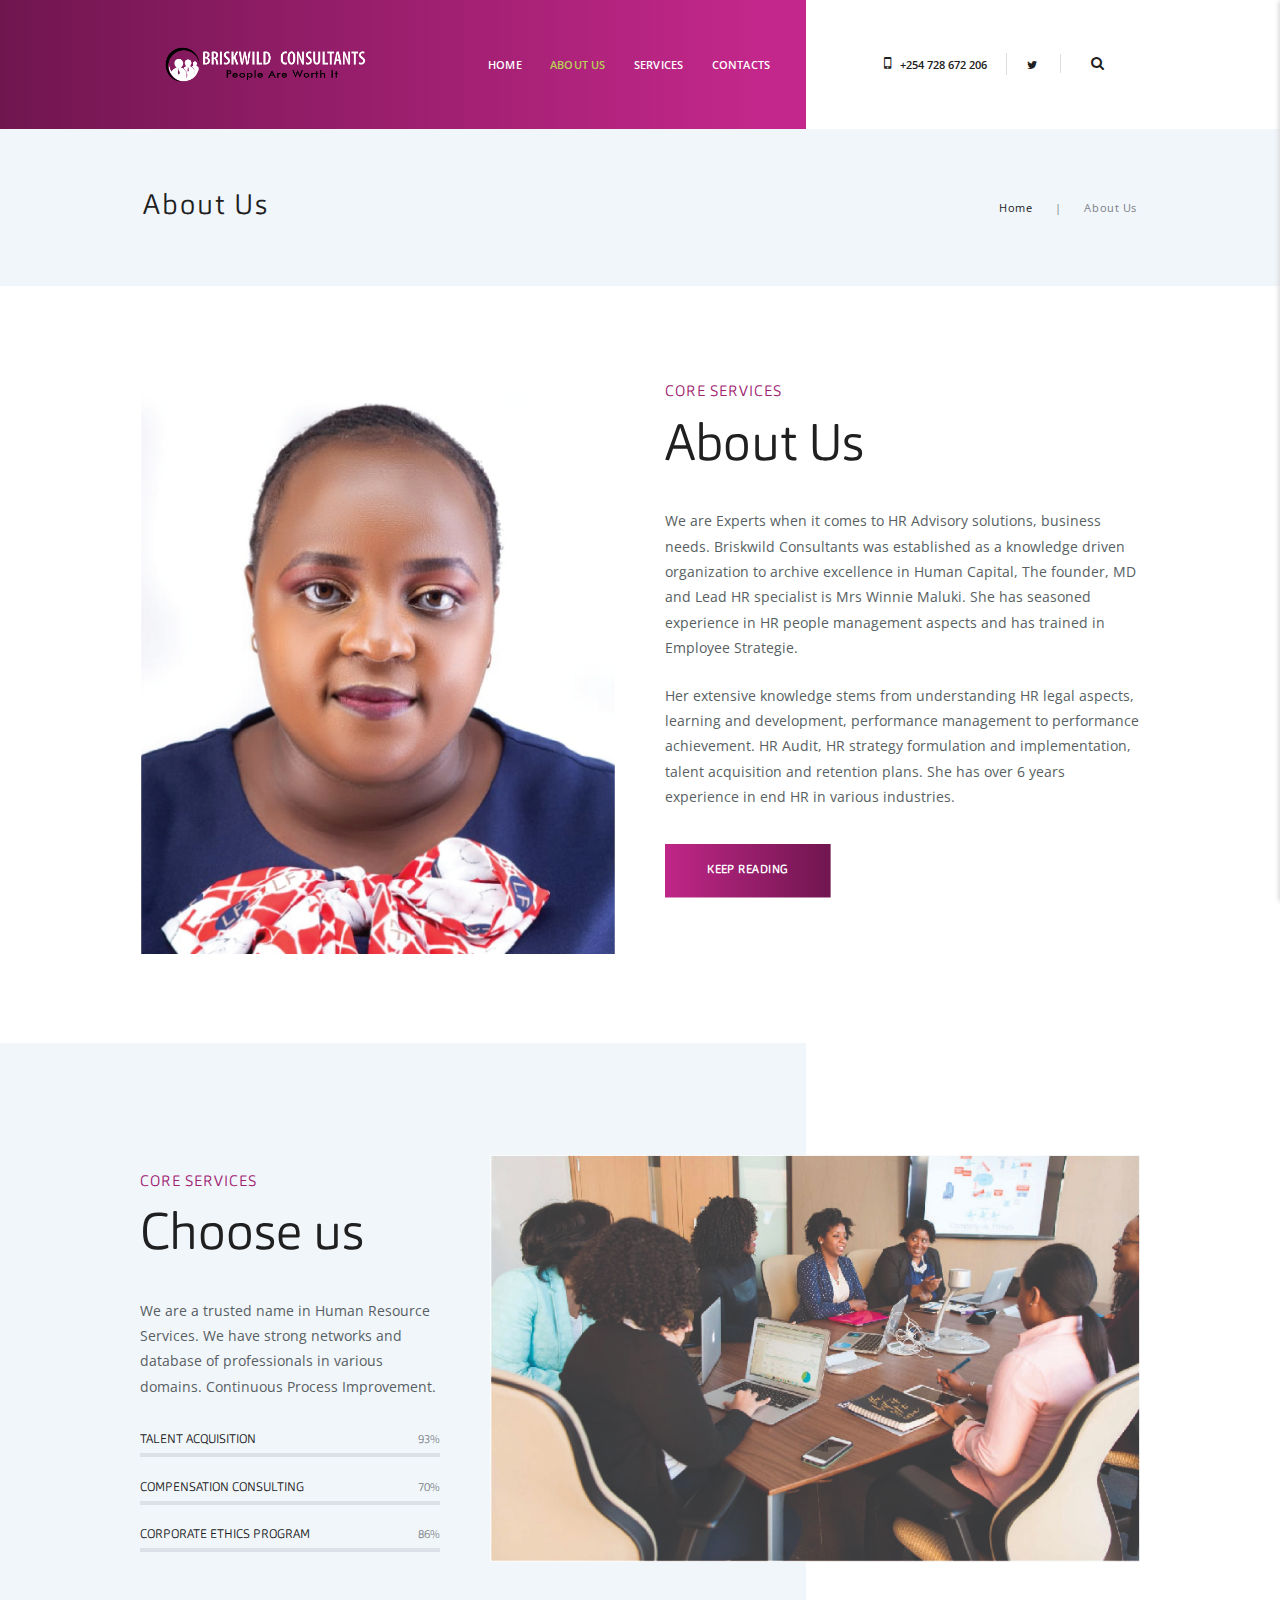
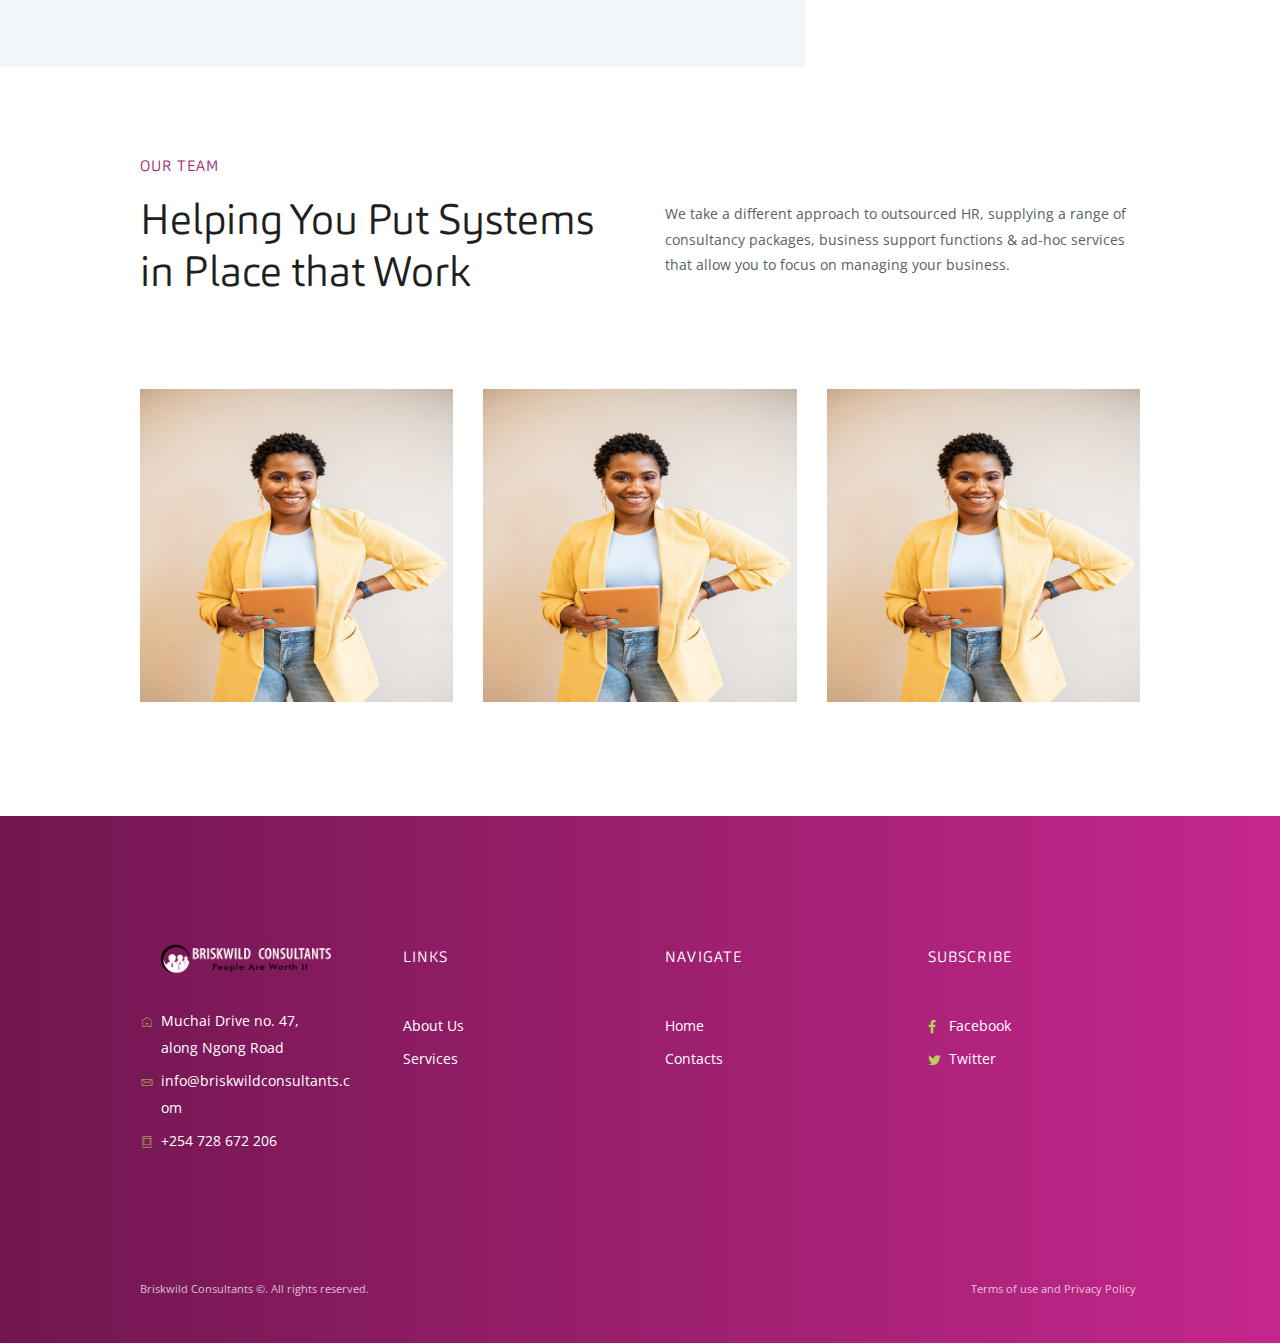
<file: about.html>
<!DOCTYPE html>
<html lang="en-US" class="no-js scheme_default">

<head>
    <title>About Us &#8211; Briskwild Consultants</title>
    <meta charset="UTF-8">
    <meta name="viewport" content="width=device-width, initial-scale=1, maximum-scale=1">
	<meta name="format-detection" content="telephone=no" />
    <link rel='stylesheet' href='js/custom/trx/trx_addons_icons-embedded.css' type='text/css' media='all' />
    <link rel='stylesheet' href='js/custom/trx/trx_addons.css' type='text/css' media='all' />
    <link rel='stylesheet' href='js/vendor/magnific/magnific-popup.min.css' type='text/css' media='all' />
    <link rel='stylesheet' href='js/vendor/js_comp/js_comp_custom.css' type='text/css' media='all' />
    <link rel='stylesheet' href='fonts/Carnas/stylesheet.css' type='text/css' media='all' />
    <link rel='stylesheet' href='http://fonts.googleapis.com/css?family=Open+Sans%3A400%2C800italic%2C300%2C300italic%2C400italic%2C600%2C600italic%2C700%2C700italic%2C800&#038;subset=latin%2Clatin-ext&#038;ver=4.7.3' type='text/css' media='all' />
    <link rel='stylesheet' href='css/fontello/css/fontello.css' type='text/css' media='all' />
    <link rel='stylesheet' href='css/style.css' type='text/css' media='all' />
    <link rel='stylesheet' href='css/animation.css' type='text/css' media='all' />
    <link rel='stylesheet' href='css/colors.css' type='text/css' media='all' />
    <link rel='stylesheet' href='css/styles.css' type='text/css' media='all' />
    <link rel='stylesheet' href='css/responsive.css' type='text/css' media='all' />
    <link rel='stylesheet' href='css/custom.css' type='text/css' media='all' />
    <link rel='stylesheet' href='js/vendor/js_comp/font-awesome.min.css' type='text/css' media='all' />

    <link rel="icon" href="images/cropped-fav-big-32x32.jpg" sizes="32x32" />
    <link rel="icon" href="images/cropped-fav-big-192x192.jpg" sizes="192x192" />
    <link rel="apple-touch-icon-precomposed" href="images/cropped-fav-big-180x180.jpg" />
    <meta name="msapplication-TileImage" content="images/cropped-fav-big-270x270.jpg" />
    
</head>

<body class="page body_style_wide scheme_default blog_mode_page sidebar_hide header_style_header-2 header_title_on no_layout vc_responsive">
    <div class="body_wrap">
        <div class="page_wrap">
            <header class="top_panel top_panel_style_2 scheme_default">
                <div class="top_panel_fixed_wrap"></div>
                <div class="top_panel_navi scheme_dark">
                    <div class="menu_main_wrap clearfix">
                        <div class="content_wrap">
                            <a class="logo scheme_dark" href="index.html">
                                <img src="images/logo.png" class="logo_main" alt=""></a>
                            <nav class="menu_main_nav_area menu_hover_fade">
                                <div class="menu_main_inner">
                                    <div class="contact_wrap scheme_default ">
                                        <div class="phone_wrap icon-mobile">+254 728 672 206</div>

                                        <div class="socials_wrap">
                                            <span class="social_item">
                                                <a href="https://www.instagram.com/briskwild.consultants" target="_blank" class="social_icons social_twitter">
                                                    <span class="trx_addons_icon-twitter"></span>
                                                </a>
                                            </span>                                           
                                        </div>
                                        <div class="search_wrap search_style_fullscreen">
                                            <div class="search_form_wrap">
                                                <form role="search" method="get" class="search_form" action="#">
                                                    <input type="text" class="search_field" placeholder="Search" value="" name="s">
                                                    <button type="submit" class="search_submit icon-search"></button>
                                                    <a class="search_close icon-cancel"></a>
                                                </form>
                                            </div>
                                            <div class="search_results widget_area">
                                                <a href="#" class="search_results_close icon-cancel"></a>
                                                <div class="search_results_content"></div>
                                            </div>
                                        </div>
                                    </div>
                                    <ul id="menu_main" class="sc_layouts_menu_nav menu_main_nav">                                        
                                        <li class="menu-item"><a href="index.html"><span>Home</span></a></li>
                                        <li class="menu-item current-menu-item"><a href="about.html"><span>About Us</span></a></li>
                                        <li class="menu-item"><a href="services.html"><span>Services</span></a></li>
                                        <li class="menu-item"><a href="contacts.html"><span>Contacts</span></a></li>
                                    </ul>
                                </div>
                            </nav>
                            <a class="menu_mobile_button"></a>
                        </div>
                    </div>
                </div>
                <div class="top_panel_title_wrap">
                    <div class="content_wrap">
                        <div class="top_panel_title">
                            <div class="page_title">
                                <h3 class="page_caption">About Us</h3>
                            </div>
                            <div class="breadcrumbs">
                                <a class="breadcrumbs_item home" href="index.html">Home</a>
                                <span class="breadcrumbs_delimiter"></span>
                                <span class="breadcrumbs_item current">About Us</span>
                            </div>
                        </div>
                    </div>
                </div>
            </header>
            <div class="menu_mobile_overlay"></div>
            <div class="menu_mobile scheme_">
                <div class="menu_mobile_inner">
                    <a class="menu_mobile_close icon-cancel"></a>
                    <nav class="menu_mobile_nav_area">
                        <ul id="menu_mobile" class="sc_layouts_menu_nav menu_main_nav">
                            <li class="menu-item"><a href="index.html"><span>Home</span></a></li>
                            <li class="menu-item current-menu-item"><a href="about.html"><span>About Us</span></a></li>
                            <li class="menu-item"><a href="services.html"><span>Services</span></a></li>
                            <li class="menu-item"><a href="contacts.html"><span>Contacts</span></a></li>                            
                        </ul>
                    </nav>
                    <div class="search_mobile">
                        <div class="search_form_wrap">
                            <form role="search" method="get" class="search_form" action="#">
                                <input type="text" class="search_field" placeholder="Search ..." value="" name="s">
                                <button type="submit" class="search_submit icon-search" title="Start search"></button>
                            </form>
                        </div>
                    </div>
                    <div class="socials_mobile">
                        <span class="social_item">
                            <a href="https://www.instagram.com/briskwild.consultants" target="_blank" class="social_icons social_twitter">
                                <span class="trx_addons_icon-twitter"></span>
                            </a>
                        </span>
                                            </div>
                </div>
            </div>

            <div class="page_content_wrap scheme_default">
                <div class="content_wrap">
                    <div class="content">
                        <article class="post_item_single page hentry">
                            <div class="post_content entry-content">
                                <div data-vc-full-width="true" data-vc-full-width-init="false" class="vc_row wpb_row vc_row-fluid">
                                    <div class="wpb_column vc_column_container vc_col-sm-6">
                                        <div class="vc_column-inner ">
                                            <div class="wpb_wrapper">
                                                <div class="wpb_single_image wpb_content_element vc_align_left">
                                                    <figure class="wpb_wrapper vc_figure">
                                                        <div class="vc_single_image-wrapper vc_box_border_grey">
                                                            <img src="images/win.png" class="vc_single_image-img attachment-full" alt="" />
                                                        </div>
                                                    </figure>
                                                </div>
                                                <div class="vc_empty_space empty_6-4">
                                                    <span class="vc_empty_space_inner"></span>
                                                </div>
                                            </div>
                                        </div>
                                    </div>
                                    <div class="wpb_column vc_column_container vc_col-sm-6">
                                        <div class="vc_column-inner ">
                                            <div class="wpb_wrapper">
                                                <div class="wpb_text_column wpb_content_element ">
                                                    <div class="wpb_wrapper">
                                                        <h5 class="cblue">Core Services</h5>
                                                        <h1>About Us</h1>
                                                        <p>
                                                            <p>We are Experts when it comes to HR Advisory solutions, business needs. Briskwild Consultants was established as a knowledge driven organization to archive excellence in Human Capital, 
                                                            The founder, MD and Lead HR specialist is Mrs Winnie Maluki. She has seasoned experience in HR
                                                            people management aspects and has trained in Employee Strategie.</p>
                                                            Her extensive knowledge stems from understanding HR legal aspects, learning and development, performance management
                                                            to performance achievement. HR Audit, HR strategy formulation and implementation,
                                                            talent acquisition and retention plans. She has over 6 years experience in end HR in various industries.
                                                        </p>
                                                    </div>
                                                </div>
                                                <div class="vc_empty_space empty_2-5">
                                                    <span class="vc_empty_space_inner"></span>
                                                </div>
                                                <div class="sc_item_button sc_button_wrap">
                                                    <a href="about.html" class="sc_button sc_button_default sc_button_size_large sc_button_icon_left">
                                                        <span class="sc_button_text">
                                                            <span class="sc_button_title">keep reading</span>
                                                        </span>
                                                    </a>
                                                </div>
                                                <div class="vc_empty_space empty_6-4">
                                                    <span class="vc_empty_space_inner"></span>
                                                </div>
                                            </div>
                                        </div>
                                    </div>
                                </div>
                                <div class="vc_row-full-width vc_clearfix"></div>
                                <div data-vc-full-width="true" data-vc-full-width-init="false" class="vc_row wpb_row vc_row-fluid vc_custom_1467640224497 vc_row-has-fill">
                                    <div class="wpb_column vc_column_container vc_col-sm-4">
                                        <div class="vc_column-inner ">
                                            <div class="wpb_wrapper">
                                                <div class="vc_empty_space empty_6-8">
                                                    <span class="vc_empty_space_inner"></span>
                                                </div>
                                                <div class="wpb_text_column wpb_content_element ">
                                                    <div class="wpb_wrapper">
                                                        <h5 class="cblue">CORE SERVICES</h5>
                                                        <h1>Choose us</h1>
                                                        <p>We are a trusted name in Human Resource Services. 
                                                            We have strong networks and database of professionals in various domains.
                                                            Continuous Process Improvement.
                                                        </p>
                                                    </div>
                                                </div>
                                                <div class="vc_progress_bar wpb_content_element vc_custom_1468070440943 vc_progress-bar-color-bar_red vc_progress_bar_narrow">
                                                    <div class="vc_general vc_single_bar">
                                                        <small class="vc_label">Talent Acquisition <span class="vc_label_units">93%</span></small>
                                                        <span class="vc_bar " data-percentage-value="93" data-value="93"></span>
                                                    </div>
                                                    <div class="vc_general vc_single_bar">
                                                        <small class="vc_label">Compensation Consulting <span class="vc_label_units">70%</span></small>
                                                        <span class="vc_bar " data-percentage-value="70" data-value="70"></span>
                                                    </div>
                                                    <div class="vc_general vc_single_bar">
                                                        <small class="vc_label">Corporate Ethics Program <span class="vc_label_units">86%</span></small>
                                                        <span class="vc_bar " data-percentage-value="86" data-value="86"></span>
                                                    </div>
                                                </div>
                                                <div class="vc_empty_space hide_on_mobile empty_7-5">
                                                    <span class="vc_empty_space_inner"></span>
                                                </div>
                                            </div>
                                        </div>
                                    </div>
                                    <div class="wpb_column vc_column_container vc_col-sm-8">
                                        <div class="vc_column-inner ">
                                            <div class="wpb_wrapper">
                                                <div class="vc_empty_space empty_5-5">
                                                    <span class="vc_empty_space_inner"></span>
                                                </div>
                                                <div class="wpb_single_image wpb_content_element vc_align_left">
                                                    <figure class="wpb_wrapper vc_figure">
                                                        <div class="vc_single_image-wrapper vc_box_border_grey">
                                                            <img src="images/770x4813.jpg" class="vc_single_image-img attachment-full" alt="" />
                                                        </div>
                                                    </figure>
                                                </div>
                                                <div class="vc_empty_space empty_7-5">
                                                    <span class="vc_empty_space_inner"></span>
                                                </div>
                                            </div>
                                        </div>
                                    </div>
                                </div>
                                <div class="vc_row-full-width vc_clearfix"></div>
                                <div class="vc_row wpb_row vc_row-fluid fullwidth_1">
                                    <div class="wpb_column vc_column_container vc_col-sm-12">
                                        <div class="vc_column-inner ">
                                            <div class="wpb_wrapper">
                                                <div class="vc_empty_space empty_4-1">
                                                    <span class="vc_empty_space_inner"></span>
                                                </div>
                                            </div>
                                        </div>
                                    </div>
                                </div>
                                <div class="vc_row wpb_row vc_row-fluid fullwidth_1">
                                    <div class="wpb_column vc_column_container vc_col-sm-6">
                                        <div class="vc_column-inner ">
                                            <div class="wpb_wrapper">
                                                <div class="wpb_text_column wpb_content_element ">
                                                    <div class="wpb_wrapper">
                                                        <h5 class="cblue">OUR TEAM</h5>
                                                        <h2>Helping You Put Systems in Place that Work</h2>

                                                    </div>
                                                </div>
                                            </div>
                                        </div>
                                    </div>
                                    <div class="wpb_column vc_column_container vc_col-sm-6">
                                        <div class="vc_column-inner ">
                                            <div class="wpb_wrapper">
                                                <div class="vc_empty_space empty_3 hide_on_mobile">
                                                    <span class="vc_empty_space_inner"></span>
                                                </div>
                                                <div class="wpb_text_column wpb_content_element ">
                                                    <div class="wpb_wrapper">
                                                        <p>We take a different approach to outsourced HR, supplying a range of consultancy packages, business support
                                                            functions & ad-hoc services that allow you to focus on managing your business.</p>
                                                    </div>
                                                </div>
                                            </div>
                                        </div>
                                    </div>
                                </div>
                                <div class="vc_row wpb_row vc_row-fluid fullwidth_1">
                                    <div class="wpb_column vc_column_container vc_col-sm-12">
                                        <div class="vc_column-inner ">
                                            <div class="wpb_wrapper">
                                                <div class="vc_empty_space empty_3-5">
                                                    <span class="vc_empty_space_inner"></span>
                                                </div>
                                                <div class="sc_team sc_team_default" data-slides-per-view="3" data-slides-min-width="150">
                                                    <div class="sc_team_columns sc_item_columns trx_addons_columns_wrap columns_padding_bottom">
                                                        <div class="trx_addons_column-1_3">
                                                            <div class="sc_team_item">
                                                                <div class="sc_team_item_avatar trx_addons_hover trx_addons_hover_style_zoomin">
                                                                    <img src="images/1000x1000.png" alt="" />
                                                                    <div class="trx_addons_hover_mask"></div>
                                                                    <div class="trx_addons_hover_content">
                                                                        <h5 class="trx_addons_hover_title">
                                                                            <a href="about.html">Amanda Green</a>
                                                                        </h5>
                                                                        <div class="trx_addons_hover_subtitle">Briskwild Consultants</div>
                                                                        <a href="about.html" class="trx_addons_hover_icon trx_addons_hover_icon_link"></a>
                                                                        <a href="images/770x4813.jpg" class="trx_addons_hover_icon trx_addons_hover_icon_zoom"></a>
                                                                    </div>
                                                                </div>
                                                            </div>
                                                        </div>
                                                        <div class="trx_addons_column-1_3">
                                                            <div class="sc_team_item">
                                                                <div class="sc_team_item_avatar trx_addons_hover trx_addons_hover_style_zoomin">
                                                                    <img src="images/1000x1000.png" alt="" />
                                                                    <div class="trx_addons_hover_mask"></div>
                                                                    <div class="trx_addons_hover_content">
                                                                        <h5 class="trx_addons_hover_title">
                                                                            <a href="about.html">Amanda Smith</a>
                                                                        </h5>
                                                                        <div class="trx_addons_hover_subtitle">Briskwild Consultants</div>
                                                                        <a href="about.html" class="trx_addons_hover_icon trx_addons_hover_icon_link"></a>
                                                                        <a href="images/770x4813.jpg" class="trx_addons_hover_icon trx_addons_hover_icon_zoom"></a>
                                                                    </div>
                                                                </div>
                                                            </div>
                                                        </div>
                                                        <div class="trx_addons_column-1_3">
                                                            <div class="sc_team_item">
                                                                <div class="sc_team_item_avatar trx_addons_hover trx_addons_hover_style_zoomin">
                                                                    <img src="images/1000x1000.png" alt="" />
                                                                    <div class="trx_addons_hover_mask"></div>
                                                                    <div class="trx_addons_hover_content">
                                                                        <h5 class="trx_addons_hover_title">
                                                                            <a href="about.html">Edward Wiley</a>
                                                                        </h5>
                                                                        <div class="trx_addons_hover_subtitle">Briskwild Consultants</div>
                                                                        <a href="about.html" class="trx_addons_hover_icon trx_addons_hover_icon_link"></a>
                                                                        <a href="images/770x4813.jpg" class="trx_addons_hover_icon trx_addons_hover_icon_zoom"></a>
                                                                    </div>
                                                                </div>
                                                            </div>
                                                        </div>
                                                    </div>
                                                </div>
                                            </div>
                                        </div>
                                    </div>
                                </div>
                            </div>
                        </article>
                    </div>
                </div>
            </div>
            <footer class="site_footer_wrap">
                <div class="footer_wrap widget_area scheme_dark">
                    <div class="footer_wrap_inner widget_area_inner">
                        <div class="content_wrap">
                            <div class="columns_wrap">
                                <aside class="column-1_4 widget widget_text">
                                    <div class="textwidget">
                                        <img src="images/logo.png" alt="">
                                        <ul class="trx_addons_list  icons">
                                            <li class="icon-home-alt">Muchai Drive no. 47,
                                                <br/> along Ngong Road</li>
                                            <li class="icon-white">info@briskwildconsultants.com</li>
                                            <li class="icon-tablet">+254 728 672 206</li>
                                        </ul>
                                    </div>
                                </aside>
                                <aside class="column-1_4 widget widget_nav_menu">
                                    <h5 class="widget_title">Links</h5>
                                    <div class="menu-footer-links-container">
                                        <ul id="menu-footer-links" class="menu">
                                            <li class="menu-item"><a href="about.html">About Us</a></li>
                                            <li class="menu-item"><a href="services.html">Services</a></li>
                                        </ul>
                                    </div>
                                </aside>
                                <aside class="column-1_4 widget widget_nav_menu">
                                    <h5 class="widget_title">Navigate</h5>
                                    <div class="menu-footer-navigate-container">
                                        <ul id="menu-footer-navigate" class="menu">
                                            <li class="menu-item"><a href="index.html">Home</a></li>
                                            <li class="menu-item"><a href="contacts.html">Contacts</a></li>
                                        </ul>
                                    </div>
                                </aside>
                                <aside class="column-1_4 widget widget_text">
                                    <h5 class="widget_title">Subscribe</h5>
                                    <div class="textwidget">
                                        <ul class="trx_addons_list  icons">
                                            <li class="icon-facebook"><a href="https://www.instagram.com/briskwild.consultants">Facebook</a></li>
                                            <li class="icon-twitter"><a href="https://www.instagram.com/briskwild.consultants">Twitter</a></li>                                            
                                        </ul>
                                    </div>
                                </aside>
                            </div>
                        </div>
                    </div>
                </div>
                <div class="copyright_wrap scheme_dark">
                    <div class="copyright_wrap_inner">
                        <div class="content_wrap">
                            <div class="copyright_text">
                                <div class="columns_wrap">
                                    <div class="column-1_2">Briskwild Consultants &copy;. All rights reserved.</div>
                                    <div class="column-1_2">
                                        <a href="#">Terms of use</a> and
                                        <a href="#">Privacy Policy</a>
                                    </div>
                                </div>
                            </div>
                        </div>
                    </div>
                </div>
            </footer>
        </div>
    </div>
    <script type='text/javascript' src='js/vendor/jQuery/jquery.js'></script>
    <script type='text/javascript' src='js/vendor/jQuery/jquery-migrate.min.js'></script>
    <script type='text/javascript' src='js/custom/custom.js'></script>
    <script type='text/javascript' src='js/vendor/magnific/jquery.magnific-popup.min.js'></script>
    <script type='text/javascript' src='js/custom/trx/trx_addons.js'></script>
    <script type='text/javascript' src='js/custom/scripts.js'></script>
    <script type='text/javascript' src='js/custom/embed.min.js'></script>
    <script type='text/javascript' src='js/vendor/js_comp/js_comp.min.js'></script>
    <script type='text/javascript' src='js/vendor/js_comp/waypoints.min.js'></script>
    <a href="#" class="trx_addons_scroll_to_top trx_addons_icon-up" title="Scroll to top"></a>
</body>

</html>
</file>
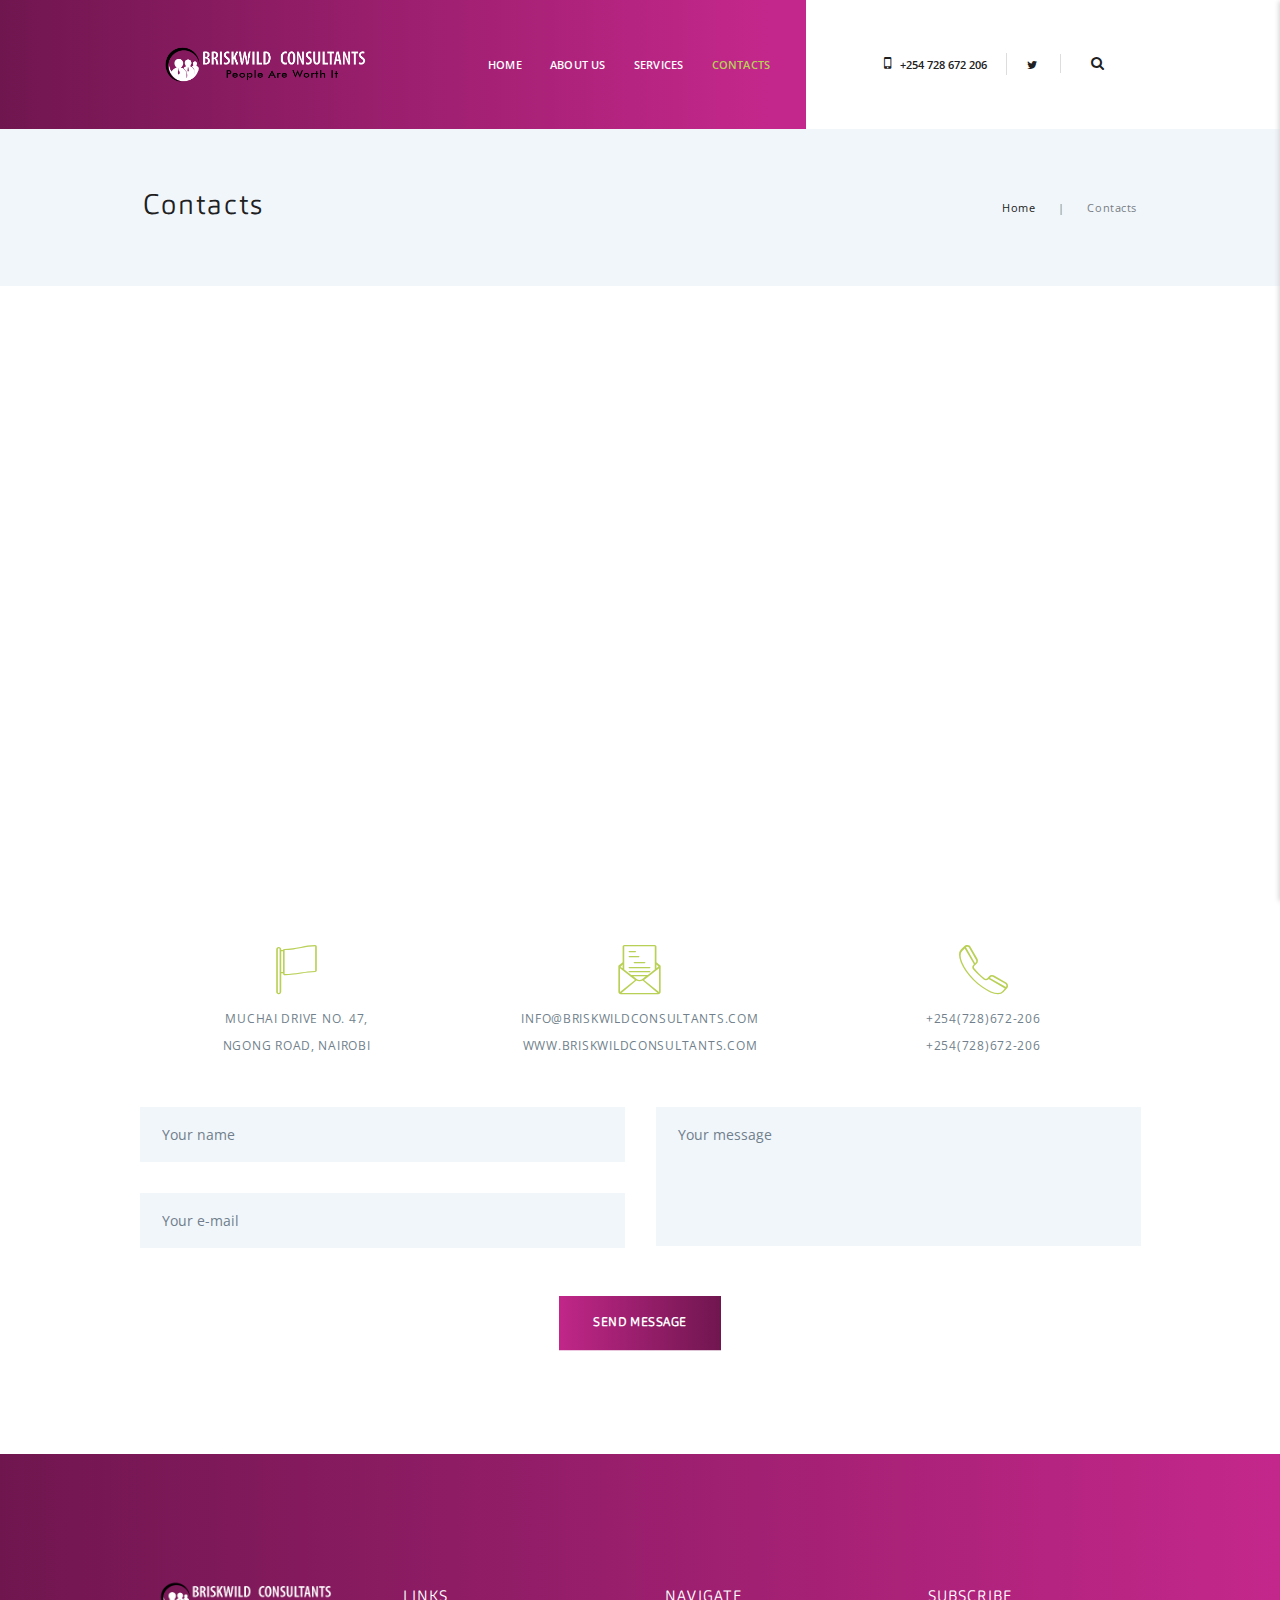
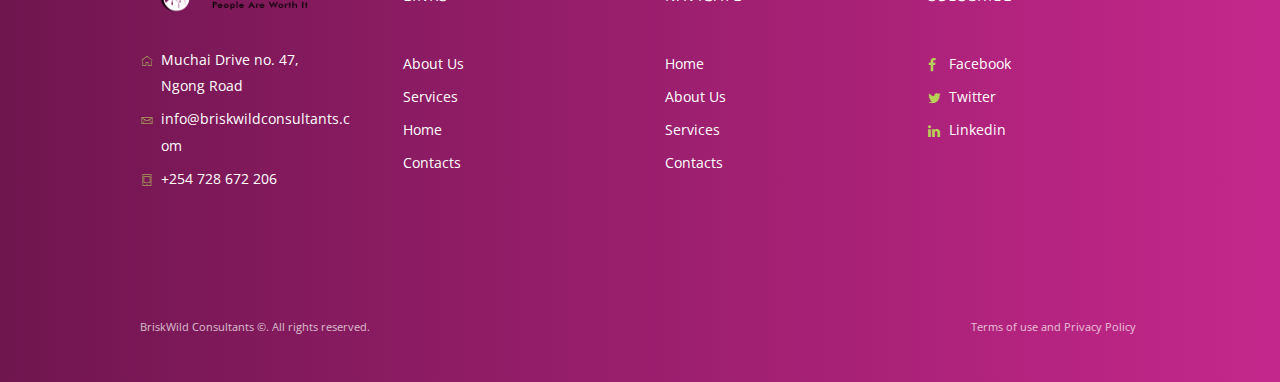
<file: contacts.html>
<!DOCTYPE html>
<html lang="en-US" class="no-js scheme_default">

<head>
    <title>Contacts &#8211; Briskwild Consultants</title>
    <meta charset="UTF-8">
    <meta name="viewport" content="width=device-width, initial-scale=1, maximum-scale=1">
	<meta name="format-detection" content="telephone=no" />
    <link rel='stylesheet' href='js/custom/trx/trx_addons_icons-embedded.css' type='text/css' media='all' />
    <link rel='stylesheet' href='js/custom/trx/trx_addons.css' type='text/css' media='all' />
    <link rel='stylesheet' href='js/vendor/js_comp/js_comp_custom.css' type='text/css' media='all' />
    <link rel='stylesheet' href='fonts/Carnas/stylesheet.css' type='text/css' media='all' />
    <link rel='stylesheet' href='http://fonts.googleapis.com/css?family=Open+Sans%3A400%2C800italic%2C300%2C300italic%2C400italic%2C600%2C600italic%2C700%2C700italic%2C800&#038;subset=latin%2Clatin-ext&#038;ver=4.7.3' type='text/css' media='all' />
    <link rel='stylesheet' href='css/fontello/css/fontello.css' type='text/css' media='all' />
    <link rel='stylesheet' href='css/style.css' type='text/css' media='all' />
    <link rel='stylesheet' href='css/animation.css' type='text/css' media='all' />
    <link rel='stylesheet' href='css/colors.css' type='text/css' media='all' />
    <link rel='stylesheet' href='css/styles.css' type='text/css' media='all' />
    <link rel='stylesheet' href='css/responsive.css' type='text/css' media='all' />
    <link rel='stylesheet' href='css/custom.css' type='text/css' media='all' />
    
    <link rel="icon" href="images/cropped-fav-big-32x32.jpg" sizes="32x32" />
    <link rel="icon" href="images/cropped-fav-big-192x192.jpg" sizes="192x192" />
    <link rel="apple-touch-icon-precomposed" href="images/cropped-fav-big-180x180.jpg" />
    <meta name="msapplication-TileImage" content="images/cropped-fav-big-270x270.jpg" />
    
</head>

<body class="page contpg body_style_wide scheme_default blog_mode_page sidebar_hide remove_margins header_style_header-2 header_title_on no_layout vc_responsive">

    <div class="body_wrap">

        <div class="page_wrap">

            <header class="top_panel top_panel_style_2 scheme_default">
                <div class="top_panel_fixed_wrap"></div>
                <div class="top_panel_navi scheme_dark">
                    <div class="menu_main_wrap clearfix">
                        <div class="content_wrap">
                            <a class="logo scheme_dark" href="index.html">
                                <img src="images/logo.png" class="logo_main" alt="">
                            </a>
                            <nav class="menu_main_nav_area menu_hover_fade">
                                <div class="menu_main_inner">
                                    <div class="contact_wrap scheme_default ">
                                        <div class="phone_wrap icon-mobile">+254 728 672 206</div>
                                        <div class="socials_wrap">
                                            <span class="social_item">
                                                <a href="https://www.instagram.com/briskwild.consultants" target="_blank" class="social_icons social_twitter">
                                                    <span class="trx_addons_icon-twitter"></span>
                                                </a>
                                            </span>                                            
                                        </div>
                                        <div class="search_wrap search_style_fullscreen">
                                            <div class="search_form_wrap">
                                                <form role="search" method="get" class="search_form" action="#">
                                                    <input type="text" class="search_field" placeholder="Search" value="" name="s">
                                                    <button type="submit" class="search_submit icon-search"></button>
                                                    <a class="search_close icon-cancel"></a>
                                                </form>
                                            </div>
                                            <div class="search_results widget_area">
                                                <a href="#" class="search_results_close icon-cancel"></a>
                                                <div class="search_results_content"></div>
                                            </div>
                                        </div>
                                    </div>
                                    <ul id="menu_main" class="sc_layouts_menu_nav menu_main_nav">
                                        <li class="menu-item"><a href="index.html"><span>Home</span></a></li>
                                        <li class="menu-item"><a href="about.html"><span>About Us</span></a></li>
                                        <li class="menu-item"><a href="services.html"><span>Services</span></a></li>
                                        <li class="menu-item current-menu-item"><a href="contacts.html"><span>Contacts</span></a></li>
                                    </ul>
                                </div>
                            </nav>
                            <a class="menu_mobile_button"></a>
                        </div>
                    </div>
                </div>
                <div class="top_panel_title_wrap">
                    <div class="content_wrap">
                        <div class="top_panel_title">
                            <div class="page_title">
                                <h3 class="page_caption">Contacts</h3>
                            </div>
                            <div class="breadcrumbs">
                                <a class="breadcrumbs_item home" href="index.html">Home</a>
                                <span class="breadcrumbs_delimiter"></span>
                                <span class="breadcrumbs_item current">Contacts</span>
                            </div>
                        </div>
                    </div>
                </div>
            </header>
            <div class="menu_mobile_overlay"></div>
            <div class="menu_mobile scheme_">
                <div class="menu_mobile_inner">
                    <a class="menu_mobile_close icon-cancel"></a>
                    <nav class="menu_mobile_nav_area">
                        <ul id="menu_mobile" class="sc_layouts_menu_nav menu_main_nav">
                            <li class="menu-item"><a href="index.html"><span>Home</span></a></li>
                            <li class="menu-item"><a href="about.html"><span>About Us</span></a></li>
                            <li class="menu-item"><a href="services.html"><span>Services</span></a></li>                            
                            <li class="menu-item current-menu-item"><a href="contacts.html"><span>Contacts</span></a></li>
                        </ul>
                    </nav>
                    <div class="search_mobile">
                        <div class="search_form_wrap">
                            <form role="search" method="get" class="search_form" action="#">
                                <input type="text" class="search_field" placeholder="Search ..." value="" name="s">
                                <button type="submit" class="search_submit icon-search" title="Start search"></button>
                            </form>
                        </div>
                    </div>
                    <div class="socials_mobile">
                        <span class="social_item">
                            <a href="https://www.instagram.com/briskwild.consultants" target="_blank" class="social_icons social_twitter">
                                <span class="trx_addons_icon-twitter"></span>
                            </a>
                        </span>                        
                    </div>
                </div>
            </div>
            <div class="page_content_wrap scheme_default">
                <div class="content_wrap">
                    <div class="content">
                        <article class="post_item_single page hentry">
                            <div class="post_content entry-content">
                                <div data-vc-full-width="true" data-vc-full-width-init="false" data-vc-stretch-content="true" class="vc_row wpb_row vc_row-fluid vc_row-no-padding fullwidth_1">
                                    <div class="wpb_column vc_column_container vc_col-sm-12">
                                        <div class="vc_column-inner ">
                                            <div class="wpb_wrapper">
                                                <div id="sc_googlemap_744_wrap" class="sc_googlemap_wrap">
                                                    <div id="sc_googlemap_744" class="sc_googlemap sc_googlemap_default" data-zoom="14" data-style="">
                                                        <div id="sc_googlemap_744_1" class="sc_googlemap_marker" data-latlng="" data-address="176 W, Nairobi" data-description="" data-title="HR Advisor" data-icon="images/map-marker.jpg"></div>
                                                    </div>
                                                </div>
                                            </div>
                                        </div>
                                    </div>
                                </div>
                                <div class="vc_row-full-width vc_clearfix"></div>
                                <div class="vc_row wpb_row vc_row-fluid fullwidth_1">
                                    <div class="wpb_column vc_column_container vc_col-sm-12">
                                        <div class="vc_column-inner ">
                                            <div class="wpb_wrapper">
                                                <div class="vc_empty_space empty_5-7">
                                                    <span class="vc_empty_space_inner"></span>
                                                </div>
                                                <div class="sc_form sc_form_modern">
                                                    <form class="sc_form_form" method="post" action="includes/sendmail.php">
                                                        <div class="sc_form_info">
                                                            <div class="trx_addons_columns_wrap columns_padding_bottom">
                                                                <div class="trx_addons_column-1_3">
                                                                    <div class="sc_form_info_item sc_form_info_item_address">
                                                                        <span class="sc_form_info_icon"></span>
                                                                        <span class="sc_form_info_data">
                                                                            <span>Muchai Drive no. 47,
                                                                            <br />Ngong Road, Nairobi</span>
                                                                        </span>
                                                                    </div>
                                                                </div>
                                                                <div class="trx_addons_column-1_3">
                                                                    <div class="sc_form_info_item sc_form_info_item_email">
                                                                        <span class="sc_form_info_icon"></span>
                                                                        <span class="sc_form_info_data">
                                                                            <a href="mailto:info@briskwildconsultants.com&lt;br /&gt;&#10;www.briskwildconsultants.com">
                                                                                info@briskwildconsultants.com
                                                                                <br>www.briskwildconsultants.com
                                                                            </a>
                                                                        </span>
                                                                    </div>
                                                                </div>
                                                                <div class="trx_addons_column-1_3">
                                                                    <div class="sc_form_info_item sc_form_info_item_phone">
                                                                        <span class="sc_form_info_icon"></span>
                                                                        <span class="sc_form_info_data">
                                                                            <span>+254(728)672-206
                                                                            <br />+254(728)672-206</span>
                                                                        </span>
                                                                    </div>
                                                                </div>
                                                            </div>
                                                        </div>
                                                        <div class="sc_form_fields">
                                                            <div class="trx_addons_columns_wrap">
                                                                <div class="sc_form_details trx_addons_column-1_2">
                                                                    <label class="sc_form_field sc_form_field_name required">
                                                                        <span class="sc_form_field_wrap">
                                                                            <input type="text" name="name" aria-required="true"	placeholder="Your name">
                                                                        </span>
                                                                    </label>
                                                                    <label class="sc_form_field sc_form_field_email required">
                                                                        <span class="sc_form_field_wrap">
                                                                            <input type="text" name="email" aria-required="true" placeholder="Your e-mail">
                                                                        </span>
                                                                    </label>
                                                                </div>
                                                                <div class="sc_form_message trx_addons_column-1_2">
                                                                    <label class="sc_form_field sc_form_field_message required">
                                                                        <span class="sc_form_field_wrap">
                                                                            <textarea name="message" aria-required="true" placeholder="Your message"></textarea>
                                                                        </span>
                                                                    </label>
                                                                </div>
                                                            </div>
                                                            <div class="sc_form_field sc_form_field_button">
                                                                <button>Send Message</button>
                                                            </div>
                                                            <div class="trx_addons_message_box sc_form_result"></div>
                                                        </div>
                                                    </form>
                                                </div>
                                                <div class="vc_empty_space empty_6">
                                                    <span class="vc_empty_space_inner"></span>
                                                </div>
                                            </div>
                                        </div>
                                    </div>
                                </div>
                            </div>
                        </article>
                    </div>
                </div>
            </div>
            <footer class="site_footer_wrap">
                <div class="footer_wrap widget_area scheme_dark">
                    <div class="footer_wrap_inner widget_area_inner">
                        <div class="content_wrap">
                            <div class="columns_wrap">
                                <aside class="column-1_4 widget widget_text">
                                    <div class="textwidget">
                                        <img src="images/logo.png" alt="">
                                        <ul class="trx_addons_list  icons">
                                            <li class="icon-home-alt">Muchai Drive no. 47,
                                                <br/> Ngong Road</li>
                                            <li class="icon-white">info@briskwildconsultants.com</li>
                                            <li class="icon-tablet">+254 728 672 206</li>
                                        </ul>
                                    </div>
                                </aside>
                                <aside class="column-1_4 widget widget_nav_menu">
                                    <h5 class="widget_title">Links</h5>
                                    <div class="menu-footer-links-container">
                                        <ul id="menu-footer-links" class="menu">
                                            <li class="menu-item"><a href="about.html">About Us</a></li>
                                            <li class="menu-item"><a href="services.html">Services</a></li>
                                            <li class="menu-item"><a href="index.html">Home</a></li>
                                            <li class="menu-item"><a href="contacts.html">Contacts</a></li>
                                        </ul>
                                    </div>
                                </aside>
                                <aside class="column-1_4 widget widget_nav_menu">
                                    <h5 class="widget_title">Navigate</h5>
                                    <div class="menu-footer-navigate-container">
                                        <ul id="menu-footer-navigate" class="menu">
                                            <li class="menu-item"><a href="index.html">Home</a></li>
                                            <li class="menu-item"><a href="about.html">About Us</a></li>
                                            <li class="menu-item"><a href="services.html">Services</a></li>
                                            <li class="menu-item"><a href="contacts.html">Contacts</a></li>
                                        </ul>
                                    </div>
                                </aside>
                                <aside class="column-1_4 widget widget_text">
                                    <h5 class="widget_title">Subscribe</h5>
                                    <div class="textwidget">
                                        <ul class="trx_addons_list  icons">
                                            <li class="icon-facebook"><a href="https://www.instagram.com/briskwild.consultants">Facebook</a></li>
                                            <li class="icon-twitter"><a href="https://www.instagram.com/briskwild.consultants">Twitter</a></li>
                                            <li class="icon-linkedin"><a href="https://www.linkedin.com/in/winnie-maluki-mihrm-b96a52b9/">Linkedin</a></li>                                            
                                        </ul>
                                    </div>
                                </aside>
                            </div>
                        </div>
                    </div>
                </div>
                <div class="copyright_wrap scheme_dark">
                    <div class="copyright_wrap_inner">
                        <div class="content_wrap">
                            <div class="copyright_text">
                                <div class="columns_wrap">
                                    <div class="column-1_2">BriskWild Consultants &copy;. All rights reserved.</div>
                                    <div class="column-1_2">
                                        <a href="#">Terms of use</a> and
                                        <a href="#">Privacy Policy</a>
                                    </div>
                                </div>
                            </div>
                        </div>
                    </div>
                </div>
            </footer>
        </div>
    </div>

    <script type='text/javascript' src='js/vendor/jQuery/jquery.js'></script>
    <script type='text/javascript' src='js/vendor/jQuery/jquery-migrate.min.js'></script>
    <script type='text/javascript' src='js/custom/custom.js'></script>
    <script type='text/javascript' src='js/custom/trx/trx_addons.js'></script>
    <script type='text/javascript' src='js/custom/scripts.js'></script>
    <script type='text/javascript' src='js/custom/embed.min.js'></script>
    <script type='text/javascript' src='js/vendor/js_comp/js_comp.min.js'></script>
    <script type='text/javascript' src='http://maps.google.com/maps/api/js?key=AIzaSyDytdJVqoLGXpDeInIp7btjKuP4OC-EBYw'></script>    
    <a href="#" class="trx_addons_scroll_to_top trx_addons_icon-up" title="Scroll to top"></a>

</body>

</html>
</file>
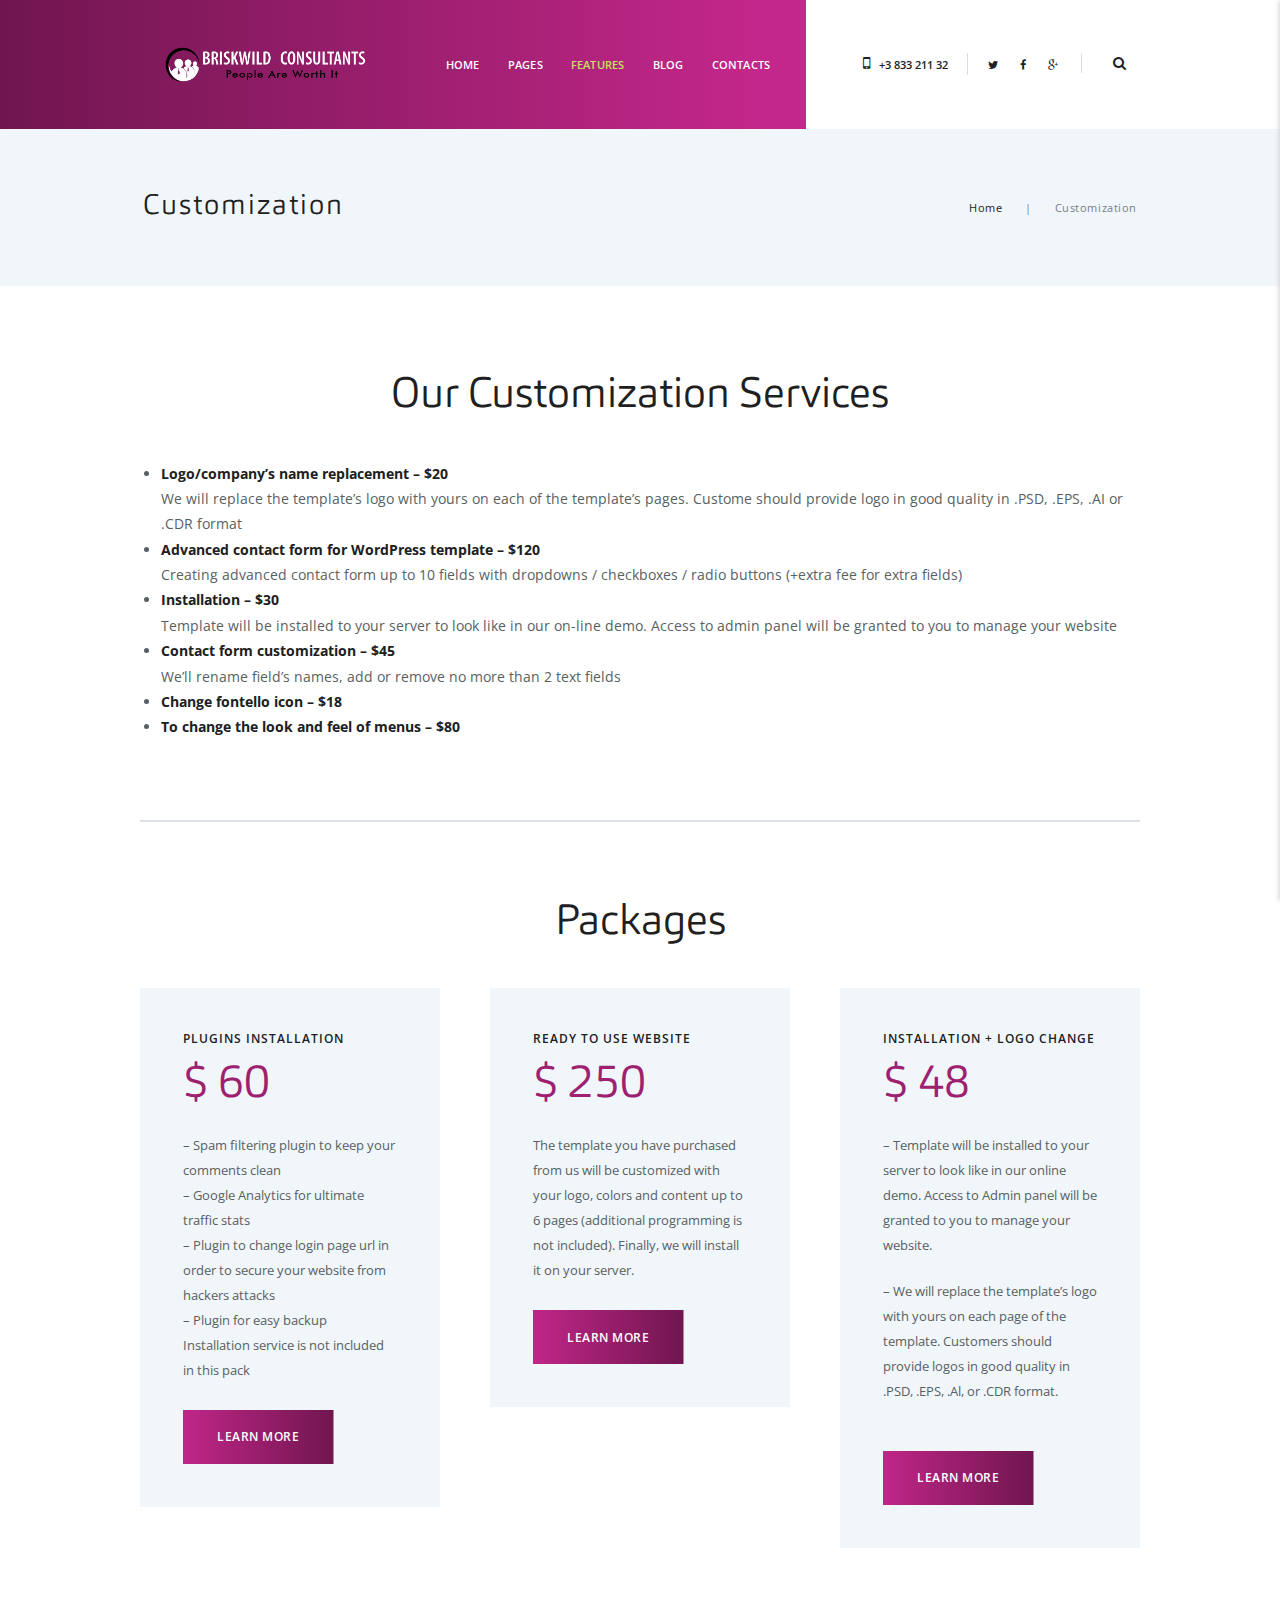
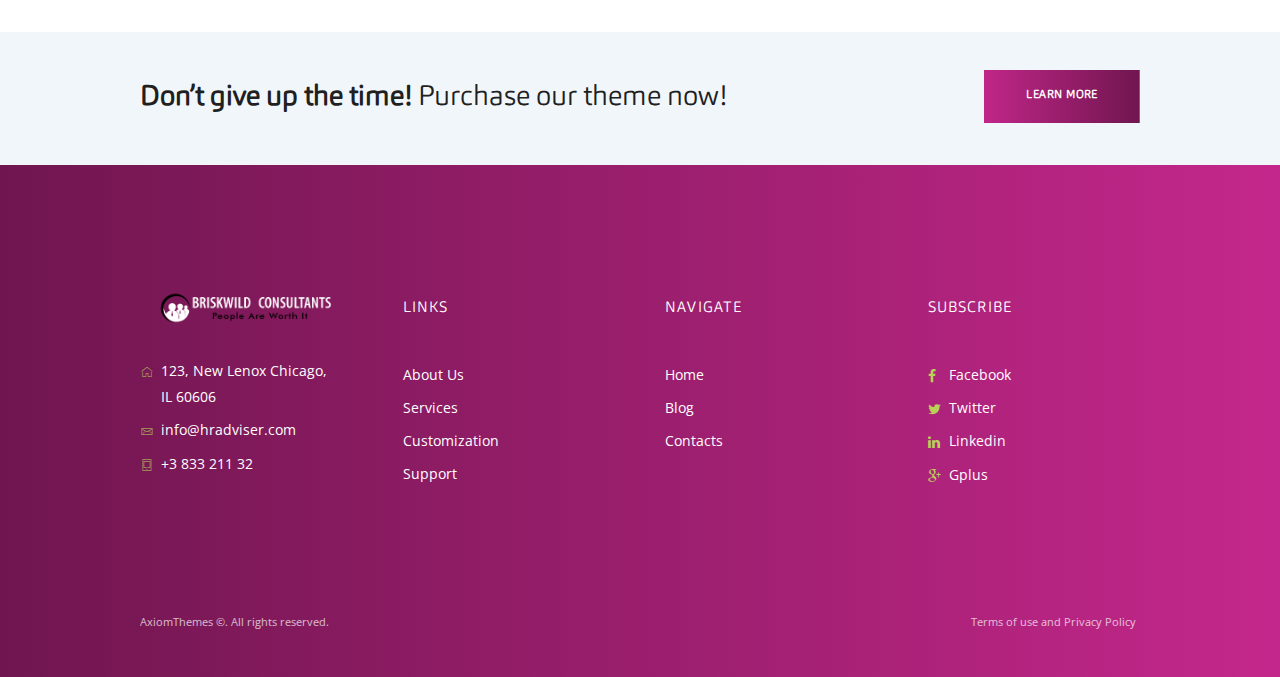
<file: customization.html>
<!DOCTYPE html>
<html lang="en-US" class="no-js scheme_default">

<head>
    <title>Customization &#8211; HR Advisor</title>
    <meta charset="UTF-8">
    <meta name="viewport" content="width=device-width, initial-scale=1, maximum-scale=1">
	<meta name="format-detection" content="telephone=no" />
    <link rel='stylesheet' href='js/custom/trx/trx_addons_icons-embedded.css' type='text/css' media='all' />
    <link rel='stylesheet' href='js/custom/trx/trx_addons.css' type='text/css' media='all' />
    <link rel='stylesheet' href='js/vendor/js_comp/js_comp_custom.css' type='text/css' media='all' />
    <link rel='stylesheet' href='fonts/Carnas/stylesheet.css' type='text/css' media='all' />
    <link rel='stylesheet' href='http://fonts.googleapis.com/css?family=Open+Sans%3A400%2C800italic%2C300%2C300italic%2C400italic%2C600%2C600italic%2C700%2C700italic%2C800&#038;subset=latin%2Clatin-ext&#038;ver=4.7.3' type='text/css' media='all' />
    <link rel='stylesheet' href='css/fontello/css/fontello.css' type='text/css' media='all' />
    <link rel='stylesheet' href='css/style.css' type='text/css' media='all' />
    <link rel='stylesheet' href='css/animation.css' type='text/css' media='all' />
    <link rel='stylesheet' href='css/colors.css' type='text/css' media='all' />
    <link rel='stylesheet' href='css/styles.css' type='text/css' media='all' />
    <link rel='stylesheet' href='css/responsive.css' type='text/css' media='all' />
    <link rel='stylesheet' href='css/custom.css' type='text/css' media='all' />
    <link rel='stylesheet' href='js/vendor/js_comp/font-awesome.min.css' type='text/css' media='all' />

    <link rel="icon" href="images/cropped-fav-big-32x32.jpg" sizes="32x32" />
    <link rel="icon" href="images/cropped-fav-big-192x192.jpg" sizes="192x192" />
    <link rel="apple-touch-icon-precomposed" href="images/cropped-fav-big-180x180.jpg" />
    <meta name="msapplication-TileImage" content="images/cropped-fav-big-270x270.jpg" />

    
</head>

<body class="page body_style_wide scheme_default blog_mode_page sidebar_hide remove_margins header_style_header-2 header_title_on no_layout vc_responsive">

    <div class="body_wrap">

        <div class="page_wrap">

            <header class="top_panel top_panel_style_2 scheme_default">
                <div class="top_panel_fixed_wrap"></div>
                <div class="top_panel_navi scheme_dark">
                    <div class="menu_main_wrap clearfix">
                        <div class="content_wrap">
                            <a class="logo scheme_dark" href="index.html"><img src="images/logo.png" class="logo_main" alt=""></a>
                            <nav class="menu_main_nav_area menu_hover_fade">
                                <div class="menu_main_inner">
                                    <div class="contact_wrap scheme_default ">
                                        <div class="phone_wrap icon-mobile">+3 833 211 32</div>

                                        <div class="socials_wrap">
                                            <span class="social_item">
                                                <a href="#" target="_blank" class="social_icons social_twitter">
                                                    <span class="trx_addons_icon-twitter"></span>
                                                </a>
                                            </span>
                                            <span class="social_item">
                                                <a href="#" target="_blank" class="social_icons social_facebook">
                                                    <span class="trx_addons_icon-facebook"></span>
                                                </a>
                                            </span>
                                            <span class="social_item">
                                                <a href="#" target="_blank" class="social_icons social_gplus">
                                                    <span class="trx_addons_icon-gplus"></span>
                                                </a>
                                            </span>
                                        </div>
                                        <div class="search_wrap search_style_fullscreen">
                                            <div class="search_form_wrap">
                                                <form role="search" method="get" class="search_form" action="#">
                                                    <input type="text" class="search_field" placeholder="Search" value="" name="s">
                                                    <button type="submit" class="search_submit icon-search"></button>
                                                    <a class="search_close icon-cancel"></a>
                                                </form>
                                            </div>
                                            <div class="search_results widget_area">
                                                <a href="#" class="search_results_close icon-cancel"></a>
                                                <div class="search_results_content"></div>
                                            </div>
                                        </div>
                                    </div>
                                    <ul id="menu_main" class="sc_layouts_menu_nav menu_main_nav">
                                        <li class="menu-item menu-item-has-children"><a><span>Home</span></a>
                                            <ul class="sub-menu">
                                                <li class="menu-item"><a href="index.html"><span>Home 1</span></a></li>
                                                <li class="menu-item"><a href="home-2.html"><span>Home 2</span></a></li>
                                                <li class="menu-item"><a href="home-3.html"><span>Home 3</span></a></li>
                                            </ul>
                                        </li>
                                        <li class="menu-item menu-item-has-children"><a href="#"><span>Pages</span></a>
                                            <ul class="sub-menu">
                                                <li class="menu-item"><a href="about.html"><span>About Us</span></a></li>
                                                <li class="menu-item"><a href="about-2.html"><span>About Us 2</span></a></li>
                                                <li class="menu-item"><a href="team.html"><span>Our Advisers</span></a></li>
                                                <li class="menu-item"><a href="single-team.html"><span>Adviser&#8217;s Profile</span></a></li>
                                                <li class="menu-item"><a href="services.html"><span>Our Services</span></a></li>
                                                <li class="menu-item"><a href="services-2.html"><span>Services 2</span></a></li>
                                            </ul>
                                        </li>
                                        <li class="menu-item current-menu-ancestor current-menu-parent menu-item-has-children"><a href="#"><span>Features</span></a>
                                            <ul class="sub-menu">
                                                <li class="menu-item"><a href="typography.html"><span>Typography</span></a></li>
                                                <li class="menu-item"><a href="shortcodes.html"><span>Shortcodes</span></a></li>
                                                <li class="menu-item"><a href="support.html"><span>Support</span></a></li>
                                                <li class="menu-item current-menu-item"><a href="customization.html"><span>Customization</span></a></li>
                                                <li class="menu-item"><a href="video.html"><span>Video Tutorials</span></a></li>
                                            </ul>
                                        </li>
                                        <li class="menu-item menu-item-has-children"><a href="#"><span>Blog</span></a>
                                            <ul class="sub-menu">
                                                <li class="menu-item menu-item-has-children"><a><span>Blog Style 1</span></a>
                                                    <ul class="sub-menu">
                                                        <li class="menu-item"><a href="blog-1-chess.html"><span>Blog Style &#8216;Chess&#8217; /1 column/</span></a></li>
                                                        <li class="menu-item"><a href="blog-2-chess.html"><span>Blog Style &#8216;Chess&#8217; /2 columns/</span></a></li>
                                                    </ul>
                                                </li>
                                                <li class="menu-item menu-item-has-children"><a><span>Blog Style 2</span></a>
                                                    <ul class="sub-menu">
                                                        <li class="menu-item"><a href="blog-2-classic.html"><span>Blog Style &#8216;Classic&#8217; /2 columns/</span></a></li>
                                                        <li class="menu-item"><a href="blog-3-classic.html"><span>Blog style &#8216;Classic&#8217; /3 columns/</span></a></li>
                                                    </ul>
                                                </li>
                                                <li class="menu-item"><a href="post-formats.html"><span>Post Formats</span></a></li>
                                                <li class="menu-item"><a href="single-post.html"><span>Post With Comments</span></a></li>
                                            </ul>
                                        </li>
                                        <li class="menu-item"><a href="contacts.html"><span>Contacts</span></a></li>
                                    </ul>
                                </div>
                            </nav>
                            <a class="menu_mobile_button"></a>
                        </div>
                    </div>
                </div>
                <div class="top_panel_title_wrap">
                    <div class="content_wrap">
                        <div class="top_panel_title">
                            <div class="page_title">
                                <h3 class="page_caption">Customization</h3>
                            </div>
                            <div class="breadcrumbs">
                                <a class="breadcrumbs_item home" href="index.html">Home</a>
                                <span class="breadcrumbs_delimiter"></span>
                                <span class="breadcrumbs_item current">Customization</span>
                            </div>
                        </div>
                    </div>
                </div>
            </header>
            <div class="menu_mobile_overlay"></div>
            <div class="menu_mobile scheme_">
                <div class="menu_mobile_inner">
                    <a class="menu_mobile_close icon-cancel"></a>
                    <nav class="menu_mobile_nav_area">
                        <ul id="menu_mobile" class="sc_layouts_menu_nav menu_main_nav">
                            <li class="menu-item menu-item-has-children"><a><span>Home</span></a>
                                <ul class="sub-menu">
                                    <li class="menu-item"><a href="index.html"><span>Home 1</span></a></li>
                                    <li class="menu-item"><a href="home-2.html"><span>Home 2</span></a></li>
                                    <li class="menu-item"><a href="home-3.html"><span>Home 3</span></a></li>
                                </ul>
                            </li>
                            <li class="menu-item menu-item-has-children"><a href="#"><span>Pages</span></a>
                                <ul class="sub-menu">
                                    <li class="menu-item"><a href="about.html"><span>About Us</span></a></li>
                                    <li class="menu-item"><a href="about-2.html"><span>About Us 2</span></a></li>
                                    <li class="menu-item"><a href="team.html"><span>Our Advisers</span></a></li>
                                    <li class="menu-item"><a href="single-team.html"><span>Adviser&#8217;s Profile</span></a></li>
                                    <li class="menu-item"><a href="services.html"><span>Our Services</span></a></li>
                                    <li class="menu-item"><a href="services-2.html"><span>Services 2</span></a></li>
                                </ul>
                            </li>
                            <li class="menu-item current-menu-ancestor current-menu-parent menu-item-has-children"><a href="#"><span>Features</span></a>
                                <ul class="sub-menu">
                                    <li class="menu-item"><a href="typography.html"><span>Typography</span></a></li>
                                    <li class="menu-item"><a href="shortcodes.html"><span>Shortcodes</span></a></li>
                                    <li class="menu-item"><a href="support.html"><span>Support</span></a></li>
                                    <li class="menu-item current-menu-item"><a href="customization.html"><span>Customization</span></a></li>
                                    <li class="menu-item"><a href="video.html"><span>Video Tutorials</span></a></li>
                                </ul>
                            </li>
                            <li class="menu-item menu-item-has-children"><a href="#"><span>Blog</span></a>
                                <ul class="sub-menu">
                                    <li class="menu-item menu-item-has-children"><a><span>Blog Style 1</span></a>
                                        <ul class="sub-menu">
                                            <li class="menu-item"><a href="blog-1-chess.html"><span>Blog Style &#8216;Chess&#8217; /1 column/</span></a></li>
                                            <li class="menu-item"><a href="blog-2-chess.html"><span>Blog Style &#8216;Chess&#8217; /2 columns/</span></a></li>
                                        </ul>
                                    </li>
                                    <li class="menu-item menu-item-has-children"><a><span>Blog Style 2</span></a>
                                        <ul class="sub-menu">
                                            <li class="menu-item"><a href="blog-2-classic.html"><span>Blog Style &#8216;Classic&#8217; /2 columns/</span></a></li>
                                            <li class="menu-item"><a href="blog-3-classic.html"><span>Blog style &#8216;Classic&#8217; /3 columns/</span></a></li>
                                        </ul>
                                    </li>
                                    <li class="menu-item"><a href="post-formats.html"><span>Post Formats</span></a></li>
                                    <li class="menu-item"><a href="single-post.html"><span>Post With Comments</span></a></li>
                                </ul>
                            </li>
                            <li class="menu-item"><a href="contacts.html"><span>Contacts</span></a></li>
                        </ul>
                    </nav>
                    <div class="search_mobile">
                        <div class="search_form_wrap">
                            <form role="search" method="get" class="search_form" action="#">
                                <input type="text" class="search_field" placeholder="Search ..." value="" name="s">
                                <button type="submit" class="search_submit icon-search" title="Start search"></button>
                            </form>
                        </div>
                    </div>
                    <div class="socials_mobile">
                        <span class="social_item">
                            <a href="#" target="_blank" class="social_icons social_twitter">
                                <span class="trx_addons_icon-twitter"></span>
                            </a>
                        </span>
                        <span class="social_item">
                            <a href="#" target="_blank" class="social_icons social_facebook">
                                <span class="trx_addons_icon-facebook"></span>
                            </a>
                        </span>
                        <span class="social_item">
                            <a href="#" target="_blank" class="social_icons social_gplus">
                                <span class="trx_addons_icon-gplus"></span>
                            </a>
                        </span>
                    </div>
                </div>
            </div>
            <div class="page_content_wrap scheme_default">
                <div class="content_wrap">
                    <div class="content">
                        <article class="post_item_single page hentry">
                            <div class="post_content entry-content">
                                <div class="vc_row wpb_row vc_row-fluid fullwidth_1">
                                    <div class="wpb_column vc_column_container vc_col-sm-12">
                                        <div class="vc_column-inner ">
                                            <div class="wpb_wrapper">
                                                <div class="vc_empty_space empty_6">
                                                    <span class="vc_empty_space_inner"></span>
                                                </div>
                                                <div class="wpb_text_column wpb_content_element ">
                                                    <div class="wpb_wrapper uniq">
                                                        <h2>Our Customization Services</h2>
                                                    </div>
                                                </div>
                                                <div class="wpb_text_column wpb_content_element ">
                                                    <div class="wpb_wrapper">
                                                        <ul>
                                                            <li>
                                                                <strong>Logo/company&#8217;s name replacement &#8211; $20</strong>
                                                                <br /> We will replace the template&#8217;s logo with yours on each of the template&#8217;s pages. Custome should provide logo in good quality in .PSD, .EPS, .AI or .CDR format
                                                            </li>
                                                            <li>
                                                                <strong>Advanced contact form for WordPress template &#8211; $120</strong>
                                                                <br /> Creating advanced contact form up to 10 fields with dropdowns / checkboxes / radio buttons (+extra fee for extra fields)
                                                            </li>
                                                            <li>
                                                                <strong>Installation &#8211; $30</strong>
                                                                <br /> Template will be installed to your server to look like in our on-line demo. Access to admin panel will be granted to you to manage your website
                                                            </li>
                                                            <li>
                                                                <strong>Contact form customization &#8211; $45</strong>
                                                                <br /> We&#8217;ll rename field&#8217;s names, add or remove no more than 2 text fields
                                                            </li>
                                                            <li>
                                                                <strong>Change fontello icon &#8211; $18</strong>
                                                            </li>
                                                            <li>
                                                                <strong>To change the look and feel of menus &#8211; $80</strong>
                                                            </li>
                                                        </ul>
                                                    </div>
                                                </div>
                                            </div>
                                        </div>
                                    </div>
                                </div>
                                <div class="vc_row wpb_row vc_row-fluid fullwidth_1">
                                    <div class="wpb_column vc_column_container vc_col-sm-12">
                                        <div class="vc_column-inner ">
                                            <div class="wpb_wrapper">
                                                <div class="vc_separator wpb_content_element vc_separator_align_center vc_sep_width_100 vc_sep_border_width_2 vc_sep_pos_align_center vc_separator_no_text">
                                                    <span class="vc_sep_holder vc_sep_holder_l">
                                                        <span class="vc_sep_line"></span>
                                                    </span>
                                                    <span class="vc_sep_holder vc_sep_holder_r">
                                                        <span class="vc_sep_line"></span>
                                                    </span>
                                                </div>
                                                <div class="wpb_text_column wpb_content_element ">
                                                    <div class="wpb_wrapper uniq">
                                                        <h2 class="sc_title sc_title_regular sc_align_center margin_bottom_tiny">Packages</h2>
                                                    </div>
                                                </div>
                                            </div>
                                        </div>
                                    </div>
                                </div>
                                <div class="vc_row wpb_row vc_row-fluid fullwidth_1">
                                    <div class="wpb_column vc_column_container vc_col-sm-4">
                                        <div class="vc_column-inner ">
                                            <div class="wpb_wrapper">
                                                <div class="sc_price sc_price_default">
                                                    <div class="sc_price_info">
                                                        <div class="sc_price_period">Plugins installation</div>
                                                        <div class="sc_price_price">
                                                            <span class="sc_price_currency">$</span>
                                                            <span class="sc_price_value">60</span>
                                                        </div>
                                                        <div class="sc_price_description"> – Spam filtering plugin to keep your comments clean
                                                            <br /> – Google Analytics for ultimate traffic stats
                                                            <br /> – Plugin to change login page url in order to secure your website from hackers attacks
                                                            <br /> – Plugin for easy backup
                                                            <br /> Installation service is not included in this pack
                                                        </div>
                                                        <a href="https://mockingbird.ticksy.com/" class="sc_price_link">Learn More</a>
                                                    </div>
                                                </div>
                                                <div class="vc_empty_space empty_2">
                                                    <span class="vc_empty_space_inner"></span>
                                                </div>
                                            </div>
                                        </div>
                                    </div>
                                    <div class="wpb_column vc_column_container vc_col-sm-4">
                                        <div class="vc_column-inner ">
                                            <div class="wpb_wrapper">
                                                <div class="sc_price sc_price_default">
                                                    <div class="sc_price_info">
                                                        <div class="sc_price_period">Ready to use website</div>
                                                        <div class="sc_price_price">
                                                            <span class="sc_price_currency">$</span>
                                                            <span class="sc_price_value">250</span>
                                                        </div>
                                                        <div class="sc_price_description">
                                                            The template you have purchased from us will be customized with your logo,
                                                            colors and content up to 6 pages (additional programming is not included).
                                                            Finally, we will install it on your server.
                                                        </div>
                                                        <a href="https://mockingbird.ticksy.com/" class="sc_price_link">Learn More</a>
                                                    </div>
                                                </div>
                                                <div class="vc_empty_space empty_2">
                                                    <span class="vc_empty_space_inner"></span>
                                                </div>
                                            </div>
                                        </div>
                                    </div>
                                    <div class="wpb_column vc_column_container vc_col-sm-4">
                                        <div class="vc_column-inner ">
                                            <div class="wpb_wrapper">
                                                <div class="sc_price sc_price_default">
                                                    <div class="sc_price_info">
                                                        <div class="sc_price_period">Installation + logo change</div>
                                                        <div class="sc_price_price">
                                                            <span class="sc_price_currency">$</span>
                                                            <span class="sc_price_value">48</span>
                                                        </div>
                                                        <div class="sc_price_description">
                                                            <p>– Template will be installed to your server to look like in our online demo. Access to Admin panel will be granted to you to manage your website.</p>
                                                            <p>– We will replace the template’s logo with yours on each page of the template. Customers should provide logos in good quality in .PSD, .EPS, .Al, or .CDR format.</div>
                                                        <a href="https://mockingbird.ticksy.com/" class="sc_price_link">Learn More</a>
                                                    </div>
                                                </div>
                                                <div class="vc_empty_space empty_2">
                                                    <span class="vc_empty_space_inner"></span>
                                                </div>
                                            </div>
                                        </div>
                                    </div>
                                </div>
                                <div class="vc_row wpb_row vc_row-fluid fullwidth_1">
                                    <div class="wpb_column vc_column_container vc_col-sm-12">
                                        <div class="vc_column-inner ">
                                            <div class="wpb_wrapper">
                                                <div class="vc_empty_space empty_4">
                                                    <span class="vc_empty_space_inner"></span>
                                                </div>
                                            </div>
                                        </div>
                                    </div>
                                </div>
                                <div data-vc-full-width="true" data-vc-full-width-init="false" class="vc_row wpb_row vc_row-fluid vc_custom_1468250324175 vc_row-has-fill fullwidth_1">
                                    <div class="wpb_column vc_column_container vc_col-sm-8">
                                        <div class="vc_column-inner ">
                                            <div class="wpb_wrapper">
                                                <div class="vc_empty_space hide_on_mobile hide_on_tablet empty_1">
                                                    <span class="vc_empty_space_inner"></span>
                                                </div>

                                                <div class="wpb_text_column wpb_content_element ">
                                                    <div class="wpb_wrapper">
                                                        <h3>
                                                            <strong>Don&#8217;t give up the time!</strong> Purchase our theme now!
                                                        </h3>
                                                    </div>
                                                </div>
                                                <div class="vc_empty_space hide_on_mobile empty_2">
                                                    <span class="vc_empty_space_inner"></span>
                                                </div>
                                            </div>
                                        </div>
                                    </div>
                                    <div class="wpb_column vc_column_container vc_col-sm-4">
                                        <div class="vc_column-inner vc_custom_1468766285319">
                                            <div class="wpb_wrapper">
                                                <div class="vc_empty_space hide_on_mobile empty_2-68">
                                                    <span class="vc_empty_space_inner"></span>
                                                </div>
                                                <div class="sc_item_button sc_button_wrap sc_align_right">
                                                    <a href="https://themeforest.net/user/axiomthemes/portfolio" class="sc_button sc_button_default sc_button_size_normal sc_button_icon_left">
                                                        <span class="sc_button_text">
                                                            <span class="sc_button_title">Learn More</span>
                                                        </span>
                                                    </a>
                                                </div>
                                                <div class="vc_empty_space empty_30p">
                                                    <span class="vc_empty_space_inner"></span>
                                                </div>
                                            </div>
                                        </div>
                                    </div>
                                </div>
                                <div class="vc_row-full-width vc_clearfix"></div>
                            </div>
                        </article>
                    </div>
                </div>
            </div>
            <footer class="site_footer_wrap">
                <div class="footer_wrap widget_area scheme_dark">
                    <div class="footer_wrap_inner widget_area_inner">
                        <div class="content_wrap">
                            <div class="columns_wrap">
                                <aside class="column-1_4 widget widget_text">
                                    <div class="textwidget">
                                        <img src="images/logo.png" alt="">
                                        <ul class="trx_addons_list  icons">
                                            <li class="icon-home-alt">123, New Lenox Chicago,
                                                <br/> IL 60606</li>
                                            <li class="icon-white">info@hradviser.com</li>
                                            <li class="icon-tablet">+3 833 211 32</li>
                                        </ul>
                                    </div>
                                </aside>
                                <aside class="column-1_4 widget widget_nav_menu">
                                    <h5 class="widget_title">Links</h5>
                                    <div class="menu-footer-links-container">
                                        <ul id="menu-footer-links" class="menu">
                                            <li class="menu-item"><a href="about.html">About Us</a></li>
                                            <li class="menu-item"><a href="services.html">Services</a></li>
                                            <li class="menu-item"><a href="customization.html">Customization</a></li>
                                            <li class="menu-item"><a href="support.html">Support</a></li>
                                        </ul>
                                    </div>
                                </aside>
                                <aside class="column-1_4 widget widget_nav_menu">
                                    <h5 class="widget_title">Navigate</h5>
                                    <div class="menu-footer-navigate-container">
                                        <ul id="menu-footer-navigate" class="menu">
                                            <li class="menu-item"><a href="index.html">Home</a></li>
                                            <li class="menu-item"><a href="post-formats.html">Blog</a></li>
                                            <li class="menu-item"><a href="contacts.html">Contacts</a></li>
                                        </ul>
                                    </div>
                                </aside>
                                <aside class="column-1_4 widget widget_text">
                                    <h5 class="widget_title">Subscribe</h5>
                                    <div class="textwidget">
                                        <ul class="trx_addons_list  icons">
                                            <li class="icon-facebook"><a href="#">Facebook</a></li>
                                            <li class="icon-twitter"><a href="#">Twitter</a></li>
                                            <li class="icon-linkedin"><a href="#">Linkedin</a></li>
                                            <li class="icon-gplus"><a href="#">Gplus</a></li>
                                        </ul>
                                    </div>
                                </aside>
                            </div>
                        </div>
                    </div>
                </div>
                <div class="copyright_wrap scheme_dark">
                    <div class="copyright_wrap_inner">
                        <div class="content_wrap">
                            <div class="copyright_text">
                                <div class="columns_wrap">
                                    <div class="column-1_2">AxiomThemes &copy;. All rights reserved.</div>
                                    <div class="column-1_2">
                                        <a href="#">Terms of use</a> and
                                        <a href="#">Privacy Policy</a>
                                    </div>
                                </div>
                            </div>
                        </div>
                    </div>
                </div>
            </footer>
        </div>
    </div>

    <script type='text/javascript' src='js/vendor/jQuery/jquery.js'></script>
    <script type='text/javascript' src='js/vendor/jQuery/jquery-migrate.min.js'></script>
    <script type='text/javascript' src='js/custom/custom.js'></script>
    <script type='text/javascript' src='js/custom/trx/trx_addons.js'></script>
    <script type='text/javascript' src='js/custom/scripts.js'></script>
    <script type='text/javascript' src='js/custom/embed.min.js'></script>
    <script type='text/javascript' src='js/vendor/js_comp/js_comp.min.js'></script>
    <a href="#" class="trx_addons_scroll_to_top trx_addons_icon-up" title="Scroll to top"></a>
</body>

</html>
</file>
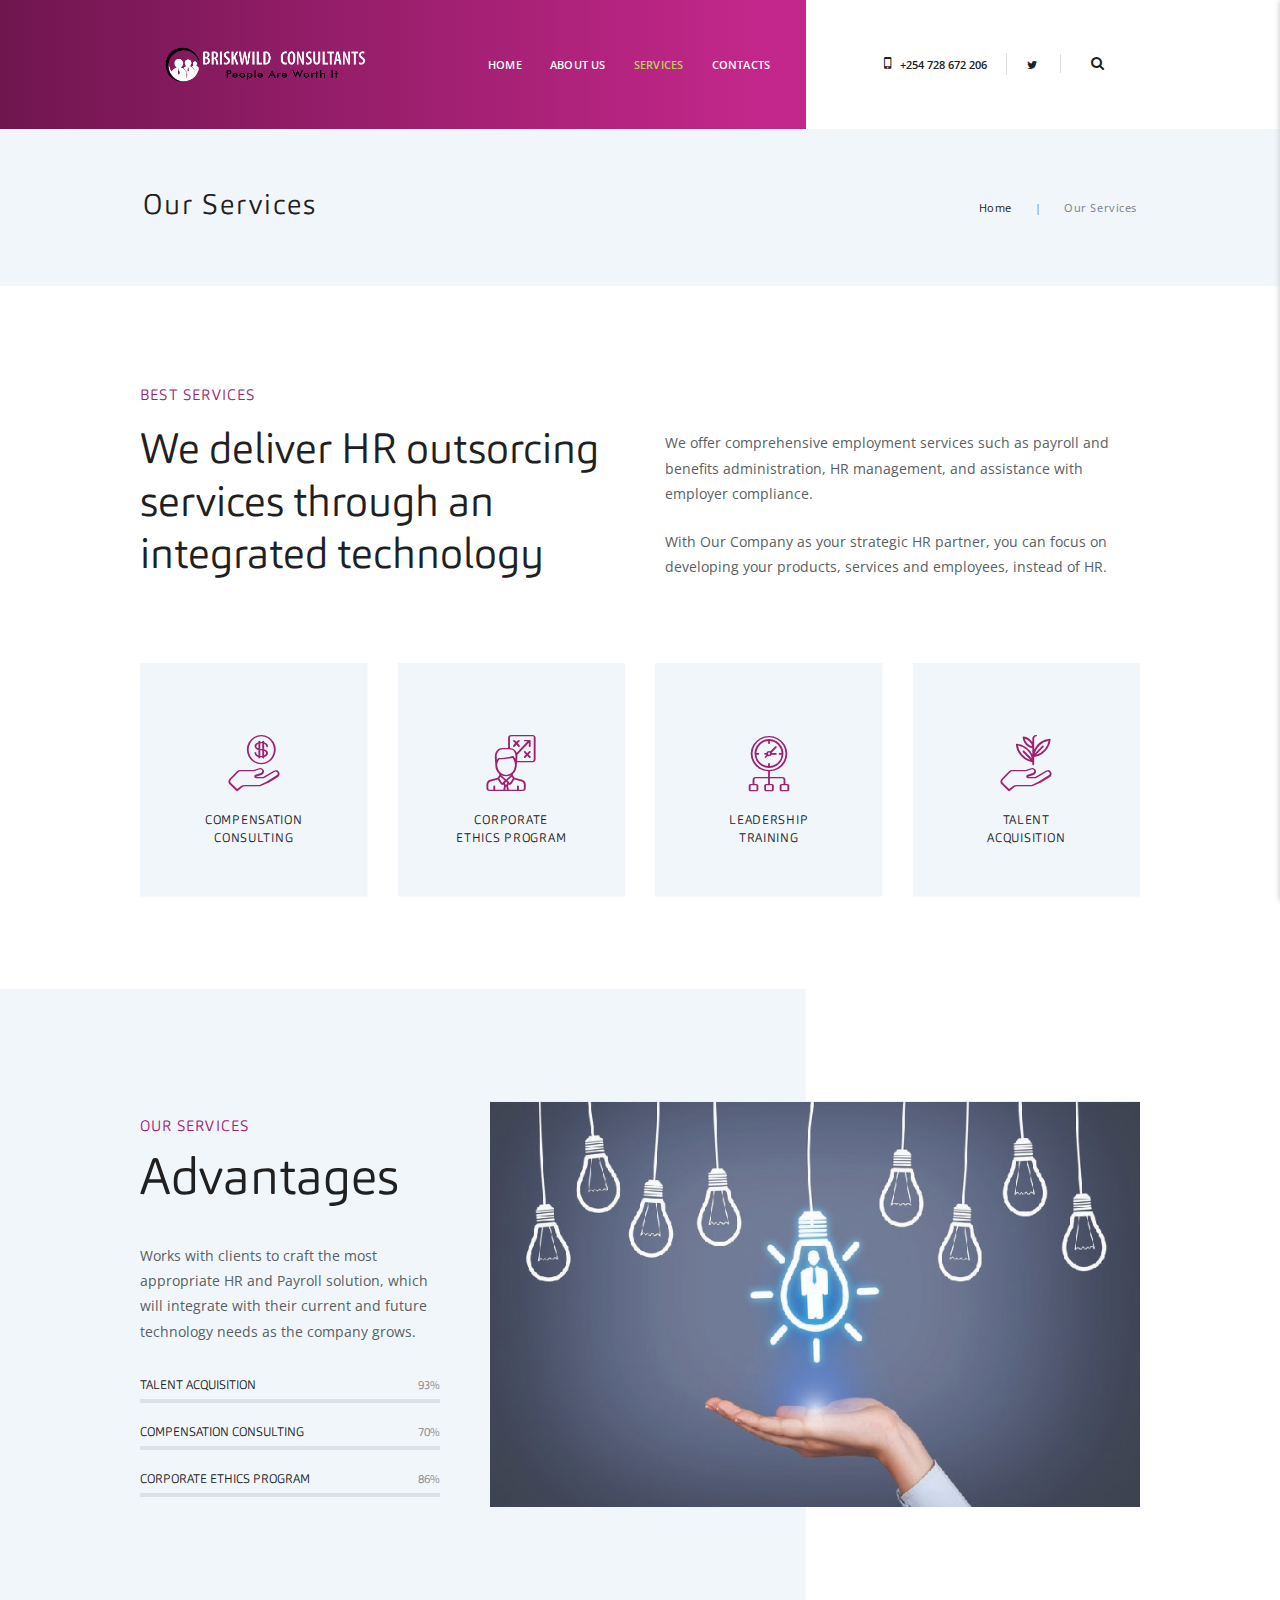
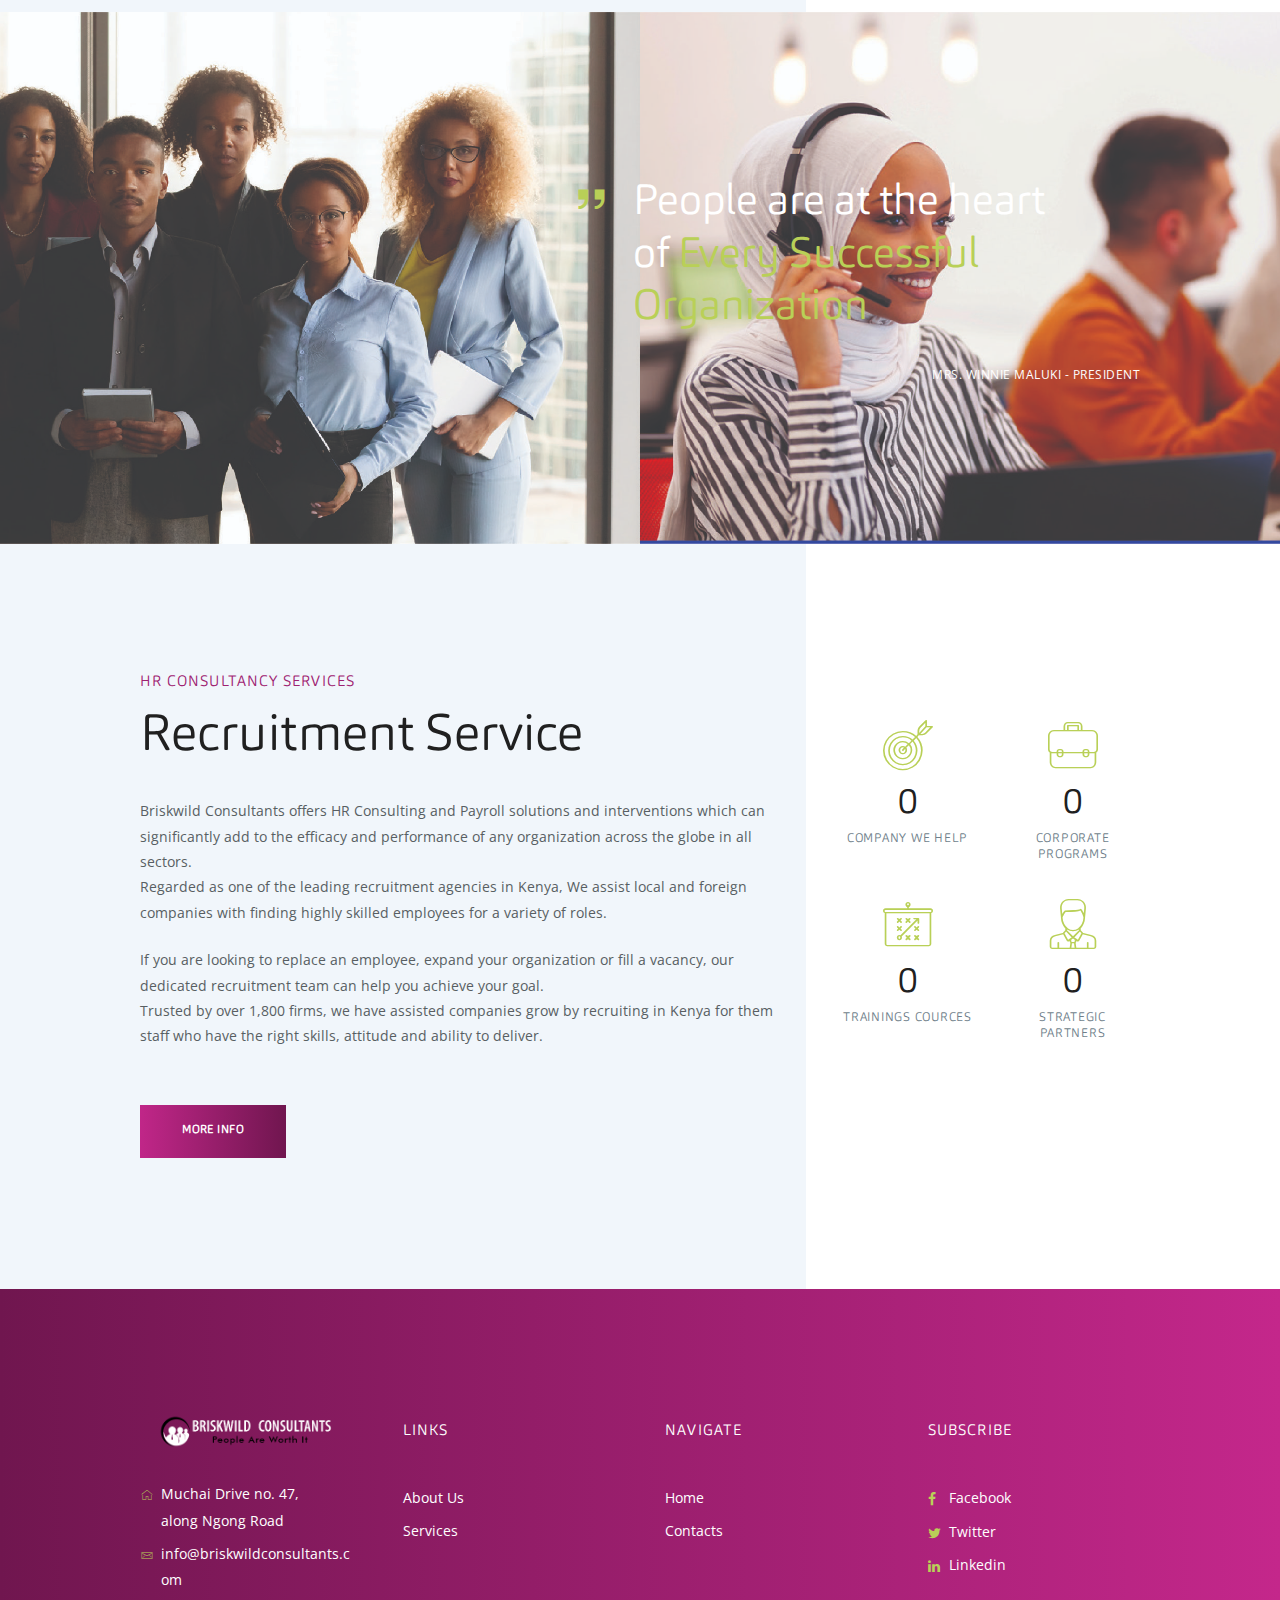
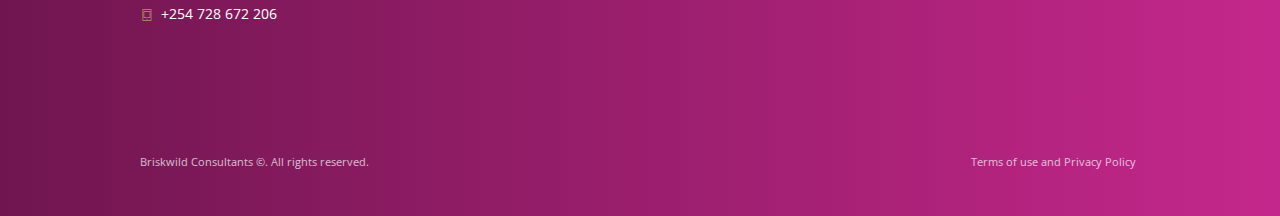
<file: services.html>
<!DOCTYPE html>
<html lang="en-US" class="no-js scheme_default">

<head>
    <title>Services &#8211; Briskwild Consultants</title>
    <meta charset="UTF-8">
    <meta name="viewport" content="width=device-width, initial-scale=1, maximum-scale=1">
    <meta name="format-detection" content="telephone=no" />
    <link rel='stylesheet' href='js/custom/trx/trx_addons_icons-embedded.css' type='text/css' media='all' />
    <link rel='stylesheet' href='js/custom/trx/trx_addons.css' type='text/css' media='all' />
    <link rel='stylesheet' href='js/vendor/js_comp/js_comp_custom.css' type='text/css' media='all' />
    <link rel='stylesheet' href='fonts/Carnas/stylesheet.css' type='text/css' media='all' />
    <link rel='stylesheet' href='http://fonts.googleapis.com/css?family=Open+Sans%3A400%2C800italic%2C300%2C300italic%2C400italic%2C600%2C600italic%2C700%2C700italic%2C800&#038;subset=latin%2Clatin-ext&#038;ver=4.7.3' type='text/css' media='all' />
    <link rel='stylesheet' href='css/fontello/css/fontello.css' type='text/css' media='all' />
    <link rel='stylesheet' href='css/style.css' type='text/css' media='all' />
    <link rel='stylesheet' href='css/animation.css' type='text/css' media='all' />
    <link rel='stylesheet' href='css/colors.css' type='text/css' media='all' />
    <link rel='stylesheet' href='css/styles.css' type='text/css' media='all' />
    <link rel='stylesheet' href='css/responsive.css' type='text/css' media='all' />
    <link rel='stylesheet' href='css/custom.css' type='text/css' media='all' />
    <link rel='stylesheet' href='js/vendor/js_comp/font-awesome.min.css' type='text/css' media='all' />
    
    <link rel="icon" href="images/cropped-fav-big-32x32.jpg" sizes="32x32" />
    <link rel="icon" href="images/cropped-fav-big-192x192.jpg" sizes="192x192" />
    <link rel="apple-touch-icon-precomposed" href="images/cropped-fav-big-180x180.jpg" />
    <meta name="msapplication-TileImage" content="images/cropped-fav-big-270x270.jpg" />
    
</head>

<body class="page body_style_wide scheme_default blog_mode_page sidebar_hide remove_margins header_style_header-2 header_title_on no_layout vc_responsive">
    <div class="body_wrap">
        <div class="page_wrap">
            <header class="top_panel top_panel_style_2 scheme_default">
                <div class="top_panel_fixed_wrap"></div>
                <div class="top_panel_navi scheme_dark">
                    <div class="menu_main_wrap clearfix">
                        <div class="content_wrap">
                            <a class="logo scheme_dark" href="index.html">
                                <img src="images/logo.png" class="logo_main" alt="">
                            </a>
                            <nav class="menu_main_nav_area menu_hover_fade">
                                <div class="menu_main_inner">
                                    <div class="contact_wrap scheme_default ">
                                        <div class="phone_wrap icon-mobile">+254 728 672 206</div>

                                        <div class="socials_wrap">
                                            <span class="social_item">
                                                <a href="https://www.instagram.com/briskwild.consultants" target="_blank" class="social_icons social_twitter">
                                                    <span class="trx_addons_icon-twitter"></span>
                                                </a>
                                            </span>                                           
                                        </div>
                                        <div class="search_wrap search_style_fullscreen">
                                            <div class="search_form_wrap">
                                                <form role="search" method="get" class="search_form" action="#">
                                                    <input type="text" class="search_field" placeholder="Search" value="" name="s">
                                                    <button type="submit" class="search_submit icon-search"></button>
                                                    <a class="search_close icon-cancel"></a>
                                                </form>
                                            </div>
                                            <div class="search_results widget_area">
                                                <a href="#" class="search_results_close icon-cancel"></a>
                                                <div class="search_results_content"></div>
                                            </div>
                                        </div>
                                    </div>
                                    <ul id="menu_main" class="sc_layouts_menu_nav menu_main_nav">
                                        <li class="menu-item"><a href="index.html"><span>Home</span></a></li>
                                        <li class="menu-item"><a href="about.html"><span>About Us</span></a></li>
                                        <li class="menu-item current-menu-item"><a href="services.html"><span>Services</span></a></li>
                                        <li class="menu-item"><a href="contacts.html"><span>Contacts</span></a></li>
                                    </ul>
                                </div>
                            </nav>
                            <a class="menu_mobile_button"></a>
                        </div>
                    </div>
                </div>
                <div class="top_panel_title_wrap">
                    <div class="content_wrap">
                        <div class="top_panel_title">
                            <div class="page_title">
                                <h3 class="page_caption">Our Services</h3>
                            </div>
                            <div class="breadcrumbs">
                                <a class="breadcrumbs_item home" href="index.html">Home</a>
                                <span class="breadcrumbs_delimiter"></span>
                                <span class="breadcrumbs_item current">Our Services</span>
                            </div>
                        </div>
                    </div>
                </div>
            </header>
            <div class="menu_mobile_overlay"></div>
            <div class="menu_mobile scheme_">
                <div class="menu_mobile_inner">
                    <a class="menu_mobile_close icon-cancel"></a>
                    <nav class="menu_mobile_nav_area">
                        <ul id="menu_mobile" class="sc_layouts_menu_nav menu_main_nav">
                            <li class="menu-item"><a href="index.html"><span>Home</span></a></li>
                            <li class="menu-item"><a href="about.html"><span>About Us</span></a></li>
                            <li class="menu-item current-menu-item"><a href="services.html"><span>Services</span></a></li>
                            <li class="menu-item"><a href="contacts.html"><span>Contacts</span></a></li>                    
                            
                        </ul>
                    </nav>
                    <div class="search_mobile">
                        <div class="search_form_wrap">
                            <form role="search" method="get" class="search_form" action="#">
                                <input type="text" class="search_field" placeholder="Search ..." value="" name="s">
                                <button type="submit" class="search_submit icon-search" title="Start search"></button>
                            </form>
                        </div>
                    </div>
                    <div class="socials_mobile">
                        <span class="social_item">
                            <a href="https://www.instagram.com/briskwild.consultants" target="_blank" class="social_icons social_twitter">
                                <span class="trx_addons_icon-twitter"></span>
                            </a>
                        </span>                        
                    </div>
                </div>
            </div>
            <div class="page_content_wrap scheme_default">
                <div class="content_wrap">
                    <div class="content">
                        <article class="post_item_single page hentry">
                            <div class="post_content entry-content">
                                <div class="vc_row wpb_row vc_row-fluid fullwidth_1">
                                    <div class="wpb_column vc_column_container vc_col-sm-12">
                                        <div class="vc_column-inner ">
                                            <div class="wpb_wrapper">
                                                <div class="vc_empty_space empty_7-3">
                                                    <span class="vc_empty_space_inner"></span>
                                                </div>
                                            </div>
                                        </div>
                                    </div>
                                </div>
                                <div class="vc_row wpb_row vc_row-fluid fullwidth_1">
                                    <div class="wpb_column vc_column_container vc_col-sm-6">
                                        <div class="vc_column-inner ">
                                            <div class="wpb_wrapper">
                                                <div class="wpb_text_column wpb_content_element ">
                                                    <div class="wpb_wrapper">
                                                        <h5 class="cblue">Best Services</h5>
                                                        <h2>We deliver HR outsorcing services through an integrated technology</h2>
                                                    </div>
                                                </div>
                                            </div>
                                        </div>
                                    </div>
                                    <div class="wpb_column vc_column_container vc_col-sm-6">
                                        <div class="vc_column-inner ">
                                            <div class="wpb_wrapper">
                                                <div class="vc_empty_space empty_3">
                                                    <span class="vc_empty_space_inner"></span>
                                                </div>
                                                <div class="wpb_text_column wpb_content_element ">
                                                    <div class="wpb_wrapper">
                                                        <p>We offer comprehensive employment services such as payroll and benefits administration, HR management, and assistance with employer compliance.</p>
                                                        <p>With Our Company as your strategic HR partner, you can focus on developing your products, services and employees, instead of HR.</p>
                                                    </div>
                                                </div>
                                            </div>
                                        </div>
                                    </div>
                                </div>
                                <div class="vc_row wpb_row vc_row-fluid fullwidth_1">
                                    <div class="wpb_column vc_column_container vc_col-sm-12">
                                        <div class="vc_column-inner ">
                                            <div class="wpb_wrapper">
                                                <div class="vc_empty_space empty_3">
                                                    <span class="vc_empty_space_inner"></span>
                                                </div>
                                                <div class="sc_services sc_services_default" data-slides-per-view="4" data-slides-min-width="150">
                                                    <div class="sc_services_columns sc_item_columns trx_addons_columns_wrap columns_padding_bottom">
                                                        <div class="trx_addons_column-1_4">
                                                            <div class="sc_services_item">
                                                                <div class="sc_services_item_info">
                                                                    <div class="sc_services_item_header">
                                                                        <div class="sc_services_item_icon trx_addons_icon-money"></div>
                                                                        <h5 class="sc_services_item_title"><a href="single-service.html">Compensation Consulting</a></h5>
                                                                    </div>
                                                                </div>
                                                            </div>
                                                        </div>
                                                        <div class="trx_addons_column-1_4">
                                                            <div class="sc_services_item">
                                                                <div class="sc_services_item_info">
                                                                    <div class="sc_services_item_header">
                                                                        <div class="sc_services_item_icon trx_addons_icon-tactics"></div>
                                                                        <h5 class="sc_services_item_title"><a href="single-service.html">Corporate  Ethics Program</a></h5>
                                                                    </div>
                                                                </div>
                                                            </div>
                                                        </div>
                                                        <div class="trx_addons_column-1_4">
                                                            <div class="sc_services_item">
                                                                <div class="sc_services_item_info">
                                                                    <div class="sc_services_item_header">
                                                                        <div class="sc_services_item_icon trx_addons_icon-distribution"></div>
                                                                        <h5 class="sc_services_item_title"><a href="single-service.html">Leadership  Training</a></h5>
                                                                    </div>
                                                                </div>
                                                            </div>
                                                        </div>
                                                        <div class="trx_addons_column-1_4">
                                                            <div class="sc_services_item">
                                                                <div class="sc_services_item_info">
                                                                    <div class="sc_services_item_header">
                                                                        <div class="sc_services_item_icon trx_addons_icon-gardening"></div>
                                                                        <h5 class="sc_services_item_title"><a href="single-service.html">Talent  Acquisition</a></h5>
                                                                    </div>
                                                                </div>
                                                            </div>
                                                        </div>
                                                    </div>
                                                </div>
                                                <div class="vc_empty_space empty_4-4">
                                                    <span class="vc_empty_space_inner"></span>
                                                </div>
                                            </div>
                                        </div>
                                    </div>
                                </div>
                                <div data-vc-full-width="true" data-vc-full-width-init="false" class="vc_row wpb_row vc_row-fluid vc_custom_1474885330214 vc_row-has-fill">
                                    <div class="wpb_column vc_column_container vc_col-sm-4">
                                        <div class="vc_column-inner ">
                                            <div class="wpb_wrapper">
                                                <div class="vc_empty_space empty_6-8">
                                                    <span class="vc_empty_space_inner"></span>
                                                </div>
                                                <div class="wpb_text_column wpb_content_element">
                                                    <div class="wpb_wrapper">
                                                        <h5 class="cblue">Our Services</h5>
                                                        <h1>Advantages</h1>
                                                        <p>Works with clients to craft the most appropriate HR and Payroll solution, which will integrate with their current and future technology needs as the company grows.</p>
                                                    </div>
                                                </div>
                                                <div class="vc_progress_bar wpb_content_element vc_custom_1468070440943 vc_progress-bar-color-bar_red vc_progress_bar_narrow">
                                                    <div class="vc_general vc_single_bar">
                                                        <small class="vc_label">Talent Acquisition <span class="vc_label_units">93%</span></small>
                                                        <span class="vc_bar " data-percentage-value="93" data-value="93"></span>
                                                    </div>
                                                    <div class="vc_general vc_single_bar">
                                                        <small class="vc_label">Compensation Consulting <span class="vc_label_units">70%</span></small>
                                                        <span class="vc_bar " data-percentage-value="70" data-value="70"></span>
                                                    </div>
                                                    <div class="vc_general vc_single_bar">
                                                        <small class="vc_label">Corporate Ethics Program <span class="vc_label_units">86%</span></small>
                                                        <span class="vc_bar " data-percentage-value="86" data-value="86"></span>
                                                    </div>
                                                </div>
                                                <div class="vc_empty_space hide_on_mobile empty_7-5">
                                                    <span class="vc_empty_space_inner"></span>
                                                </div>
                                            </div>
                                        </div>
                                    </div>
                                    <div class="wpb_column vc_column_container vc_col-sm-8">
                                        <div class="vc_column-inner ">
                                            <div class="wpb_wrapper">
                                                <div class="vc_empty_space empty_5-5">
                                                    <span class="vc_empty_space_inner"></span>
                                                </div>

                                                <div class="wpb_single_image wpb_content_element vc_align_left">

                                                    <figure class="wpb_wrapper vc_figure">
                                                        <div class="vc_single_image-wrapper vc_box_border_grey">
                                                            <img src="images/770x4812.jpg" class="vc_single_image-img attachment-full" alt="" />
                                                        </div>
                                                    </figure>
                                                </div>
                                                <div class="vc_empty_space empty_7-5">
                                                    <span class="vc_empty_space_inner"></span>
                                                </div>
                                            </div>
                                        </div>
                                    </div>
                                </div>
                                <div class="vc_row-full-width vc_clearfix"></div>
                                <div data-vc-full-width="true" data-vc-full-width-init="false" class="vc_row wpb_row vc_row-fluid bg_position_center vc_custom_1474885431955 vc_row-has-fill fullwidth_1 scheme_dark">
                                    <div class="wpb_column vc_column_container vc_col-sm-12">
                                        <div class="vc_column-inner ">
                                            <div class="wpb_wrapper">
                                                <div class="vc_empty_space empty_9-3">
                                                    <span class="vc_empty_space_inner"></span>
                                                </div>
                                                <div class="vc_row wpb_row vc_inner vc_row-fluid">
                                                    <div class="wpb_column vc_column_container vc_col-sm-5">
                                                        <div class="vc_column-inner ">
                                                            <div class="wpb_wrapper"></div>
                                                        </div>
                                                    </div>
                                                    <div class="wpb_column vc_column_container vc_col-sm-7">
                                                        <div class="vc_column-inner ">
                                                            <div class="wpb_wrapper">
                                                                <div id="sc_blockquote_014" class="sc_blockquote sc_blockquote_default">
                                                                    <h2 class="sc_blockquote_content">People are at the heart
                                                                        <br> of <span class="trx_addons_hovered">Every Successful Organization</span>
                                                                    </h2>
                                                                    <div class="sc_blockquote_title">Mrs. Winnie Maluki - President</div>
                                                                </div>
                                                            </div>
                                                        </div>
                                                    </div>
                                                </div>
                                                <div class="vc_empty_space empty_11-2">
                                                    <span class="vc_empty_space_inner"></span>
                                                </div>
                                            </div>
                                        </div>
                                    </div>
                                </div>
                                <div class="vc_row-full-width vc_clearfix"></div>
                                <div data-vc-full-width="true" data-vc-full-width-init="false" class="vc_row wpb_row vc_row-fluid vc_custom_1474885337838 vc_row-has-fill">
                                    <div class="wpb_column vc_column_container vc_col-sm-8">
                                        <div class="vc_column-inner ">
                                            <div class="wpb_wrapper">
                                                <div class="vc_empty_space empty_6-8">
                                                    <span class="vc_empty_space_inner"></span>
                                                </div>
                                                <div class="wpb_text_column wpb_content_element ">
                                                    <div class="wpb_wrapper">
                                                        <h5 class="cblue">HR CONSULTANCY SERVICES</h5>
                                                        <h1>Recruitment Service</h1>
                                                        <p>
                                                            Briskwild Consultants offers HR Consulting and Payroll solutions and interventions which can significantly add 
                                                            to the efficacy and performance of any organization across the globe in all sectors.
                                                            <br /> Regarded as one of the leading recruitment agencies in Kenya,
                                                            We assist local and foreign companies with finding highly skilled employees for a variety of roles.
                                                                                                                       
                                                        </p>
                                                        <p>
                                                            If you are looking to replace an employee, expand your organization or fill a vacancy, 
                                                            our dedicated recruitment team can help you achieve your goal. 
                                                            <br/>Trusted by over 1,800 firms, we have assisted companies grow by recruiting in Kenya for them staff who have the right skills, attitude and ability to deliver.
                                                            
                                                        </p>
                                                    </div>
                                                </div>
                                                <div class="vc_empty_space empty_4">
                                                    <span class="vc_empty_space_inner"></span>
                                                </div>
                                                <div class="sc_item_button sc_button_wrap">
                                                    <a href="about.html" class="sc_button sc_button_default sc_button_size_large sc_button_icon_left">
                                                        <span class="sc_button_text">
                                                            <span class="sc_button_title">More info</span>
                                                        </span>
                                                    </a>
                                                </div>
                                                <div class="vc_empty_space empty_8-8">
                                                    <span class="vc_empty_space_inner"></span>
                                                </div>
                                            </div>
                                        </div>
                                    </div>
                                    <div class="wpb_column vc_column_container vc_col-sm-4">
                                        <div class="vc_column-inner ">
                                            <div class="wpb_wrapper">
                                                <div class="vc_empty_space empty_9-7 hide_on_mobile">
                                                    <span class="vc_empty_space_inner"></span>
                                                </div>
                                                <div id="sc_skills_943" class="sc_skills sc_skills_counter" data-type="counter">
                                                    <div class="sc_skills_columns sc_item_columns trx_addons_columns_wrap columns_padding_bottom">
                                                        <div class="sc_skills_column trx_addons_column-1_2">
                                                            <div class="sc_skills_item_wrap">
                                                                <div class="sc_skills_item">
                                                                    <div class="sc_skills_icon icon-target"></div>
                                                                    <div class="sc_skills_total" data-start="0" data-stop="1273" data-step="5" data-max="536" data-speed="15" data-duration="3819" data-ed="">0</div>
                                                                </div>
                                                                <div class="sc_skills_item_title">Company We Help</div>
                                                            </div>
                                                        </div>
                                                        <div class="sc_skills_column trx_addons_column-1_2">
                                                            <div class="sc_skills_item_wrap">
                                                                <div class="sc_skills_item">
                                                                    <div class="sc_skills_icon icon-briefcase"></div>
                                                                    <div class="sc_skills_total" data-start="0" data-stop="103" data-step="5" data-max="536" data-speed="18" data-duration="371" data-ed="">0</div>
                                                                </div>
                                                                <div class="sc_skills_item_title">Corporate Programs</div>
                                                            </div>
                                                        </div>
                                                        <div class="sc_skills_column trx_addons_column-1_2">
                                                            <div class="sc_skills_item_wrap">
                                                                <div class="sc_skills_item">
                                                                    <div class="sc_skills_icon icon-tactics-1"></div>
                                                                    <div class="sc_skills_total" data-start="0" data-stop="663" data-step="5" data-max="536" data-speed="25" data-duration="3315" data-ed="">0</div>
                                                                </div>
                                                                <div class="sc_skills_item_title">Trainings Cources</div>
                                                            </div>
                                                        </div>
                                                        <div class="sc_skills_column trx_addons_column-1_2">
                                                            <div class="sc_skills_item_wrap">
                                                                <div class="sc_skills_item">
                                                                    <div class="sc_skills_icon icon-avatar"></div>
                                                                    <div class="sc_skills_total" data-start="0" data-stop="245" data-step="5" data-max="536" data-speed="16" data-duration="784" data-ed="">0</div>
                                                                </div>
                                                                <div class="sc_skills_item_title">Strategic Partners</div>
                                                            </div>
                                                        </div>
                                                    </div>
                                                </div>
                                                <div class="vc_empty_space empty_8">
                                                    <span class="vc_empty_space_inner"></span>
                                                </div>
                                            </div>
                                        </div>
                                    </div>
                                </div>
                                <div class="vc_row-full-width vc_clearfix"></div>
                            </div>
                        </article>
                    </div>
                </div>
            </div>
            <footer class="site_footer_wrap">
                <div class="footer_wrap widget_area scheme_dark">
                    <div class="footer_wrap_inner widget_area_inner">
                        <div class="content_wrap">
                            <div class="columns_wrap">
                                <aside class="column-1_4 widget widget_text">
                                    <div class="textwidget">
                                        <img src="images/logo.png" alt="">
                                        <ul class="trx_addons_list  icons">
                                            <li class="icon-home-alt">Muchai Drive no. 47,
                                                <br/> along Ngong Road</li>
                                            <li class="icon-white">info@briskwildconsultants.com</li>
                                            <li class="icon-tablet">+254 728 672 206                                            </li>
                                        </ul>
                                    </div>
                                </aside>
                                <aside class="column-1_4 widget widget_nav_menu">
                                    <h5 class="widget_title">Links</h5>
                                    <div class="menu-footer-links-container">
                                        <ul id="menu-footer-links" class="menu">
                                            <li class="menu-item"><a href="about.html">About Us</a></li>
                                            <li class="menu-item"><a href="services.html">Services</a></li>
                                        </ul>
                                    </div>
                                </aside>
                                <aside class="column-1_4 widget widget_nav_menu">
                                    <h5 class="widget_title">Navigate</h5>
                                    <div class="menu-footer-navigate-container">
                                        <ul id="menu-footer-navigate" class="menu">
                                            <li class="menu-item"><a href="index.html">Home</a></li>
                                            <li class="menu-item"><a href="contacts.html">Contacts</a></li>
                                        </ul>
                                    </div>
                                </aside>
                                <aside class="column-1_4 widget widget_text">
                                    <h5 class="widget_title">Subscribe</h5>
                                    <div class="textwidget">
                                        <ul class="trx_addons_list  icons">
                                            <li class="icon-facebook"><a href="https://www.instagram.com/briskwild.consultants">Facebook</a></li>
                                            <li class="icon-twitter"><a href="https://www.instagram.com/briskwild.consultants">Twitter</a></li>
                                            <li class="icon-linkedin"><a href="www.linkedin.com/in/winnie-maluki-mihrm-b96a52b9">Linkedin</a></li>                                            
                                        </ul>
                                    </div>
                                </aside>
                            </div>
                        </div>
                    </div>
                </div>
                <div class="copyright_wrap scheme_dark">
                    <div class="copyright_wrap_inner">
                        <div class="content_wrap">
                            <div class="copyright_text">
                                <div class="columns_wrap">
                                    <div class="column-1_2">Briskwild Consultants &copy;. All rights reserved.</div>
                                    <div class="column-1_2">
                                        <a href="#">Terms of use</a> and
                                        <a href="#">Privacy Policy</a>
                                    </div>
                                </div>
                            </div>
                        </div>
                    </div>
                </div>
            </footer>
        </div>
    </div>

    <script type='text/javascript' src='js/vendor/jQuery/jquery.js'></script>
    <script type='text/javascript' src='js/vendor/jQuery/jquery-migrate.min.js'></script>
    <script type='text/javascript' src='js/custom/custom.js'></script>
    <script type='text/javascript' src='js/custom/trx/trx_addons.js'></script>
    <script type='text/javascript' src='js/custom/scripts.js'></script>
    <script type='text/javascript' src='js/custom/embed.min.js'></script>
    <script type='text/javascript' src='js/vendor/js_comp/js_comp.min.js'></script>
    <script type='text/javascript' src='js/vendor/js_comp/waypoints.min.js'></script>
    <a href="#" class="trx_addons_scroll_to_top trx_addons_icon-up" title="Scroll to top"></a>
</body>

</html>
</file>
<file: js/custom/trx/trx_addons_icons-embedded.css>
@font-face{font-family:'trx_addons_icons';src:url('../font/trx_addons_icons.eot?54948346');src:url('../font/trx_addons_icons.eot?54948346#iefix') format('embedded-opentype'),url('../font/trx_addons_icons.svg?54948346#trx_addons_icons') format('svg');font-weight:normal;font-style:normal;}@font-face{font-family:'trx_addons_icons';src:url('[data-uri]') format('woff'),url('[data-uri]') format('truetype');}[class^="trx_addons_icon-"]:before,[class*=" trx_addons_icon-"]:before{font-family:"trx_addons_icons";font-style:normal;font-weight:normal;speak:none;display:inline-block;text-decoration:inherit;width:1em;margin-right:.2em;text-align:center;font-variant:normal;text-transform:none;line-height:1em;margin-left:.2em;}.trx_addons_icon-spin3:before{content:'\e800';}.trx_addons_icon-spin5:before{content:'\e801';}.trx_addons_icon-share:before{content:'\e802';}.trx_addons_icon-adn:before{content:'\e803';}.trx_addons_icon-android:before{content:'\e804';}.trx_addons_icon-angellist:before{content:'\e805';}.trx_addons_icon-apple:before{content:'\e806';}.trx_addons_icon-behance:before{content:'\e807';}.trx_addons_icon-bitbucket:before{content:'\e808';}.trx_addons_icon-buysellads:before{content:'\e809';}.trx_addons_icon-cc:before{content:'\e80a';}.trx_addons_icon-codeopen:before{content:'\e80b';}.trx_addons_icon-connectdevelop:before{content:'\e80c';}.trx_addons_icon-css3:before{content:'\e80d';}.trx_addons_icon-dashcube:before{content:'\e80e';}.trx_addons_icon-delicious:before{content:'\e80f';}.trx_addons_icon-deviantart:before{content:'\e810';}.trx_addons_icon-digg:before{content:'\e811';}.trx_addons_icon-dribbble:before{content:'\e812';}.trx_addons_icon-dropbox:before{content:'\e813';}.trx_addons_icon-drupal:before{content:'\e814';}.trx_addons_icon-facebook:before{content:'\e815';}.trx_addons_icon-flickr:before{content:'\e816';}.trx_addons_icon-forumbee:before{content:'\e817';}.trx_addons_icon-foursquare:before{content:'\e818';}.trx_addons_icon-git:before{content:'\e819';}.trx_addons_icon-github:before{content:'\e81a';}.trx_addons_icon-google:before{content:'\e81b';}.trx_addons_icon-gplus:before{content:'\e81c';}.trx_addons_icon-gwallet:before{content:'\e81d';}.trx_addons_icon-hacker-news:before{content:'\e81e';}.trx_addons_icon-html5:before{content:'\e81f';}.trx_addons_icon-instagram:before{content:'\e820';}.trx_addons_icon-ioxhost:before{content:'\e821';}.trx_addons_icon-joomla:before{content:'\e822';}.trx_addons_icon-jsfiddle:before{content:'\e823';}.trx_addons_icon-lastfm:before{content:'\e824';}.trx_addons_icon-leanpub:before{content:'\e825';}.trx_addons_icon-linkedin:before{content:'\e826';}.trx_addons_icon-linux:before{content:'\e827';}.trx_addons_icon-maxcdn:before{content:'\e828';}.trx_addons_icon-meanpath:before{content:'\e829';}.trx_addons_icon-openid:before{content:'\e82a';}.trx_addons_icon-pagelines:before{content:'\e82b';}.trx_addons_icon-paypal:before{content:'\e82c';}.trx_addons_icon-pied-piper-alt:before{content:'\e82d';}.trx_addons_icon-pinterest:before{content:'\e82e';}.trx_addons_icon-qq:before{content:'\e82f';}.trx_addons_icon-reddit:before{content:'\e830';}.trx_addons_icon-renren:before{content:'\e831';}.trx_addons_icon-sellsy:before{content:'\e832';}.trx_addons_icon-shirtsinbulk:before{content:'\e833';}.trx_addons_icon-simplybuilt:before{content:'\e834';}.trx_addons_icon-skyatlas:before{content:'\e835';}.trx_addons_icon-skype:before{content:'\e836';}.trx_addons_icon-slack:before{content:'\e837';}.trx_addons_icon-slideshare:before{content:'\e838';}.trx_addons_icon-stackoverflow:before{content:'\e839';}.trx_addons_icon-steam:before{content:'\e83a';}.trx_addons_icon-stumbleupon:before{content:'\e83b';}.trx_addons_icon-tencent-weibo:before{content:'\e83c';}.trx_addons_icon-trello:before{content:'\e83d';}.trx_addons_icon-tumblr:before{content:'\e83e';}.trx_addons_icon-twitch:before{content:'\e83f';}.trx_addons_icon-twitter:before{content:'\e840';}.trx_addons_icon-vine:before{content:'\e841';}.trx_addons_icon-vkontakte:before{content:'\e842';}.trx_addons_icon-wechat:before{content:'\e843';}.trx_addons_icon-whatsapp:before{content:'\e844';}.trx_addons_icon-weibo:before{content:'\e845';}.trx_addons_icon-windows:before{content:'\e846';}.trx_addons_icon-wordpress:before{content:'\e847';}.trx_addons_icon-xing:before{content:'\e848';}.trx_addons_icon-yelp:before{content:'\e849';}.trx_addons_icon-youtube:before{content:'\e84a';}.trx_addons_icon-yahoo:before{content:'\e84b';}.trx_addons_icon-circle:before{content:'\e84c';}.trx_addons_icon-lemon:before{content:'\e84d';}.trx_addons_icon-soundcloud:before{content:'\e84e';}.trx_addons_icon-google-circles:before{content:'\e84f';}.trx_addons_icon-logo-db:before{content:'\e850';}.trx_addons_icon-sweden:before{content:'\e851';}.trx_addons_icon-evernote:before{content:'\e852';}.trx_addons_icon-heart:before{content:'\e853';}.trx_addons_icon-heart-empty:before{content:'\e854';}.trx_addons_icon-eye:before{content:'\e855';}.trx_addons_icon-comment:before{content:'\e856';}.trx_addons_icon-down:before{content:'\e857';}.trx_addons_icon-left:before{content:'\e858';}.trx_addons_icon-right:before{content:'\e859';}.trx_addons_icon-up:before{content:'\e85a';}.trx_addons_icon-pencil:before{content:'\e85b';}.trx_addons_icon-shareable:before{content:'\e85c';}.trx_addons_icon-tools:before{content:'\e85d';}.trx_addons_icon-basket:before{content:'\e85e';}.trx_addons_icon-reply:before{content:'\e85f';}.trx_addons_icon-reply-all:before{content:'\e860';}.trx_addons_icon-forward:before{content:'\e861';}.trx_addons_icon-edit:before{content:'\e862';}.trx_addons_icon-feather3:before{content:'\e863';}.trx_addons_icon-code:before{content:'\e864';}.trx_addons_icon-attach:before{content:'\e865';}.trx_addons_icon-lock:before{content:'\e866';}.trx_addons_icon-lock-open:before{content:'\e867';}.trx_addons_icon-pin:before{content:'\e868';}.trx_addons_icon-home:before{content:'\e869';}.trx_addons_icon-link:before{content:'\e86a';}.trx_addons_icon-unlink:before{content:'\e86b';}.trx_addons_icon-download:before{content:'\e86c';}.trx_addons_icon-mail:before{content:'\e86d';}.trx_addons_icon-star:before{content:'\e86e';}.trx_addons_icon-star-empty:before{content:'\e86f';}.trx_addons_icon-user-alt:before{content:'\e870';}.trx_addons_icon-user-plus:before{content:'\e871';}.trx_addons_icon-user-times:before{content:'\e872';}.trx_addons_icon-users-group:before{content:'\e873';}.trx_addons_icon-ok:before{content:'\e874';}.trx_addons_icon-delete:before{content:'\e875';}.trx_addons_icon-plus:before{content:'\e876';}.trx_addons_icon-minus:before{content:'\e877';}.trx_addons_icon-ok-circled:before{content:'\e878';}.trx_addons_icon-cancel-circled:before{content:'\e879';}.trx_addons_icon-plus-circled:before{content:'\e87a';}.trx_addons_icon-minus-circled:before{content:'\e87b';}.trx_addons_icon-help:before{content:'\e87c';}.trx_addons_icon-help-circled:before{content:'\e87d';}.trx_addons_icon-info-circled:before{content:'\e87e';}.trx_addons_icon-info:before{content:'\e87f';}.trx_addons_icon-attention:before{content:'\e880';}.trx_addons_icon-attention-circled:before{content:'\e881';}.trx_addons_icon-down-mini:before{content:'\e882';}.trx_addons_icon-left-mini:before{content:'\e883';}.trx_addons_icon-right-mini:before{content:'\e884';}.trx_addons_icon-up-mini:before{content:'\e885';}.trx_addons_icon-rss:before{content:'\e886';}.trx_addons_icon-slider-left:before{content:'\e887';}.trx_addons_icon-slider-right:before{content:'\e888';}.trx_addons_icon-sword:before{content:'\e889';}.trx_addons_icon-gps:before{content:'\e88a';}.trx_addons_icon-monitor:before{content:'\e88b';}.trx_addons_icon-mouse:before{content:'\e88c';}.trx_addons_icon-feather:before{content:'\e88d';}.trx_addons_icon-butterfly:before{content:'\e88e';}.trx_addons_icon-flower:before{content:'\e88f';}.trx_addons_icon-camera:before{content:'\e890';}.trx_addons_icon-lamp:before{content:'\e891';}.trx_addons_icon-glasses:before{content:'\e892';}.trx_addons_icon-telephone:before{content:'\e893';}.trx_addons_icon-print:before{content:'\e894';}.trx_addons_icon-export:before{content:'\e895';}.trx_addons_icon-mute:before{content:'\e896';}.trx_addons_icon-volume:before{content:'\e897';}.trx_addons_icon-search:before{content:'\e898';}.trx_addons_icon-print2:before{content:'\e899';}.trx_addons_icon-youtube2:before{content:'\e89a';}.trx_addons_icon-asterisk:before{content:'\e89b';}.trx_addons_icon-checkbox:before{content:'\e89c';}.trx_addons_icon-circle-thin:before{content:'\e89d';}.trx_addons_icon-ellipsis:before{content:'\e89e';}.trx_addons_icon-ellipsis-vert:before{content:'\e89f';}.trx_addons_icon-off:before{content:'\e8a0';}.trx_addons_icon-scissors:before{content:'\e8a1';}.trx_addons_icon-paste:before{content:'\e8a2';}.trx_addons_icon-floppy:before{content:'\e8a3';}.trx_addons_icon-book:before{content:'\e8a4';}.trx_addons_icon-toggle-off:before{content:'\e8a5';}.trx_addons_icon-toggle-on:before{content:'\e8a6';}.trx_addons_icon-columns:before{content:'\e8a7';}.trx_addons_icon-table:before{content:'\e8a8';}.trx_addons_icon-circle-dot:before{content:'\e8a9';}.trx_addons_icon-chart-bar:before{content:'\e8aa';}.trx_addons_icon-chart-area:before{content:'\e8ab';}.trx_addons_icon-chart-pie:before{content:'\e8ac';}.trx_addons_icon-chart-line:before{content:'\e8ad';}.trx_addons_icon-certificate:before{content:'\e8ae';}.trx_addons_icon-signal:before{content:'\e8af';}.trx_addons_icon-checkbox-empty:before{content:'\e8b0';}.trx_addons_icon-gift:before{content:'\e8b1';}.trx_addons_icon-desktop:before{content:'\e8b2';}.trx_addons_icon-laptop:before{content:'\e8b3';}.trx_addons_icon-tablet:before{content:'\e8b4';}.trx_addons_icon-mobile:before{content:'\e8b5';}.trx_addons_icon-dot:before{content:'\e8b6';}.trx_addons_icon-record:before{content:'\e8b7';}.trx_addons_icon-quote-right:before{content:'\e8b8';}.trx_addons_icon-quote-left:before{content:'\e8b9';}.trx_addons_icon-feather2:before{content:'\e8ba';}.trx_addons_icon-location-outline:before{content:'\e8bb';}.trx_addons_icon-hourglass:before{content:'\e8bc';}.trx_addons_icon-info-1:before{content:'\e8bd';}.trx_addons_icon-letter:before{content:'\e8be';}.trx_addons_icon-light-bulb:before{content:'\e8bf';}.trx_addons_icon-list:before{content:'\e8c0';}.trx_addons_icon-loupe:before{content:'\e8c1';}.trx_addons_icon-money:before{content:'\e8c2';}.trx_addons_icon-money-1:before{content:'\e8c3';}.trx_addons_icon-office-chair:before{content:'\e8c4';}.trx_addons_icon-money-bag:before{content:'\e8c5';}.trx_addons_icon-podium:before{content:'\e8c6';}.trx_addons_icon-phone-call:before{content:'\e8c7';}.trx_addons_icon-productivity:before{content:'\e8c8';}.trx_addons_icon-puzzle:before{content:'\e8c9';}.trx_addons_icon-tactics:before{content:'\e8ca';}.trx_addons_icon-tactics-1:before{content:'\e8cb';}.trx_addons_icon-tag:before{content:'\e8cc';}.trx_addons_icon-target:before{content:'\e8cd';}.trx_addons_icon-task:before{content:'\e8ce';}.trx_addons_icon-time:before{content:'\e8cf';}.trx_addons_icon-woman:before{content:'\e8d0';}.trx_addons_icon-worldwide:before{content:'\e8d1';}.trx_addons_icon-address-book:before{content:'\e8d2';}.trx_addons_icon-address-book-1:before{content:'\e8d3';}.trx_addons_icon-aim:before{content:'\e8d4';}.trx_addons_icon-alarm-clock:before{content:'\e8d5';}.trx_addons_icon-avatar:before{content:'\e8d6';}.trx_addons_icon-balance:before{content:'\e8d7';}.trx_addons_icon-briefcase:before{content:'\e8d8';}.trx_addons_icon-briefcase-1:before{content:'\e8d9';}.trx_addons_icon-calendar:before{content:'\e8da';}.trx_addons_icon-calendar-1:before{content:'\e8db';}.trx_addons_icon-charging:before{content:'\e8dc';}.trx_addons_icon-clock:before{content:'\e8dd';}.trx_addons_icon-clock-1:before{content:'\e8de';}.trx_addons_icon-coffee-cup:before{content:'\e8df';}.trx_addons_icon-compass:before{content:'\e8e0';}.trx_addons_icon-cup:before{content:'\e8e1';}.trx_addons_icon-distribution:before{content:'\e8e2';}.trx_addons_icon-document:before{content:'\e8e3';}.trx_addons_icon-file:before{content:'\e8e4';}.trx_addons_icon-flag:before{content:'\e8e5';}.trx_addons_icon-folder:before{content:'\e8e6';}.trx_addons_icon-gardening:before{content:'\e8e7';}.trx_addons_icon-reporting:before{content:'\e8e8';}.trx_addons_icon-rocket:before{content:'\e8e9';}.trx_addons_icon-shoe:before{content:'\e8ea';}.trx_addons_icon-speedometer:before{content:'\e8eb';}.trx_addons_icon-speedometer-1:before{content:'\e8ec';}.trx_addons_icon-stemware:before{content:'\e8ed';}
</file>
<file: js/custom/trx/trx_addons.css>
#page_preloader {
    background-color: #f0f0f0;
    background-position: center;
    background-repeat: no-repeat;
    position: fixed;
    z-index: 1000000;
    left: 0;
    top: 0;
    right: 0;
    bottom: 0;
    opacity: 0.8
}
.preloader_wrap {
    position: absolute;
    display: inline-block;
    left: 50%;
    top: 50%;
    -webkit-transform: translateX(-50%) translateY(-50%);
    -moz-transform: translateX(-50%) translateY(-50%);
    -ms-transform: translateX(-50%) translateY(-50%);
    transform: translateX(-50%) translateY(-50%)
}
.preloader_wrap>div {
    height: 10px;
    width: 10px;
    background-color: #efa758
}
.preloader_wrap>div[class*="preloader_circ"] {
    margin-right: 5px;
    border-radius: 50%;
    display: inline-block;
    -webkit-animation: preloader-circle 0.7s infinite ease-in-out;
    animation: preloader-circle 0.7s infinite ease-in-out
}
.preloader_wrap>div.preloader_circ2 {
    -webkit-animation-delay: -0.6s;
    animation-delay: -0.6s
}
.preloader_wrap>div.preloader_circ3 {
    -webkit-animation-delay: -0.5s;
    animation-delay: -0.5s
}
.preloader_wrap>div.preloader_circ4 {
    -webkit-animation-delay: -0.4s;
    animation-delay: -0.4s
}
.preloader_wrap>div.preloader_circ5 {
    -webkit-animation-delay: -0.3s;
    animation-delay: -0.3s
}
@-webkit-keyframes preloader-circle {
    0%, 40%, 100% {
        -webkit-transform: translateY(-10px)
    }
    20% {
        -webkit-transform: translateY(-20px)
    }
}
@keyframes preloader-circle {
    0%, 40%, 100% {
        transform: translateY(-10px);
        -webkit-transform: translateY(-10px)
    }
    20% {
        transform: translateY(-20px);
        -webkit-transform: translateY(-20px)
    }
}
.preloader_wrap .preloader_square {
    width: 50px;
    height: 50px
}
.preloader_wrap>div.preloader_square1,
.preloader_wrap>div.preloader_square2 {
    position: absolute;
    top: 0;
    left: 0;
    -webkit-animation: preloader-square 1.8s infinite ease-in-out;
    animation: preloader-square 1.8s infinite ease-in-out
}
.preloader_wrap>div.preloader_square2 {
    -webkit-animation-delay: -0.9s;
    animation-delay: -0.9s
}
@-webkit-keyframes preloader-square {
    25% {
        -webkit-transform: translateX(42px) rotate(-90deg) scale(0.5)
    }
    50% {
        -webkit-transform: translateX(42px) translateY(42px) rotate(-180deg)
    }
    75% {
        -webkit-transform: translateX(0px) translateY(42px) rotate(-270deg) scale(0.5)
    }
    100% {
        -webkit-transform: rotate(-360deg)
    }
}
@keyframes preloader-square {
    25% {
        transform: translateX(42px) rotate(-90deg) scale(0.5);
        -webkit-transform: translateX(42px) rotate(-90deg) scale(0.5)
    }
    50% {
        transform: translateX(42px) translateY(42px) rotate(-179deg);
        -webkit-transform: translateX(42px) translateY(42px) rotate(-179deg)
    }
    50.1% {
        transform: translateX(42px) translateY(42px) rotate(-180deg);
        -webkit-transform: translateX(42px) translateY(42px) rotate(-180deg)
    }
    75% {
        transform: translateX(0px) translateY(42px) rotate(-270deg) scale(0.5);
        -webkit-transform: translateX(0px) translateY(42px) rotate(-270deg) scale(0.5)
    }
    100% {
        transform: rotate(-360deg);
        -webkit-transform: rotate(-360deg)
    }
}
.trx_addons_scroll_to_top {
    display: block;
    position: fixed;
    width: 3em;
    height: 3em;
    line-height: 3em;
    text-align: center;
    bottom: -4em;
    right: 2em;
    background: #fff;
    border: 1px solid #eee;
    cursor: pointer;
    z-index: 100001;
    -webkit-transition: all ease 1.5s;
    -moz-transition: all ease 1.5s;
    -ms-transition: all ease 1.5s;
    -o-transition: all ease 1.5s;
    transition: all ease 1.5s;
    filter: alpha(opacity=0);
    opacity: 0
}
.trx_addons_scroll_to_top.show {
    filter: alpha(opacity=100);
    opacity: 1;
    bottom: 2em
}
@media (max-width: 959px) {
    .trx_addons_scroll_to_top {
        right: 1em
    }
    .trx_addons_scroll_to_top.show {
        bottom: 1em
    }
}
.trx_addons_message_box {
    display: none;
    position: absolute;
    z-index: 1000;
    left: 50%;
    top: 50%;
    max-width: 80%;
    padding: 2em;
    line-height: 1.5em;
    border: 1px solid #07759C;
    background-color: #B6DDF3;
    color: #07759C;
    -webkit-box-sizing: border-box;
    -moz-box-sizing: border-box;
    box-sizing: border-box;
    -webkit-transform: translateX(-50%) translateY(-50%);
    -moz-transform: translateX(-50%) translateY(-50%);
    -ms-transform: translateX(-50%) translateY(-50%);
    transform: translateX(-50%) translateY(-50%);
    -webkit-box-shadow: 4px 4px 16px 0px rgba(0, 0, 200, 0.3);
    -moz-box-shadow: 4px 4px 16px 0px rgba(0, 0, 200, 0.3);
    box-shadow: 4px 4px 16px 0px rgba(0, 0, 200, 0.3)
}
form .trx_addons_message_box {
    min-width: 60%
}
.trx_addons_message_box_error {
    border: 1px solid #A00000;
    background-color: #FDCDCD;
    color: #A00000;
    -webkit-box-shadow: 4px 4px 16px 0px rgba(200, 0, 0, 0.3);
    -moz-box-shadow: 4px 4px 16px 0px rgba(200, 0, 0, 0.3);
    box-shadow: 4px 4px 16px 0px rgba(200, 0, 0, 0.3)
}
.trx_addons_message_box_success {
    border: 1px solid #00A000;
    background-color: #CDFDCD;
    color: #00A000;
    -webkit-box-shadow: 4px 4px 16px 0px rgba(0, 200, 0, 0.3);
    -moz-box-shadow: 4px 4px 16px 0px rgba(0, 200, 0, 0.3);
    box-shadow: 4px 4px 16px 0px rgba(0, 200, 0, 0.3)
}
.trx_addons_message_box p {
    margin: 0;
    line-height: 1.5em
}
.trx_addons_message_box p+p {
    margin-top: 0.5em
}
html {
    overflow-y: scroll !important
}
.mfp-bg {
    background: #fff
}
.mfp-image-holder .mfp-close,
.mfp-iframe-holder .mfp-close {
    color: #888
}
.mfp-figure figcaption {
    margin-bottom: 40px !important;
    height: 40px;
    padding: 0 16px;
    overflow: hidden;
    background-color: rgba(255, 255, 255, 0.8)
}
.mfp-figure figcaption .mfp-bottom-bar {
    left: 16px;
    right: 16px;
    margin-top: -30px;
    width: auto
}
.mfp-title,
.mfp-counter {
    color: #888
}
.wp-caption a[class*="magnific"],
.wp-caption a[class*="prettyPhoto"] {
    display: block
}
.wp-caption a[class*="magnific"] img,
.wp-caption a[class*="prettyPhoto"] img {
    vertical-align: top
}
.post_counters_likes:before,
.comment_counters_likes:before {
    margin: 0 0.5em 0 0
}
.post_counters_likes.disabled,
.comment_counters_likes.disabled {
    color: #e05100
}
.post_counters_item:before {
    vertical-align: middle
}
.post_counters_item .post_counters_number,
.comment_counters .comment_counters_number {
    margin-right: 0.25em
}
.socials_wrap {
    display: block;
    vertical-align: middle;
    white-space: nowrap
}
.socials_wrap .socials_caption {
    display: inline-block;
    margin-right: 1em
}
.socials_wrap .social_item {
    display: inline-block
}
.socials_wrap .social_item+.social_item {
    margin-left: 1em
}
.socials_share {
    position: relative;
    vertical-align: top
}
.socials_share.socials_type_drop .socials_caption {
    margin-right: 0
}
.socials_share .socials_caption:before {
    content: '\e802';
    font-family: 'trx_addons_icons';
    margin-right: 0.5em
}
.socials_share.socials_type_drop .social_items {
    display: none;
    position: absolute;
    z-index: 1000;
    right: 0;
    bottom: 3em;
    border: 1px solid #eee;
    background-color: #ffffff;
    padding: 1em 1.5em;
    max-width: 10em;
    line-height: 2em
}
.socials_share.socials_type_drop .social_items:before {
    content: ' ';
    display: block;
    position: absolute;
    z-index: 1;
    right: 20%;
    bottom: -5px;
    width: 8px;
    height: 8px;
    border-bottom: 1px solid #eee;
    border-left: 1px solid #eee;
    background-color: #ffffff;
    -webkit-transform: rotate(-45deg);
    -moz-transform: rotate(-45deg);
    -ms-transform: rotate(-45deg);
    transform: rotate(-45deg)
}
.socials_share.socials_type_drop .social_item {
    display: block;
    text-align: left
}
.socials_share.socials_type_drop .social_item+.social_item {
    margin-left: 0
}
.socials_share.socials_type_drop .social_item>a>span {
    margin-left: 0;
    margin-right: 0.75em;
    width: 1em;
    display: inline-block;
    line-height: 1em
}
aside .trx_addons_tabs .trx_addons_tabs_content+.trx_addons_tabs_content {
    display: none
}
aside .trx_addons_tabs .trx_addons_tabs_titles {
    list-style: none;
    padding: 0;
    margin: 0
}
aside .trx_addons_tabs .trx_addons_tabs_titles li:before {
    display: none
}
aside .trx_addons_tabs .trx_addons_tabs_titles li {
    display: inline-block;
    font-size: 0.8462em;
    line-height: 1.7273em;
    font-weight: 700;
    padding: 0;
    text-transform: uppercase;
    position: relative
}
aside .trx_addons_tabs .trx_addons_tabs_titles li+li {
    margin-left: 1em
}
aside .trx_addons_tabs .trx_addons_tabs_titles li.ui-tabs-active:after {
    content: ' ';
    display: block;
    position: absolute;
    left: 0;
    right: 0;
    bottom: 0;
    height: 2px;
    background-color: #000
}
aside .trx_addons_tabs .trx_addons_tabs_content {
    padding: 2em 0 0 0;
    border: none
}
.widget_area .post_item,
aside .post_item {
    overflow: hidden;
    text-align: left;
    margin-bottom: 0;
    background-color: transparent;
    position: relative
}
aside .post_item + .post_item {
    border-top: 1px solid #e5e5e5;
    margin-top: 2.5em;
    padding-top: 2.5em
}
.widget_area .post_item .post_content,
aside .post_item .post_content {
    overflow: hidden
}
.widget_area .post_item .post_thumb,
aside .post_item .post_thumb {
    float: left;
    width: 4.6875em;
    height: 4.6875em;
    margin: 0 1.25em 4px 0;
    overflow: hidden
}
.widget_area .post_item .post_thumb img,
aside .post_item .post_thumb img {
    width: 100%
}
.widget_area .post_item .post_title,
aside .post_item .post_title {
    margin: -2px 0 6px 0
}
.widget_area .post_item .post_info,
aside .post_item .post_info {
    font-size: 0.9231em;
    margin-bottom: 0
}
.widget_area .post_item .post_info .post_info_item+.post_info_item:before,
aside .post_item .post_info .post_info_item+.post_info_item:before {
    content: "";
    margin: 0 0 0 5px
}
.widget_area .post_item .post_categories,
aside .post_item .post_categories {
    font-size: 0.8462em;
    line-height: 1.5em;
    margin-top: -0.2em;
    margin-bottom: 1em;
    text-transform: uppercase;
    position: relative;
    padding-right: 3em
}
.widget_area .post_item .post_categories .post_info_counters,
aside .post_item .post_categories .post_info_counters {
    position: absolute;
    right: 0;
    top: 0
}
.widget_area .post_item .post_categories .post_info_counters .post_counters_label,
aside .post_item .post_categories .post_info_counters .post_counters_label {
    display: none
}
aside.widget_fullwidth {
    padding: 0 !important
}
aside.widget_bg_image {
    background-repeat: no-repeat;
    background-position: center;
    background-size: cover;
    position: relative;
    padding: 2.6429em 3.1429em
}
aside.widget_bg_image:before {
    content: ' ';
    position: absolute;
    z-index: 1;
    left: 0;
    top: 0;
    right: 0;
    bottom: 0;
    background-color: rgba(0, 0, 0, 0.6)
}
aside.widget_bg_image .widget_title,
aside.widget_bg_image .widget_content {
    position: relative;
    z-index: 2
}
aside.widget_bg_image .widget_title,
aside.widget_bg_image a,
aside.widget_bg_image li,
aside.widget_bg_image li a {
    color: #ffffff
}
.trx_addons_columns_wrap {
    margin-left: 0px;
    /* -15px; */
    
    margin-right: -30px;
    /* -15px; */
}
.trx_addons_columns_wrap>[class*="trx_addons_column-"] {
    /* Old way:floating columns */
    /* float:left;*/
    /* New way:inline blocks */
    /* Warning:remove spaces between column's tags:Right:Wrong:<div class="trx_addons_columns_wrap"><div class="trx_addons_column-1_2"><div class="columns_wrap"><div class="trx_addons_column-1_2">... ... </div><div class="trx_addons_column-1_2"></div><div class="trx_addons_column-1_2">... ... </div></div></div></div>*/
    
    display: inline-block;
    vertical-align: top;
    position: relative;
    min-height: 1px;
    padding-left: 0px;
    /* 15px; */
    
    padding-right: 30px;
    /* 15px; */
    
    -webkit-box-sizing: border-box;
    -moz-box-sizing: border-box;
    box-sizing: border-box
}
.trx_addons_columns_wrap.columns_padding_left {
    margin-left: -30px;
    margin-right: 0
}
.trx_addons_columns_wrap.columns_padding_left>[class*="trx_addons_column-"],
.trx_addons_columns_wrap>[class*="trx_addons_column-"].columns_padding_left {
    padding-left: 30px;
    padding-right: 0
}
.trx_addons_columns_wrap.columns_padding_right {
    margin-left: 0;
    margin-right: -30px
}
.trx_addons_columns_wrap.columns_padding_right>[class*="trx_addons_column-"],
.trx_addons_columns_wrap>[class*="trx_addons_column-"].columns_padding_right {
    padding-left: 0;
    padding-right: 30px
}
.trx_addons_columns_wrap.columns_padding_center {
    margin-left: -15px;
    margin-right: -15px
}
.trx_addons_columns_wrap.columns_padding_center>[class*="trx_addons_column-"],
.trx_addons_columns_wrap>[class*="trx_addons_column-"].columns_padding_center {
    padding-left: 15px;
    padding-right: 15px
}
.trx_addons_columns_wrap.columns_padding_bottom>[class*="trx_addons_column-"],
.trx_addons_columns_wrap>[class*="trx_addons_column-"].columns_padding_bottom {
    padding-bottom: 30px
}
.trx_addons_columns_wrap.no_margin {
    margin: 0 !important
}
.trx_addons_columns_wrap.no_margin>[class*="trx_addons_column-"] {
    padding: 0 !important
}
.trx_addons_column-1,
.trx_addons_column-1_1,
.trx_addons_column-2_2,
.trx_addons_column-3_3,
.trx_addons_column-4_4,
.trx_addons_column-5_5,
.trx_addons_column-6_6,
.trx_addons_column-7_7,
.trx_addons_column-8_8,
.trx_addons_column-9_9,
.trx_addons_column-10_10,
.trx_addons_column-11_11,
.trx_addons_column-12_12 {
    width: 100%
}
.trx_addons_column-1_2,
.trx_addons_column-2_4,
.trx_addons_column-3_6,
.trx_addons_column-4_8,
.trx_addons_column-5_10,
.trx_addons_column-6_12 {
    width: 50%;
    margin-right: -3px;
}
.trx_addons_column-1_3,
.trx_addons_column-2_6,
.trx_addons_column-3_9,
.trx_addons_column-4_12 {
    width: 33.33333333%
}
.trx_addons_column-2_3,
.trx_addons_column-4_6,
.trx_addons_column-8_12 {
    width: 66.66666667%
}
.trx_addons_column-1_4,
.trx_addons_column-2_8,
.trx_addons_column-3_12 {
    width: 25%
}
.trx_addons_column-3_4,
.trx_addons_column-6_8,
.trx_addons_column-9_12 {
    width: 75%
}
.trx_addons_column-1_5,
.trx_addons_column-2_10 {
    width: 20%
}
.trx_addons_column-2_5,
.trx_addons_column-4_10 {
    width: 40%
}
.trx_addons_column-3_5,
.trx_addons_column-6_10 {
    width: 60%
}
.trx_addons_column-4_5,
.trx_addons_column-8_10 {
    width: 80%
}
.trx_addons_column-1_6,
.trx_addons_column-2_12 {
    width: 16.66666667%
}
.trx_addons_column-5_6,
.trx_addons_column-10_12 {
    width: 83.33333333%
}
.trx_addons_column-1_7 {
    width: 14.28571429%
}
.trx_addons_column-2_7 {
    width: 28.57142857%
}
.trx_addons_column-3_7 {
    width: 42.85714286%
}
.trx_addons_column-4_7 {
    width: 57.14285714%
}
.trx_addons_column-5_7 {
    width: 71.42857143%
}
.trx_addons_column-6_7 {
    width: 85.71428571%
}
.trx_addons_column-1_8 {
    width: 12.5%
}
.trx_addons_column-3_8 {
    width: 37.5%
}
.trx_addons_column-5_8 {
    width: 62.5%
}
.trx_addons_column-7_8 {
    width: 87.5%
}
.trx_addons_column-1_9 {
    width: 11.11111111%
}
.trx_addons_column-2_9 {
    width: 22.22222222%
}
.trx_addons_column-3_9 {
    width: 33.33333333%
}
.trx_addons_column-4_9 {
    width: 44.44444444%
}
.trx_addons_column-5_9 {
    width: 55.55555556%
}
.trx_addons_column-6_9 {
    width: 66.66666667%
}
.trx_addons_column-7_9 {
    width: 77.77777778%
}
.trx_addons_column-8_9 {
    width: 88.88888889%
}
.trx_addons_column-1_10 {
    width: 10%
}
.trx_addons_column-3_10 {
    width: 30%
}
.trx_addons_column-7_10 {
    width: 70%
}
.trx_addons_column-9_10 {
    width: 90%
}
.trx_addons_column-1_11 {
    width: 9.09090909%
}
.trx_addons_column-2_11 {
    width: 18.18181818%
}
.trx_addons_column-3_11 {
    width: 27.27272727%
}
.trx_addons_column-4_11 {
    width: 36.36363636%
}
.trx_addons_column-5_11 {
    width: 45.45454545%
}
.trx_addons_column-6_11 {
    width: 54.54545455%
}
.trx_addons_column-7_11 {
    width: 63.63636364%
}
.trx_addons_column-8_11 {
    width: 72.72727273%
}
.trx_addons_column-9_11 {
    width: 81.81818182%
}
.trx_addons_column-10_11 {
    width: 90.90909091%
}
.trx_addons_column-1_12 {
    width: 8.33333333%
}
.trx_addons_column-5_12 {
    width: 41.66666667%
}
.trx_addons_column-7_12 {
    width: 58.33333333%
}
.trx_addons_column-11_12 {
    width: 91.66666667%
}
.clearfix:before,
.clearfix:after,
.trx_addons_columns_wrap:before,
.trx_addons_columns_wrap:after {
    content: " ";
    display: table
}
.clearfix:after,
.trx_addons_columns_wrap:after {
    clear: both;
    width: 100%;
    height: 0;
    display: block
}
@media (min-width: 768px) and (max-width: 1279px) {
    .trx_addons_container,
    .trx_addons_container-fluid {
        padding-left: 15px;
        padding-right: 15px
    }
    .trx_addons_columns_wrap {
        margin-right: -30px
    }
    .trx_addons_columns_wrap>[class*="trx_addons_column-"] {
        padding-right: 30px
    }
    .trx_addons_columns_wrap.columns_padding_left {
        margin-left: -30px
    }
    .trx_addons_columns_wrap.columns_padding_left>[class*="trx_addons_column-"],
    .trx_addons_columns_wrap>[class*="trx_addons_column-"].columns_padding_left {
        padding-left: 30px
    }
    .trx_addons_columns_wrap.columns_padding_right {
        margin-right: -30px
    }
    .trx_addons_columns_wrap.columns_padding_right>[class*="trx_addons_column-"],
    .trx_addons_columns_wrap>[class*="trx_addons_column-"].columns_padding_right {
        padding-right: 30px
    }
    .trx_addons_columns_wrap.columns_padding_center {
        margin-left: -15px;
        margin-right: -15px
    }
    .trx_addons_columns_wrap.columns_padding_center>[class*="trx_addons_column-"],
    .trx_addons_columns_wrap>[class*="trx_addons_column-"].columns_padding_center {
        padding-left: 30px
    }
    .trx_addons_columns_wrap.columns_padding_bottom>[class*="trx_addons_column-"],
    .trx_addons_columns_wrap>[class*="trx_addons_column-"].columns_padding_bottom {
        padding-bottom: 30px
    }
}
@media (min-width: 480px) and (max-width: 767px) {
    .trx_addons_container,
    .trx_addons_container-fluid {
        padding-left: 10px;
        padding-right: 10px
    }
    .trx_addons_columns_wrap {
        margin-right: -20px
    }
    .trx_addons_columns_wrap>[class*="trx_addons_column-"] {
        padding-right: 20px
    }
    .trx_addons_columns_wrap.columns_padding_left {
        margin-left: -20px
    }
    .trx_addons_columns_wrap.columns_padding_left>[class*="trx_addons_column-"],
    .trx_addons_columns_wrap>[class*="trx_addons_column-"].columns_padding_left {
        padding-left: 20px
    }
    .trx_addons_columns_wrap.columns_padding_right {
        margin-right: -20px
    }
    .trx_addons_columns_wrap.columns_padding_right>[class*="trx_addons_column-"],
    .trx_addons_columns_wrap>[class*="trx_addons_column-"].columns_padding_right {
        padding-right: 20px
    }
    .trx_addons_columns_wrap.columns_padding_center {
        margin-left: -10px;
        margin-right: -10px
    }
    .trx_addons_columns_wrap.columns_padding_center>[class*="trx_addons_column-"],
    .trx_addons_columns_wrap>[class*="trx_addons_column-"].columns_padding_center {
        padding-left: 20px
    }
    .trx_addons_columns_wrap.columns_padding_bottom>[class*="trx_addons_column-"],
    .trx_addons_columns_wrap>[class*="trx_addons_column-"].columns_padding_bottom {
        padding-bottom: 0;
        /*20px;*/
    }
    /* Columns relayout (max 2 columns in the row) */
    
    .trx_addons_columns_wrap:not(.columns_fluid)>[class*="trx_addons_column-"] {
        width: 50%
    }
    .trx_addons_columns_wrap:not(.columns_fluid)>.trx_addons_column-1_1,
    .trx_addons_columns_wrap:not(.columns_fluid)>.trx_addons_column-2_2,
    .trx_addons_columns_wrap:not(.columns_fluid)>.trx_addons_column-3_3,
    .trx_addons_columns_wrap:not(.columns_fluid)>.trx_addons_column-4_4,
    .trx_addons_columns_wrap:not(.columns_fluid)>.trx_addons_column-5_5,
    .trx_addons_columns_wrap:not(.columns_fluid)>.trx_addons_column-6_6,
    .trx_addons_columns_wrap:not(.columns_fluid)>.trx_addons_column-7_7,
    .trx_addons_columns_wrap:not(.columns_fluid)>.trx_addons_column-8_8,
    .trx_addons_columns_wrap:not(.columns_fluid)>.trx_addons_column-9_9,
    .trx_addons_columns_wrap:not(.columns_fluid)>.trx_addons_column-10_10,
    .trx_addons_columns_wrap:not(.columns_fluid)>.trx_addons_column-11_11,
    .trx_addons_columns_wrap:not(.columns_fluid)>.trx_addons_column-12_12,
    /*	.trx_addons_columns_wrap:not(.columns_fluid)>.trx_addons_column-1_3:nth-child(3n),*/
    
    .trx_addons_columns_wrap:not(.columns_fluid)>.trx_addons_column-2_3,
    /*	.trx_addons_columns_wrap:not(.columns_fluid)>.trx_addons_column-1_3.after_span_2,*/
    
    .trx_addons_columns_wrap:not(.columns_fluid)>.trx_addons_column-3_4,
    /*	.trx_addons_columns_wrap:not(.columns_fluid)>.trx_addons_column-1_4.after_span_3,*/
    /*	.trx_addons_columns_wrap:not(.columns_fluid)>.trx_addons_column-1_5:nth-child(5n),*/
    
    .trx_addons_columns_wrap:not(.columns_fluid)>.trx_addons_column-2_5,
    .trx_addons_columns_wrap:not(.columns_fluid)>.trx_addons_column-3_5,
    .trx_addons_columns_wrap:not(.columns_fluid)>.trx_addons_column-4_5,
    .trx_addons_columns_wrap:not(.columns_fluid)>.trx_addons_column-2_6,
    .trx_addons_columns_wrap:not(.columns_fluid)>.trx_addons_column-3_6,
    .trx_addons_columns_wrap:not(.columns_fluid)>.trx_addons_column-4_6,
    .trx_addons_columns_wrap:not(.columns_fluid)>.trx_addons_column-5_6 {
        width: 100%
    }
    .trx_addons_columns_wrap:not(.columns_fluid)>[class*="trx_addons_column-"]:nth-child(2n+3),
    .trx_addons_columns_wrap:not(.columns_fluid)>[class*="trx_addons_column-"]:nth-child(2n+4) {}
}
@media (max-width: 479px) {
    .trx_addons_container,
    .trx_addons_container-fluid {
        padding-left: 5px;
        padding-right: 5px
    }
    .trx_addons_columns_wrap {
        margin-right: -10px
    }
    .trx_addons_columns_wrap>[class*="trx_addons_column-"] {
        padding-right: 10px
    }
    .trx_addons_columns_wrap.columns_padding_left {
        margin-left: -10px
    }
    .trx_addons_columns_wrap.columns_padding_left>[class*="trx_addons_column-"],
    .trx_addons_columns_wrap>[class*="trx_addons_column-"].columns_padding_left {
        padding-left: 10px
    }
    .trx_addons_columns_wrap.columns_padding_right {
        margin-right: -10px
    }
    .trx_addons_columns_wrap.columns_padding_right>[class*="trx_addons_column-"],
    .trx_addons_columns_wrap>[class*="trx_addons_column-"].columns_padding_right {
        padding-right: 10px
    }
    .trx_addons_columns_wrap.columns_padding_center {
        margin-left: -5px;
        margin-right: -5px
    }
    .trx_addons_columns_wrap.columns_padding_center>[class*="trx_addons_column-"],
    .trx_addons_columns_wrap>[class*="trx_addons_column-"].columns_padding_center {
        padding-left: 10px
    }
    .trx_addons_columns_wrap.columns_padding_bottom>[class*="trx_addons_column-"],
    .trx_addons_columns_wrap>[class*="trx_addons_column-"].columns_padding_bottom {
        padding-bottom: 0;
        /*10px;*/
    }
    /* trx_addons_columns relayout (no trx_addons_columns) */
    
    .trx_addons_columns_wrap:not(.columns_fluid)>[class*="trx_addons_column-"] {
        width: 100%
    }
    .trx_addons_columns_wrap.columns_fluid>[class*="trx_addons_column-"] {
        width: 50%
    }
    .trx_addons_columns_wrap.columns_fluid>.trx_addons_column-1_1,
    .trx_addons_columns_wrap.columns_fluid>.trx_addons_column-2_2,
    .trx_addons_columns_wrap.columns_fluid>.trx_addons_column-3_3,
    .trx_addons_columns_wrap.columns_fluid>.trx_addons_column-4_4,
    .trx_addons_columns_wrap.columns_fluid>.trx_addons_column-5_5,
    .trx_addons_columns_wrap.columns_fluid>.trx_addons_column-6_6,
    .trx_addons_columns_wrap.columns_fluid>.trx_addons_column-7_7,
    .trx_addons_columns_wrap.columns_fluid>.trx_addons_column-8_8,
    .trx_addons_columns_wrap.columns_fluid>.trx_addons_column-9_9,
    .trx_addons_columns_wrap.columns_fluid>.trx_addons_column-10_10,
    .trx_addons_columns_wrap.columns_fluid>.trx_addons_column-11_11,
    .trx_addons_columns_wrap.columns_fluid>.trx_addons_column-12_12,
    .trx_addons_columns_wrap.columns_fluid>.trx_addons_column-1_3:nth-child(3n),
    .trx_addons_columns_wrap.columns_fluid>.trx_addons_column-2_3,
    .trx_addons_columns_wrap.columns_fluid>.trx_addons_column-1_3.after_span_2,
    .trx_addons_columns_wrap.columns_fluid>.trx_addons_column-3_4,
    .trx_addons_columns_wrap.columns_fluid>.trx_addons_column-1_4.after_span_3,
    .trx_addons_columns_wrap.columns_fluid>.trx_addons_column-1_5:nth-child(5n),
    .trx_addons_columns_wrap.columns_fluid>.trx_addons_column-2_5,
    .trx_addons_columns_wrap.columns_fluid>.trx_addons_column-3_5,
    .trx_addons_columns_wrap.columns_fluid>.trx_addons_column-4_5,
    .trx_addons_columns_wrap.columns_fluid>.trx_addons_column-2_6,
    .trx_addons_columns_wrap.columns_fluid>.trx_addons_column-3_6,
    .trx_addons_columns_wrap.columns_fluid>.trx_addons_column-4_6,
    .trx_addons_columns_wrap.columns_fluid>.trx_addons_column-5_6 {
        width: 100%
    }
    .trx_addons_columns_wrap:not(.columns_fluid)>[class*="trx_addons_column-"]+[class*="trx_addons_column-"],
    .trx_addons_columns_wrap.columns_fluid>[class*="trx_addons_column-"]:nth-child(2n+3),
    .trx_addons_columns_wrap.columns_fluid>[class*="trx_addons_column-"]:nth-child(2n+4) {}
}
.trx_addons_hover {
    position: relative;
    overflow: hidden
}
.trx_addons_hover img {
    position: relative;
    display: block;
    width: 100%;
    height: auto
}
.trx_addons_hover_mask {
    position: absolute;
    z-index: 10;
    overflow: hidden;
    top: 10px;
    left: 10px;
    bottom: 10px;
    right: 10px;
    filter: alpha(opacity=0);
    opacity: 0;
    background-color: rgba(239, 167, 88, 0.8);
    -webkit-transition: all 0.3s 0.1s ease-out;
    -moz-transition: all 0.3s 0.1s ease-out;
    -ms-transition: all 0.3s 0.1s ease-out;
    transition: all 0.3s 0.1s ease-out
}
.trx_addons_hover:hover .trx_addons_hover_mask {
    -webkit-transition: all 0.4s ease-out;
    -moz-transition: all 0.4s ease-out;
    -ms-transition: all 0.4s ease-out;
    transition: all 0.4s ease-out
}
.trx_addons_hover_content {
    position: absolute;
    z-index: 11;
    left: 0;
    top: 50%;
    width: 100%;
    padding: 20px;
    text-align: center;
    -webkit-transform: translateY(-50%);
    -moz-transform: translateY(-50%);
    -ms-transform: translateY(-50%);
    transform: translateY(-50%);
    -webkit-box-sizing: border-box;
    -moz-box-sizing: border-box;
    box-sizing: border-box
}
.trx_addons_hover_content .trx_addons_hover_title {
    text-transform: uppercase;
    color: #fff;
    position: relative;
    font-size: 1em;
    padding: 0.5em;
    background-color: rgba(0, 0, 0, 0.8);
    margin: 1.5em 0 0 0;
    filter: alpha(opacity=0);
    opacity: 0;
    -webkit-transition: all 0.2s linear;
    -moz-transition: all 0.2s linear;
    -ms-transition: all 0.2s linear;
    transition: all 0.2s linear
}
.trx_addons_hover:hover .trx_addons_hover_title {
    -webkit-transition: all 0.2s 0.1s linear;
    -moz-transition: all 0.2s 0.1s linear;
    -ms-transition: all 0.2s 0.1s linear;
    transition: all 0.2s 0.1s linear
}
.trx_addons_hover_content .trx_addons_hover_title>a {
    color: #fff !important
}
.trx_addons_hover_content .trx_addons_hover_title>a:hover {
    color: #fff !important;
    text-shadow: 0 0 3px rgba(0, 0, 0, 0.3)
}
.trx_addons_hover_content .trx_addons_hover_text {
    font-style: italic;
    line-height: 1.3em;
    position: relative;
    color: #fff;
    padding: 1em 1.5em;
    filter: alpha(opacity=0);
    opacity: 0;
    -webkit-transition: all 0.3s ease-out;
    -moz-transition: all 0.3s ease-out;
    -ms-transition: all 0.3s ease-out;
    transition: all 0.3s ease-out
}
.trx_addons_hover:hover .trx_addons_hover_text {
    -webkit-transition: all 0.3s 0.1s ease-out;
    -moz-transition: all 0.3s 0.1s ease-out;
    -ms-transition: all 0.3s 0.1s ease-out;
    transition: all 0.3s 0.1s ease-out
}
.trx_addons_hover_content .trx_addons_hover_link,
.trx_addons_hover_content .trx_addons_hover_links a {
    display: inline-block;
    text-decoration: none;
    font-size: 0.7692em;
    font-weight: bold;
    line-height: 1.5em;
    padding: 0.4em 0.8em;
    margin-top: 1em;
    background-color: rgba(0, 0, 0, 0.6);
    color: #fff !important;
    text-transform: uppercase;
    filter: alpha(opacity=0);
    opacity: 0;
    -webkit-transition: all 0.3s ease-out;
    -moz-transition: all 0.3s ease-out;
    -ms-transition: all 0.3s ease-out;
    transition: all 0.3s ease-out
}
.trx_addons_hover_content .trx_addons_hover_links a+a {
    margin-left: 1em
}
.trx_addons_hover:hover .trx_addons_hover_link,
.trx_addons_hover:hover .trx_addons_hover_links a {
    -webkit-transition: all 0.3s 0.1s ease-out;
    -moz-transition: all 0.3s 0.1s ease-out;
    -ms-transition: all 0.3s 0.1s ease-out;
    transition: all 0.3s 0.1s ease-out
}
.trx_addons_hover_link:hover,
.trx_addons_hover_links a:hover {
    color: #fff !important;
    background-color: #000
}
.trx_addons_hover_content .trx_addons_hover_icon {
    display: inline-block;
    text-decoration: none;
    width: 3em;
    height: 3em;
    line-height: 3em;
    text-align: center;
    background-color: rgba(0, 0, 0, 0.6);
    color: #fff !important;
    border-radius: 50%;
    margin-top: 1em;
    filter: alpha(opacity=0);
    opacity: 0;
    -webkit-transition: all 0.2s linear;
    -moz-transition: all 0.2s linear;
    -ms-transition: all 0.2s linear;
    transition: all 0.2s linear
}
.trx_addons_hover:hover .trx_addons_hover_icon {
    -webkit-transition: all 0.2s 0.2s linear;
    -moz-transition: all 0.2s 0.2s linear;
    -ms-transition: all 0.2s 0.2s linear;
    transition: all 0.2s 0.2s linear
}
.trx_addons_hover_content .trx_addons_hover_icon + .trx_addons_hover_icon {
    margin-left: 0.5em
}
.trx_addons_hover_content .trx_addons_hover_icon:hover {
    color: #fff !important;
    background-color: #000
}
.trx_addons_hover_content .trx_addons_hover_icon_link:before {
    content: '\e86a';
    font-family: 'trx_addons_icons'
}
.trx_addons_hover_content .trx_addons_hover_icon_zoom:before {
    content: '\e898';
    font-family: 'trx_addons_icons'
}
.trx_addons_hover_content {
    top: auto;
    bottom: 0;
    transform: none
}
.trx_addons_hover_style_zoomin:hover .trx_addons_hover_content .trx_addons_hover_subtitle {
    filter: alpha(opacity=100);
    opacity: 0.7;
    -webkit-transform: translate(0px, 0px) scale(1, 1);
    -moz-transform: translate(0px, 0px) scale(1, 1);
    -ms-transform: translate(0px, 0px) scale(1, 1);
    transform: translate(0px, 0px) scale(1, 1)
}
.trx_addons_hover_style_zoomin .trx_addons_hover_content .trx_addons_hover_subtitle {
    -webkit-transform: translateY(30px) scale(0.1, 0.1);
    -moz-transform: translateY(30px) scale(0.1, 0.1);
    -ms-transform: translateY(30px) scale(0.1, 0.1);
    transform: translateY(30px) scale(0.1, 0.1);
    /* border-bottom:1px solid rgba(0,0,0,0.3); */
    
    background-color: transparent;
    margin: 0;
    opacity: 0
}
.trx_addons_hover:hover .trx_addons_hover_subtitle {
    -webkit-transition: all 0.2s 0.1s linear;
    -moz-transition: all 0.2s 0.1s linear;
    -ms-transition: all 0.2s 0.1s linear;
    transition: all 0.2s 0.1s linear
}
.trx_addons_hover_style_info img {
    -webkit-transition: all 0.2s linear;
    -moz-transition: all 0.2s linear;
    -ms-transition: all 0.2s linear;
    transition: all 0.2s linear
}
.trx_addons_hover_style_info .trx_addons_hover_title {
    -webkit-transform: translateY(-50px);
    -moz-transform: translateY(-50px);
    -ms-transform: translateY(-50px);
    transform: translateY(-50px)
}
.trx_addons_hover_style_info .trx_addons_hover_text {
    -webkit-transform: translateY(-50px);
    -moz-transform: translateY(-50px);
    -ms-transform: translateY(-50px);
    transform: translateY(-50px)
}
.trx_addons_hover_style_info .trx_addons_hover_link {
    -webkit-transform: translateY(20px);
    -moz-transform: translateY(20px);
    -ms-transform: translateY(20px);
    transform: translateY(20px)
}
.trx_addons_hover_style_info:hover img {
    -webkit-transform: scale(1.1);
    -moz-transform: scale(1.1);
    -ms-transform: scale(1.1);
    transform: scale(1.1)
}
.trx_addons_hover_style_info:hover .trx_addons_hover_mask {
    filter: alpha(opacity=100);
    opacity: 1
}
.trx_addons_hover_style_info:hover .trx_addons_hover_title,
.trx_addons_hover_style_info:hover .trx_addons_hover_text,
.trx_addons_hover_style_info:hover .trx_addons_hover_link {
    filter: alpha(opacity=100);
    opacity: 1;
    -webkit-transform: translateY(0px);
    -moz-transform: translateY(0px);
    -ms-transform: translateY(0px);
    transform: translateY(0px)
}
.trx_addons_hover_style_links .trx_addons_hover_mask {
    top: 0;
    bottom: 0;
    left: 0;
    right: 0;
    height: auto
}
.trx_addons_hover_style_links .trx_addons_hover_title {
    -webkit-transform: translateY(-75px);
    -moz-transform: translateY(-75px);
    -ms-transform: translateY(-75px);
    transform: translateY(-75px)
}
.trx_addons_hover_style_links .trx_addons_hover_text {
    -webkit-transform: translateY(-50px);
    -moz-transform: translateY(-50px);
    -ms-transform: translateY(-50px);
    transform: translateY(-50px)
}
.trx_addons_hover_style_links .trx_addons_hover_link {
    -webkit-transform: translate(-20px, 20px);
    -moz-transform: translate(-20px, 20px);
    -ms-transform: translate(-20px, 20px);
    transform: translate(-20px, 20px)
}
.trx_addons_hover_style_links .trx_addons_hover_link2 {
    -webkit-transform: translate(20px, 20px);
    -moz-transform: translate(20px, 20px);
    -ms-transform: translate(20px, 20px);
    transform: translate(20px, 20px)
}
.trx_addons_hover_style_links:hover .trx_addons_hover_mask {
    filter: alpha(opacity=100);
    opacity: 1
}
.trx_addons_hover_style_links:hover .trx_addons_hover_title,
.trx_addons_hover_style_links:hover .trx_addons_hover_text,
.trx_addons_hover_style_links:hover .trx_addons_hover_link,
.trx_addons_hover_style_links:hover .trx_addons_hover_link2 {
    filter: alpha(opacity=100);
    opacity: 1;
    -webkit-transform: translate(0px, 0px);
    -moz-transform: translate(0px, 0px);
    -ms-transform: translate(0px, 0px);
    transform: translate(0px, 0px)
}
.trx_addons_hover_style_plain img {
    -webkit-transition: all 0.2s linear;
    -moz-transition: all 0.2s linear;
    -ms-transition: all 0.2s linear;
    transition: all 0.2s linear
}
.trx_addons_hover_style_plain .trx_addons_hover_title {
    -webkit-transform: translateY(-50px);
    -moz-transform: translateY(-50px);
    -ms-transform: translateY(-50px);
    transform: translateY(-50px)
}
.trx_addons_hover_style_plain .trx_addons_hover_text {
    color: #8b8b8b;
    padding: 1em 0;
    -webkit-transform: scale(0.8, 0.8);
    -moz-transform: scale(0.8, 0.8);
    -ms-transform: scale(0.8, 0.8);
    transform: scale(0.8, 0.8)
}
.trx_addons_hover_style_plain .trx_addons_hover_link {
    -webkit-transform: translateY(20px);
    -moz-transform: translateY(20px);
    -ms-transform: translateY(20px);
    transform: translateY(20px)
}
.trx_addons_hover_style_plain:hover img {
    filter: alpha(opacity=0);
    opacity: 0;
    -webkit-transform: scale(0.8);
    -moz-transform: scale(0.8);
    -ms-transform: scale(0.8);
    transform: scale(0.8);
    -webkit-transition: all 0.2s 0.1s linear;
    -moz-transition: all 0.2s 0.1s linear;
    -ms-transition: all 0.2s 0.1s linear;
    transition: all 0.2s 0.1s linear
}
.trx_addons_hover_style_plain:hover .trx_addons_hover_title,
.trx_addons_hover_style_plain:hover .trx_addons_hover_link {
    filter: alpha(opacity=100);
    opacity: 1;
    -webkit-transform: translateY(0px);
    -moz-transform: translateY(0px);
    -ms-transform: translateY(0px);
    transform: translateY(0px)
}
.trx_addons_hover_style_plain:hover .trx_addons_hover_text {
    filter: alpha(opacity=100);
    opacity: 1;
    -webkit-transform: scale(1, 1);
    -moz-transform: scale(1, 1);
    -ms-transform: scale(1, 1);
    transform: scale(1, 1)
}
/* Style 'Wide' - subtitle and icons 'Link' & 'Zoom'-------------------------------------------------- */

.trx_addons_hover_style_wide .trx_addons_hover_mask {
    padding: 300px;
    top: 0;
    left: 0;
    bottom: 0;
    right: 0;
    -webkit-transform: translate(250px, 250px) rotate(45deg);
    -moz-transform: translate(250px, 250px) rotate(45deg);
    -ms-transform: translate(250px, 250px) rotate(45deg);
    transform: translate(250px, 250px) rotate(45deg)
}
.trx_addons_hover_style_wide .trx_addons_hover_content .trx_addons_hover_title {
    -webkit-transform: translate(50px, 50px);
    -moz-transform: translate(50px, 50px);
    -ms-transform: translate(50px, 50px);
    transform: translate(50px, 50px);
    /*	border-bottom:1px solid rgba(0,0,0,0.3);*/
    
    background-color: transparent;
    margin: 0
}
.trx_addons_hover_style_wide .trx_addons_hover_icon {
    -webkit-transform: translateX(30px) scale(0.3, 0.3);
    -moz-transform: translateX(30px) scale(0.3, 0.3);
    -ms-transform: translateX(30px) scale(0.3, 0.3);
    transform: translateX(30px) scale(0.3, 0.3)
}
.trx_addons_hover_style_wide .trx_addons_hover_icon_zoom {
    -webkit-transform: translateX(-30px) scale(0.3, 0.3);
    -moz-transform: translateX(-30px) scale(0.3, 0.3);
    -ms-transform: translateX(-30px) scale(0.3, 0.3);
    transform: translateX(-30px) scale(0.3, 0.3)
}
.trx_addons_hover_style_wide:hover .trx_addons_hover_mask {
    filter: alpha(opacity=100);
    opacity: 1;
    -webkit-transform: translate(-100px, -100px) rotate(45deg);
    -moz-transform: translate(-100px, -100px) rotate(45deg);
    -ms-transform: translate(-100px, -100px) rotate(45deg);
    transform: translate(-100px, -100px) rotate(45deg)
}
.trx_addons_hover_style_wide:hover .trx_addons_hover_title {
    filter: alpha(opacity=100);
    opacity: 1;
    -webkit-transform: translate(0px, 0px);
    -moz-transform: translate(0px, 0px);
    -ms-transform: translate(0px, 0px);
    transform: translate(0px, 0px)
}
.trx_addons_hover_style_wide:hover .trx_addons_hover_icon {
    filter: alpha(opacity=100);
    opacity: 1;
    -webkit-transform: translateX(0px) scale(1, 1);
    -moz-transform: translateX(0px) scale(1, 1);
    -ms-transform: translateX(0px) scale(1, 1);
    transform: translateX(0px) scale(1, 1)
}
/* Style 'ZoomIn' - subtitle and icons 'Link' & 'Zoom'-------------------------------------------------- */

.trx_addons_hover_style_zoomin .trx_addons_hover_mask {
    -webkit-transform: scale(0.1, 0.1);
    -moz-transform: scale(0.1, 0.1);
    -ms-transform: scale(0.1, 0.1);
    transform: scale(0.1, 0.1)
}
.trx_addons_hover_style_zoomin .trx_addons_hover_content .trx_addons_hover_title {
    -webkit-transform: translateY(30px) scale(0.1, 0.1);
    -moz-transform: translateY(30px) scale(0.1, 0.1);
    -ms-transform: translateY(30px) scale(0.1, 0.1);
    transform: translateY(30px) scale(0.1, 0.1);
    /*	border-bottom:1px solid rgba(0,0,0,0.3);*/
    
    background-color: transparent;
    margin: 0
}
.trx_addons_hover_style_zoomin .trx_addons_hover_icon {
    -webkit-transform: translate(-30px, -30px) scale(0.1, 0.1);
    -moz-transform: translate(-30px, -30px) scale(0.1, 0.1);
    -ms-transform: translate(-30px, -30px) scale(0.1, 0.1);
    transform: translate(-30px, -30px) scale(0.1, 0.1)
}
.trx_addons_hover_style_zoomin .trx_addons_hover_icon_link {
    -webkit-transform: translate(30px, -30px) scale(0.1, 0.1);
    -moz-transform: translate(30px, -30px) scale(0.1, 0.1);
    -ms-transform: translate(30px, -30px) scale(0.1, 0.1);
    transform: translate(30px, -30px) scale(0.1, 0.1)
}
.trx_addons_hover_style_zoomin:hover .trx_addons_hover_mask {
    filter: alpha(opacity=100);
    opacity: 1;
    -webkit-transform: scale(1, 1);
    -moz-transform: scale(1, 1);
    -ms-transform: scale(1, 1);
    transform: scale(1, 1)
}
.trx_addons_hover_style_zoomin:hover .trx_addons_hover_title {
    filter: alpha(opacity=100);
    opacity: 1;
    -webkit-transform: translate(0px, 0px) scale(1, 1);
    -moz-transform: translate(0px, 0px) scale(1, 1);
    -ms-transform: translate(0px, 0px) scale(1, 1);
    transform: translate(0px, 0px) scale(1, 1)
}
.trx_addons_hover_style_zoomin:hover .trx_addons_hover_icon {
    filter: alpha(opacity=100);
    opacity: 1;
    -webkit-transform: translate(0px, 0px) scale(1, 1);
    -moz-transform: translate(0px, 0px) scale(1, 1);
    -ms-transform: translate(0px, 0px) scale(1, 1);
    transform: translate(0px, 0px) scale(1, 1)
}
@keyframes zoomin {
    0% {
        filter: alpha(opacity=0);
        opacity: 0;
        transform: scale(.1);
        -ms-transform: scale(.1);
        -moz-transform: scale(.1);
        -webkit-transform: scale(.1)
    }
    100% {
        filter: alpha(opacity=100);
        opacity: 1;
        transform: scale(1);
        -ms-transform: scale(1);
        -moz-transform: scale(1);
        -webkit-transform: scale(1)
    }
}
@-webkit-keyframes zoomin {
    0% {
        filter: alpha(opacity=0);
        opacity: 0;
        transform: scale(.1);
        -ms-transform: scale(.1);
        -moz-transform: scale(.1);
        -webkit-transform: scale(.1)
    }
    100% {
        filter: alpha(opacity=100);
        opacity: 1;
        transform: scale(1);
        -ms-transform: scale(1);
        -moz-transform: scale(1);
        -webkit-transform: scale(1)
    }
}
@keyframes zoomout {
    0% {
        transform: scale(1);
        -ms-transform: scale(1);
        -moz-transform: scale(1);
        -webkit-transform: scale(1)
    }
    100% {
        transform: scale(.1);
        -ms-transform: scale(.1);
        -moz-transform: scale(.1);
        -webkit-transform: scale(.1)
    }
}
@-webkit-keyframes zoomout {
    0% {
        transform: scale(1);
        -ms-transform: scale(1);
        -moz-transform: scale(1);
        -webkit-transform: scale(1)
    }
    100% {
        transform: scale(.1);
        -ms-transform: scale(.1);
        -moz-transform: scale(.1);
        -webkit-transform: scale(.1)
    }
}
@keyframes flash {
    0% {
        filter: alpha(opacity=100);
        opacity: 1
    }
    100% {
        transform: scale(1.15);
        -ms-transform: scale(1.15);
        -moz-transform: scale(1.15);
        -webkit-transform: scale(1.15);
        filter: alpha(opacity=0);
        opacity: 0
    }
}
@-webkit-keyframes flash {
    0% {
        filter: alpha(opacity=100);
        opacity: 1
    }
    100% {
        transform: scale(1.15);
        -ms-transform: scale(1.15);
        -moz-transform: scale(1.15);
        -webkit-transform: scale(1.15);
        filter: alpha(opacity=0);
        opacity: 0
    }
}
@keyframes jump {
    0% {
        -webkit-transform: translateY(0);
        -moz-transform: translateY(0);
        -ms-transform: translateY(0);
        transform: translateY(0)
    }
    50% {
        -webkit-transform: translateY(-10px);
        -moz-transform: translateY(-10px);
        -ms-transform: translateY(-10px);
        transform: translateY(-10px)
    }
    100% {
        -webkit-transform: translateY(0);
        -moz-transform: translateY(0);
        -ms-transform: translateY(0);
        transform: translateY(0)
    }
}
@-webkit-keyframes jump {
    0% {
        -webkit-transform: translateY(0);
        -moz-transform: translateY(0);
        -ms-transform: translateY(0);
        transform: translateY(0)
    }
    50% {
        -webkit-transform: translateY(-10px);
        -moz-transform: translateY(-10px);
        -ms-transform: translateY(-10px);
        transform: translateY(-10px)
    }
    100% {
        -webkit-transform: translateY(0);
        -moz-transform: translateY(0);
        -ms-transform: translateY(0);
        transform: translateY(0)
    }
}
.slider_swiper {
    display: none;
    overflow: hidden;
    position: relative
}
.slider_swiper .swiper-slide {
    background-size: cover;
    background-position: center center;
    background-repeat: no-repeat;
    min-height: 8em
}
.slider_swiper .swiper-slide>img {
    width: 100%;
    height: auto
}
.slider_swiper .slide_info {
    position: absolute;
    z-index: 2;
    text-align: center;
    padding: 0 3em;
    -webkit-box-sizing: border-box;
    -moz-box-sizing: border-box;
    box-sizing: border-box
}
.slider_swiper .slide_info.slide_info_large {
    padding: 2em;
    background-color: rgba(0, 0, 0, 0.6)
}
.slider_swiper.slider_multi .slide_overlay,
.slider_swiper .slide_info.slide_info_large,
.slider_swiper .slide_info.slide_info_large .slide_date,
.slider_swiper .slide_info.slide_info_large .slide_cats {
    -webkit-transition: all ease .3s;
    -moz-transition: all ease .3s;
    -ms-transition: all ease .3s;
    -o-transition: all ease .3s;
    transition: all ease .3s
}
.slider_swiper .slide_info.slide_info_large .slide_title,
.slider_swiper .slide_info.slide_info_large .slide_title a,
.slider_swiper .slide_info.slide_info_large:hover .slide_date,
.slider_swiper .slide_info.slide_info_large:hover .slide_cats,
.slider_swiper .slide_info.slide_info_large:hover .slide_cats a {
    color: #ffffff
}
.slider_swiper .slide_info.slide_info_large:hover {
    background-color: rgba(0, 0, 0, 0.8)
}
.slider_swiper.slider_titles_center .slide_info.slide_info_large {
    width: 40%
}
.slider_swiper.slider_titles_center .slide_info {
    left: 50%;
    top: 50%;
    -webkit-transform: translateX(-50%) translateY(-50%);
    -moz-transform: translateX(-50%) translateY(-50%);
    -ms-transform: translateX(-50%) translateY(-50%);
    transform: translateX(-50%) translateY(-50%)
}
.slider_swiper.slider_titles_bottom .slide_info {
    left: 0;
    right: 0;
    bottom: 0
}
.slider_swiper.slider_titles_lb .slide_info {
    width: 50%;
    left: 0;
    bottom: 0
}
.slider_swiper.slider_titles_rb .slide_info {
    width: 50%;
    right: 0;
    bottom: 0
}
.slider_swiper .slide_info .slide_title {
    margin-top: 0.4em
}
.slider_swiper.slider_multi .slide_overlay {
    position: absolute;
    z-index: 1;
    left: 0;
    top: 0;
    right: 0;
    bottom: 0;
    background-color: rgba(0, 0, 0, 0.4)
}
.slider_swiper.slider_multi .slide_overlay:hover {
    background-color: rgba(0, 0, 0, 0.7)
}
.slider_swiper.slider_multi .slide_info:not(.slide_info_large),
.slider_swiper .slide_info:not(.slide_info_large) {
    left: 0;
    right: 0;
    top: auto;
    bottom: 2em;
    text-shadow: 1px 1px #000;
    -webkit-transform: none;
    -moz-transform: none;
    -ms-transform: none;
    transform: none
}
.slider_swiper.slider_multi .slide_title,
.slider_swiper .slide_info:not(.slide_info_large) .slide_title {
    font-size: 1.5385em;
    margin: 0.2em 0
}
.slider_swiper.slider_multi .slide_title,
.slider_swiper.slider_multi .slide_title a,
.slider_swiper .slide_info:not(.slide_info_large) .slide_title,
.slider_swiper .slide_info:not(.slide_info_large) .slide_title a {
    color: #f0f0f0
}
.slider_swiper.slider_multi .slide_date,
.slider_swiper .slide_info:not(.slide_info_large) .slide_date {
    color: #ccc
}
.slider_swiper .swiper-pagination-bullet {
    display: inline-block;
    margin-right: 8px;
    width: 10px;
    height: 10px;
    background-color: #ffffff;
    filter: alpha(opacity=80);
    opacity: 0.8
}
.slider_swiper .slider_prev,
.slider_swiper .slider_next {
    background-color: rgba(0, 0, 0, 0.5);
    color: #fff;
    width: 3em;
    height: 3em;
    line-height: 3em;
    text-align: center;
    -webkit-border-radius: 50%;
    -moz-border-radius: 50%;
    border-radius: 50%;
    -webkit-transition: all ease .3s;
    -moz-transition: all ease .3s;
    -ms-transition: all ease .3s;
    -o-transition: all ease .3s;
    transition: all ease .3s
}
.slider_swiper.slider_controls_bottom .slider_controls_wrap {
    text-align: center;
    margin-top: 3em
}
.slider_swiper.slider_controls_bottom .slider_prev,
.slider_swiper.slider_controls_bottom .slider_next {
    position: static;
    display: inline-block;
    margin: 0;
    border-radius: 0;
    background-color: transparent;
    border: 2px solid #000;
    color: #000;
    width: 2em;
    height: 2em;
    line-height: 2em
}
.slider_swiper.slider_controls_bottom .slider_prev:hover,
.slider_swiper.slider_controls_bottom .slider_next:hover {
    background-color: #000;
    color: #fff
}
.slider_swiper.slider_controls_bottom .slider_next {
    margin-left: 1em
}
.slider_swiper .slider_prev:before,
.slider_swiper .slider_next:before {
    margin: 0;
    font-family: 'trx_addons_icons'
}
.slider_swiper .slider_prev:before {
    content: '\e858'
}
.slider_swiper .slider_next:before {
    content: '\e859'
}
.sc_events_item {
    display: block;
    overflow: hidden;
    position: relative;
    background-color: #f7f7f7;
    height: 6.4286em
}
.sc_events_item + .sc_events_item {
    margin-top: 1em
}
.sc_events_item_date,
.sc_events_item_title,
.sc_events_item_button {
    position: absolute;
    -webkit-transition: all ease .3s;
    -moz-transition: all ease .3s;
    -ms-transition: all ease .3s;
    -o-transition: all ease .3s;
    transition: all ease .3s
}
.sc_events_item_date {
    top: 0;
    left: 0;
    width: 6.4286em;
    height: 6.4286em;
    color: #292929;
    text-align: center
}
.sc_events_default .sc_events_item_date {
    background-color: #292929;
    color: #fff
}
.sc_events_default .sc_events_item:hover .sc_events_item_date {
    background-color: #efa758
}
.sc_events_item_day {
    display: block;
    font-size: 2em;
    line-height: 1.5em;
    margin-top: 0.5em
}
.sc_events_item_month {
    font-size: 0.7143em;
    line-height: 1.3em;
    text-transform: uppercase;
    display: block
}
.sc_events_item_title {
    left: 8em;
    color: #292929;
    font-size: 1.1429em;
    line-height: 1.3em;
    max-width: 75%;
    padding-right: 3em
}
.sc_events_item:hover .sc_events_item_title {
    color: #efa758
}
.sc_events_item_time {
    color: #888888
}
.sc_events_item:hover .sc_events_item_time {
    color: #efa758
}
.sc_events_item_title,
.sc_events_item_button {
    top: 50%;
    -webkit-transform: translateY(-50%);
    -moz-transform: translateY(-50%);
    -ms-transform: translateY(-50%);
    transform: translateY(-50%)
}
.sc_events_item_button {
    right: 3em;
    color: #292929;
    text-align: center
}
.sc_events_item:hover .sc_events_item_button {
    color: #efa758
}
.sc_events_item_button:before {
    content: '\e884';
    font-family: 'trx_addons_icons'
}
.sc_events_detailed .sc_events_item {
    background-color: transparent;
    border: 1px solid #efa758;
    white-space: nowrap;
    height: auto
}
.sc_events_detailed .sc_events_item_date_wrap,
.sc_events_detailed .sc_events_item_time_wrap,
.sc_events_detailed .sc_events_item_title_wrap,
.sc_events_detailed .sc_events_item_button_wrap {
    position: relative;
    display: inline-block;
    vertical-align: top;
    height: 4em;
    -webkit-box-sizing: border-box;
    -moz-box-sizing: border-box;
    -ms-box-sizing: border-box;
    box-sizing: border-box
}
.sc_events_detailed .sc_events_item_date_wrap {
    border-right: 1px solid #efa758;
    width: 17%
}
.sc_events_detailed .sc_events_item_title_wrap {
    width: 50%
}
.sc_events_detailed .sc_events_item_time_wrap {
    width: 17%
}
.sc_events_detailed .sc_events_item_button_wrap {
    width: 16%
}
.sc_events_detailed .sc_events_item_time_wrap:before,
.sc_events_detailed .sc_events_item_button_wrap:before {
    content: ' ';
    display: block;
    border-right: 2px solid #efa758;
    position: absolute;
    width: 0;
    height: 1em;
    left: 0;
    top: 50%;
    -webkit-transform: translateY(-50%);
    -moz-transform: translateY(-50%);
    -ms-transform: translateY(-50%);
    transform: translateY(-50%)
}
.sc_events_detailed .sc_events_item_date,
.sc_events_detailed .sc_events_item_time,
.sc_events_detailed .sc_events_item_title,
.sc_events_detailed .sc_events_item_button {
    display: block;
    white-space: normal;
    position: absolute;
    left: 0;
    top: 50%;
    width: 100%;
    height: auto;
    min-height: 0;
    max-height: none;
    max-width: none;
    padding: 0 1.5em;
    font-size: 1em;
    line-height: 1.3em;
    background-color: transparent;
    text-align: left;
    -webkit-box-sizing: border-box;
    -moz-box-sizing: border-box;
    -ms-box-sizing: border-box;
    box-sizing: border-box;
    -webkit-transform: translateY(-50%);
    -moz-transform: translateY(-50%);
    -ms-transform: translateY(-50%);
    transform: translateY(-50%)
}
.sc_events_detailed .sc_events_item_time,
.sc_events_detailed .sc_events_item_button {
    padding: 0 1em
}
.sc_events_detailed .sc_events_item_button:before,
.sc_events_detailed .sc_events_item_button:after {
    display: none
}
.sc_events_detailed .sc_events_item:hover {
    background-color: #efa758;
    color: #fff
}
.sc_events_detailed .sc_events_item:hover .sc_events_item_time_wrap:before,
.sc_events_detailed .sc_events_item:hover .sc_events_item_button_wrap:before {
    border-color: #fff
}
.trx_addons_accent {
    color: #efa758
}
.trx_addons_accent_bg {
    color: #fff;
    background-color: #efa758;
    padding: 0 0.4em;
    display: inline-block
}
.trx_addons_inverse {
    color: #fff;
    background-color: #000;
    padding: 0 0.4em;
    display: inline-block
}
.trx_addons_dark {
    color: #000
}
.trx_addons_hovered {
    color: #000
}
.trx_addons_tiny_text {
    font-size: 11px;
    line-height: 1.3em;
    text-transform: uppercase;
    font-weight: 700;
    letter-spacing: 1px
}
.trx_addons_dropcap {
    float: left;
    display: block;
    font-size: 2em;
    line-height: 2.2em;
    width: 2.2em;
    height: 2.2em;
    text-align: center;
    overflow: hidden;
    margin: 0.4em 0.8em 0.5em 0;
    color: #fff;
    background-color: #000
}
.trx_addons_dropcap_style_2 {
    background-color: #efa758
}
.trx_addons_tooltip {
    color: #efa758;
    border-bottom: 1px dashed #efa758;
    position: relative;
    cursor: default
}
.trx_addons_tooltip:before {
    content: attr(data-tooltip);
    display: inline-block;
    white-space: nowrap;
    padding: 0.1em 1em;
    background-color: #efa758;
    color: #fff;
    font-size: 0.8em;
    position: absolute;
    z-index: 1;
    left: 50%;
    bottom: 1em;
    filter: alpha(opacity=0);
    opacity: 0;
    border: none;
    -webkit-transform: translateX(-70%);
    -moz-transform: translateX(-70%);
    -ms-transform: translateX(-70%);
    transform: translateX(-70%);
    -webkit-transition: all ease-out 0.1s;
    -moz-transition: all ease-out 0.1s;
    -ms-transition: all ease-out 0.1s;
    -o-transition: all ease-out 0.1s;
    transition: all ease-out 0.1s;
    -webkit-border-radius: 2px;
    -moz-border-radius: 2px;
    border-radius: 2px
}
.trx_addons_tooltip:after {
    content: ' ';
    display: block;
    font-size: 0.8em;
    width: 0;
    height: 0;
    border: 4px solid transparent;
    border-top-color: #efa758;
    position: absolute;
    z-index: 2;
    left: 50%;
    bottom: 1em;
    filter: alpha(opacity=0);
    opacity: 0;
    margin-bottom: -4px;
    -webkit-transition: all ease-out 0.1s;
    -moz-transition: all ease-out 0.1s;
    -ms-transition: all ease-out 0.1s;
    -o-transition: all ease-out 0.1s;
    transition: all ease-out 0.1s;
    -webkit-transform: rotate(135deg);
    -moz-transform: rotate(135deg);
    -ms-transform: rotate(135deg);
    transform: rotate(135deg)
}
.trx_addons_tooltip:hover:before,
.trx_addons_tooltip:hover:after {
    bottom: 28px;
    filter: alpha(opacity=100);
    opacity: 1
}
del {
    color: #ddd;
    text-decoration: line-through
}
.trx_addons_no_margin,
.trx_addons_no_margins {
    margin: 0
}
ul.trx_addons_list {
    list-style-type: none;
    padding-left: 2em
}
ul.trx_addons_list>li {
    position: relative
}
ul.trx_addons_list>li:before {
    font-family: 'trx_addons_icons';
    display: inline-block;
    position: absolute;
    top: 1px;
    left: -1.8em
}
ul.trx_addons_list_asterisk>li:before {
    content: '\e89b'
}
ul.trx_addons_list_circle>li:before {
    content: '\e8b7'
}
ul.trx_addons_list_dot>li:before {
    content: '\e8a9'
}
ul.trx_addons_list.icons {
    padding-left: 1.5em
}
ul.trx_addons_list.icons li {
    line-height: 2.375em
}
ul.trx_addons_list.icons li:before {
    font-family: fontello;
    width: auto;
    height: auto;
    line-height: inherit;
    left: -1.5em;
    background-color: transparent
}
.sc_float_left {
    float: left
}
.sc_float_right {
    float: right
}
.sc_float_center {
    margin-left: auto;
    margin-right: auto
}
.sc_align_left {
    text-align: left
}
.sc_align_right {
    text-align: right
}
.sc_align_center {
    text-align: center
}
.sc_align_justify {
    text-align: justify
}
.sc_padding_small {
    padding: 2em 8%
}
.sc_padding_medium {
    padding: 3em 10%
}
.sc_padding_large {
    padding: 4em 12%
}
.sc_item_title,
.sc_item_subtitle,
.sc_item_descr,
.sc_item_button {
    margin: 0
}
.sc_item_title {
    line-height: 1.3em
}
.sc_item_title>small,
.sc_item_title>big {
    display: inline-block;
    margin-bottom: 0.9em
}
.sc_item_title + .sc_item_subtitle {
    margin-top: 1.5em
}
.sc_item_title + .sc_item_descr,
.sc_item_subtitle + .sc_item_descr {
    margin-top: 4.2em
}
.sc_item_descr {
    margin-bottom: 4em
}
.sc_item_descr:last-child {
    margin-bottom: 0
}
.sc_item_title + .sc_item_slider,
.sc_item_subtitle + .sc_item_slider,
.sc_item_descr + .sc_item_slider,
.sc_item_title + .sc_item_columns,
.sc_item_subtitle + .sc_item_columns,
.sc_item_descr + .sc_item_columns,
.sc_item_title + .sc_item_content,
.sc_item_subtitle + .sc_item_content,
.sc_item_descr + .sc_item_content {
    margin-top: 4em
}
.sc_item_title + .sc_item_button,
.sc_item_title + .sc_item_button_image,
.sc_item_subtitle + .sc_item_button,
.sc_subitem_title + .sc_item_button_image,
.sc_item_descr + .sc_item_button,
.sc_item_descr + .sc_item_button_image,
.sc_item_content + .sc_item_button,
.sc_item_content + .sc_item_button_image,
.sc_item_slider + .sc_item_button,
.sc_item_slider + .sc_item_button_image,
.sc_item_columns + .sc_item_button,
.sc_item_columns + .sc_item_button_image {
    margin-top: 4em
}
.sc_item_button a {
    display: inline-block;
    text-transform: uppercase;
    white-space: nowrap;
    padding: 1.3em 3.3em;
    font-size: 0.8571em;
    font-weight: bold;
    letter-spacing: 3px;
    background-color: #292929;
    border: 2px solid #292929;
    color: #fff;
    -webkit-transition: all ease .3s;
    -moz-transition: all ease .3s;
    -ms-transition: all ease .3s;
    -o-transition: all ease .3s;
    transition: all ease .3s
}
.sc_item_button a:hover {
    background-color: transparent;
    color: #292929
}
.sc_item_button_image img {
    max-height: 8em;
    width: auto
}
.sc_courses_default .sc_courses_title,
.sc_courses_default .sc_courses_subtitle,
.sc_courses_default .sc_courses_descr,
.sc_courses_default .sc_courses_button {
    text-align: center
}
.sc_courses_default .sc_courses_item {
    background-color: #fafafa
}
.sc_courses_default .sc_courses_item_thumb {
    position: relative
}
.sc_courses_default .sc_courses_item_categories {
    position: absolute;
    z-index: 1;
    top: 2em;
    left: 2em;
    display: inline-block;
    background-color: #292929;
    font-size: 0.8125em;
    line-height: 2.2em;
    padding: 0 1.45em;
    text-transform: uppercase
}
.sc_courses_default .sc_courses_item_categories a {
    color: #fff
}
.sc_courses_default .sc_courses_item_categories a:hover {
    color: #efa758
}
.sc_courses_default .sc_courses_item_info {
    padding: 2em 3em
}
.sc_courses_default .sc_courses_item_header {
    min-height: 4.7em
}
.sc_courses_default .sc_courses_item_title {
    margin: 0
}
.sc_courses_default .sc_courses_item_title {
    margin: 0
}
.sc_courses_default .sc_courses_item_date {
    font-size: 0.9286em;
    line-height: 1.5em;
    margin-top: 0.5em;
    display: none
}
.sc_courses_default .sc_courses_item_price {
    font-size: 2em;
    line-height: 1em;
    margin-top: 0.5em;
    color: #efa758
}
.sc_courses_default .sc_courses_item_period {
    font-size: 0.433em;
    color: #888
}
.sc_courses_default .sc_courses_item_period:before {
    content: '/';
    margin: 0 0.5em
}
.sc_team_default .sc_team_title,
.sc_team_default .sc_team_subtitle,
.sc_team_default .sc_team_descr,
.sc_team_default .sc_team_button {
    text-align: center
}
.sc_team_default .sc_team_item {
    background-color: #fafafa
}
.sc_team_default .sc_team_item_info {
    padding: 1.5em 2em
}
.sc_team_default .sc_team_item_title {
    margin: 0
}
.sc_team_default .sc_team_item_subtitle {
    font-size: 0.9286em;
    line-height: 1.5em;
    margin-top: 0.5em
}
.sc_team_default .sc_team_item_content {
    margin-top: 1em
}
.sc_team_default .sc_team_item_content p {
    margin: 0
}
.sc_team_default .sc_team_item_button {
    margin: 1em 0
}
.sc_testimonials_title + .sc_testimonials_slider,
.sc_testimonials_subtitle + .sc_testimonials_slider {
    margin-top: 1em
}
.sc_testimonials_title,
.sc_testimonials_subtitle,
.sc_testimonials_descr,
.sc_testimonials_button {
    text-align: center
}
.sc_testimonials_item_content {
    text-align: center;
    font-size: 1.2em
}
.sc_testimonials [class*="column"] .sc_testimonials_item_content {
    text-align: left;
    font-size: 1em
}
.sc_testimonials_item_content:before {
    content: '\e8b8';
    font-family: 'trx_addons_icons';
    font-size: 1.5em;
    line-height: 1.5em;
    color: #efa758;
    display: block;
    margin-bottom: 2em
}
.sc_testimonials_item_content p {
    margin: 0
}
.sc_testimonials_item_content p+p {
    margin-top: 1em
}
.sc_testimonials_item_author {
    margin: 3em auto 0;
    max-width: 22em;
    padding: 1.5em 0.5em 1.5em 1.3em;
    background-color: #292929;
    color: #fff;
    -webkit-box-sizing: border-box;
    -moz-box-sizing: border-box;
    box-sizing: border-box
}
.sc_testimonials_item_author_avatar,
.sc_testimonials_item_author_data {
    display: inline-block;
    vertical-align: middle
}
.sc_testimonials_item_author_avatar {
    overflow: hidden;
    margin: 0 1.3em 0 0.6em;
    width: 5em;
    height: 5em;
    -webkit-border-radius: 50%;
    -moz-border-radius: 50%;
    border-radius: 50%
}
.sc_testimonials_item_author_data {
    max-width: 50%
}
.sc_testimonials_item_author_title {
    margin: 0;
    color: #fff
}
.sc_testimonials_item_author_title + .sc_testimonials_item_author_subtitle {
    margin-top: 0.5em;
    color: #ddd;
    font-size: 0.9286em;
    line-height: 1.3em
}
.sc_testimonials_simple .sc_testimonials_item_author_data:before {
    content: ' ';
    width: 1px;
    height: 1.5em;
    margin: 1.3em auto;
    background-color: #ddd;
    display: inline-block;
    vertical-align: middle
}
.sc_services_default .sc_services_title,
.sc_services_default .sc_services_subtitle,
.sc_services_default .sc_services_descr,
.sc_services_default .sc_services_button {
    text-align: center
}
.sc_services_default .sc_services_item {
    background-color: #fafafa
}
.sc_services_default .sc_services_item_info {
    padding: 5.1em 4em 3.5em;
    text-align: center
}
.sc_services_default .sc_services_item_icon {
    font-size: 4em;
    margin-bottom: 0.4em
}
.sc_services_default .sc_services_item_title {
    margin: 0;
    font-size: 0.875em;
    text-transform: uppercase;
    letter-spacing: 0.06em;
    line-height: 1.42em
}
.sc_services_default .sc_services_item_subtitle {
    font-size: 0.9286em;
    line-height: 1.5em;
    margin-top: 0.5em
}
.sc_services_default .sc_services_item_content {
    margin-top: 1em
}
.sc_services_default .sc_services_item_content p {
    margin: 0
}
.sc_services_default .sc_services_item_button {
    margin: 1em 0
}
.sc_services_default .sc_services_item,
.sc_services_default .sc_services_item .sc_services_item_icon,
.sc_services_default .sc_services_item .sc_services_item_title a {
    -webkit-transition: all 0.3s ease;
    -moz-transition: all 0.3s ease;
    -ms-transition: all 0.3s ease;
    -o-transition: all 0.3s ease;
    transition: all 0.3s ease
}
/* Widget:About me */

.widget_aboutme .aboutme_avatar {
    overflow: hidden;
    text-align: center;
    margin: 2em 0 1.7143em
}
.widget_aboutme .aboutme_username {
    text-align: center;
    font-size: 1.5385em;
    font-weight: 400;
    text-transform: none;
    margin: 2em 0 0.85em
}
.widget_aboutme .aboutme_description {
    text-align: center
}
.trx_addons_audio_player {
    padding: 1em;
    position: relative;
    -webkit-box-sizing: border-box;
    -moz-box-sizing: border-box;
    -ms-box-sizing: border-box;
    box-sizing: border-box
}
.trx_addons_audio_player.with_cover {
    background-position: center center;
    background-size: cover
}
.trx_addons_audio_player.without_cover {
    border: 1px solid #f0f0f0;
    background-color: #f7f7f7
}
.trx_addons_audio_player .audio_frame {
    width: 100%;
    overflow: hidden
}
.trx_addons_audio_player .audio_author,
.trx_addons_audio_player .audio_caption {
    margin: 0.5em 0.5em 1em
}
.trx_addons_audio_player .audio_author + .audio_caption {
    margin-top: -0.5em
}
.trx_addons_audio_player .mejs-offscreen {
    display: none !important
}
.trx_addons_audio_player .mejs-controls .mejs-time-rail .mejs-time-total {
    -webkit-border-radius: 0 !important;
    -moz-border-radius: 0 !important;
    border-radius: 0 !important;
    margin-top: 6px !important
}
.trx_addons_audio_player .mejs-controls .mejs-horizontal-volume-slider .mejs-horizontal-volume-total:before,
.trx_addons_audio_player .mejs-controls .mejs-time-rail .mejs-time-total:before {
    content: " ";
    display: block;
    border: 1px solid #575757;
    position: absolute;
    left: -2px;
    right: -2px;
    top: -2px;
    bottom: -2px
}
.trx_addons_audio_player .mejs-container .mejs-controls .mejs-time {
    padding-top: 10px !important;
    color: #333
}
.trx_addons_audio_player .mejs-controls .mejs-time-rail .mejs-time-float {
    border: none
}
.trx_addons_audio_player .mejs-container {
    margin: 0 !important
}
.trx_addons_audio_player .mejs-container,
.trx_addons_audio_player .mejs-embed,
.trx_addons_audio_player .mejs-embed body,
.trx_addons_audio_player .mejs-container .mejs-controls {
    background: transparent !important;
    border-width: 0 !important
}
.trx_addons_audio_player .mejs-container:not(.mejs-video) {
    height: 44px !important;
    border: 0 !important
}
.trx_addons_audio_player .mejs-container .mejs-controls {
    height: 42px !important
}
.trx_addons_audio_player .mejs-controls .mejs-horizontal-volume-slider .mejs-horizontal-volume-total:before,
.trx_addons_audio_player .mejs-controls .mejs-time-rail .mejs-time-total:before {
    content: " ";
    display: block;
    background: #dddddd;
    position: absolute;
    left: 0;
    right: 0;
    top: 0;
    bottom: 0;
    -webkit-border-radius: 2px;
    border-radius: 2px;
    border: 0
}
.trx_addons_audio_player .mejs-controls .mejs-horizontal-volume-slider .mejs-horizontal-volume-total,
.trx_addons_audio_player .mejs-controls .mejs-time-rail .mejs-time-total,
.trx_addons_audio_player .mejs-controls .mejs-time-rail .mejs-time-buffering,
.trx_addons_audio_player .mejs-controls .mejs-time-rail .mejs-time-loaded,
.trx_addons_audio_player .mejs-controls .mejs-time-rail .mejs-time-current,
.trx_addons_audio_player .mejs-controls a.mejs-horizontal-volume-slider,
.trx_addons_audio_player .mejs-controls .mejs-horizontal-volume-slider .mejs-horizontal-volume-current,
.trx_addons_audio_player .mejs-controls .mejs-horizontal-volume-slider .mejs-horizontal-volume-total {
    height: 4px !important
}
.trx_addons_audio_player .mejs-container .mejs-controls .mejs-time {
    font-size: 0.666em !important;
    margin-top: 5px !important
}
.trx_addons_audio_player .mejs-controls a.mejs-horizontal-volume-slider {
    margin-top: 4px !important
}
.trx_addons_audio_player .mejs-controls div.mejs-time-rail {
    margin-top: 8px !important
}
.trx_addons_audio_player .mejs-controls .mejs-button button {
    margin: 5px !important;
    background-image: url('controls.png') !important
}
.trx_addons_audio_player .mejs-container .mejs-controls .mejs-volume-button {
    margin-left: 10px !important
}
.trx_addons_audio_player .mejs-container .mejs-controls .mejs-fullscreen-button,
.trx_addons_audio_player .mejs-container .mejs-controls .mejs-volume-button,
.trx_addons_audio_player .mejs-container .mejs-controls .mejs-volume-button:hover,
.trx_addons_audio_player .mejs-container .mejs-controls .mejs-playpause-button {
    -webkit-border-radius: 50%;
    border-radius: 50%;
    margin-top: 7px !important;
    margin-right: 6px !important
}
.trx_addons_audio_player .mejs-container .mejs-controls .mejs-fullscreen-button {
    margin-right: 0 !important
}
/* Widget:Banner */

.widget_banner .image_wrap {
    overflow: hidden;
    display: block;
    margin-bottom: 1em
}
.widget_banner .image_wrap img {
    width: 100%;
    height: auto
}
.widget_banner.widget_fullwidth .image_wrap {
    margin-bottom: 0
}
/* Widget:Categories list*/

.widget_categories_list .categories_list_item {
    text-align: center;
    position: relative
}
.widget_categories_list .categories_list_count {
    display: inline-block;
    margin-left: 0.5em
}
.widget_categories_list .categories_list_style_1 .categories_list_image {
    vertical-align: top
}
.widget_categories_list .categories_list_style_2 .categories_list_image img {
    width: 100%
}
.widget_categories_list .categories_list_style_2 .categories_list_count {
    display: block;
    margin-left: 0
}
.widget_categories_list .categories_list_style_2 .categories_list_item {
    margin-bottom: 1.1534em
}
.widget_categories_list .categories_list_style_2 .categories_list_image:after {
    content: ' ';
    display: block;
    position: absolute;
    z-index: 1;
    left: 0;
    top: 0;
    right: 0;
    bottom: 0;
    background-color: rgba(0, 0, 0, 0.5);
    pointer-events: none
}
.widget_categories_list .categories_list_style_2 .categories_list_title {
    position: absolute;
    z-index: 1;
    left: 50%;
    top: 50%;
    width: 40%;
    -webkit-transform: translateX(-50%) translateY(-50%);
    -moz-transform: translateX(-50%) translateY(-50%);
    -ms-transform: translateX(-50%) translateY(-50%);
    transform: translateX(-50%) translateY(-50%);
    -webkit-box-sizing: border-box;
    -moz-box-sizing: border-box;
    box-sizing: border-box;
    font-weight: 400;
    margin: 0;
    padding: 0;
    background-color: rgba(255, 255, 255, 0.6);
    -webkit-box-shadow: 0px 0px 10px 0px rgba(0, 0, 0, 0.6);
    -moz-box-shadow: 0px 0px 10px 0px rgba(0, 0, 0, 0.6);
    box-shadow: 0px 0px 10px 0px rgba(0, 0, 0, 0.6)
}
.widget_categories_list .categories_list_style_2 .categories_list_title a {
    padding: 1.5387em 0;
    display: block
}
.widget_categories_list .categories_list_style_2 .categories_list_title a:hover {
    color: #000000
}
/* Widget:Contacts */

.widget_contacts {
    text-align: center
}
.widget_contacts .contacts_logo + .contacts_description {
    margin-top: 2.5em
}
.widget_contacts .contacts_description p {
    margin: 0
}
.widget_contacts .contacts_description p+p {
    margin-top: 1em
}
.footer_wrap .widget_contacts .contacts_description {
    max-width: 60%;
    margin-left: auto;
    margin-right: auto
}
.footer_wrap .columns_wrap .widget_contacts .contacts_description {
    max-width: none
}
.widget_contacts .contacts_logo + .contacts_info,
.widget_contacts .contacts_description + .contacts_info {
    margin-top: 2.5em
}
.widget_contacts .contacts_info {
    color: #000;
    font-weight: bold;
    line-height: 2.2em
}
.widget_contacts .contacts_info span {
    display: block
}
.widget_contacts .contacts_info .contacts_left,
.widget_contacts .contacts_info .contacts_right {
    display: inline-block
}
.widget_contacts .contacts_info .contacts_left + .contacts_right {
    margin-left: 3.3333em
}
.widget_contacts .contacts_info .contacts_left {
    text-align: right
}
.widget_contacts .contacts_info .contacts_right {
    text-align: left
}
.widget_contacts .contacts_logo + .contacts_socials,
.widget_contacts .contacts_info + .contacts_socials,
.widget_contacts .contacts_description + .contacts_socials {
    margin-top: 1.5em
}
.widget_contacts .contacts_socials {
    font-size: 1.3em
}
/* Widget:Flickr */

.widget_flickr {
    overflow: hidden
}
.widget_flickr .flickr_images {
    margin-right: -8px
}
.widget_flickr .flickr_badge_image {
    float: left;
    padding: 0 8px 8px 0;
    overflow: hidden;
    width: 33.3333%;
    height: auto;
    -webkit-box-sizing: border-box;
    -moz-box-sizing: border-box;
    box-sizing: border-box
}
.widget_flickr .flickr_badge_image img {
    width: 100%;
    height: auto
}
/* Widget:Recent News + Shortcode Recent News */

.sc_recent_news_header {
    padding-bottom: 1em;
    border-bottom: 3px solid #000;
    margin-bottom: 2em
}
.sc_recent_news_header_captions,
.sc_recent_news_header_categories {
    display: inline-block;
    vertical-align: bottom
}
.sc_recent_news_header_split .sc_recent_news_header_captions,
.sc_recent_news_header_split .sc_recent_news_header_categories {
    width: 50%;
    -webkit-box-sizing: border-box;
    -moz-box-sizing: border-box;
    box-sizing: border-box
}
.sc_recent_news_header_split .sc_recent_news_header_captions {
    padding-right: 2em
}
.sc_recent_news_title {
    margin: 0;
    line-height: 1.5em;
    text-transform: uppercase;
    font-weight: bold
}
.sc_recent_news_subtitle {
    margin: 0;
    line-height: 1.5em;
    font-size: 1em;
    text-transform: uppercase;
    font-size: 0.9231em
}
.sc_recent_news_header_split .sc_recent_news_header_categories {
    line-height: 1.5em;
    text-align: right
}
.sc_recent_news_header_split .sc_recent_news_header_categories>* {
    display: inline-block;
    margin-left: 1em;
    text-transform: uppercase;
    font-size: 0.9231em
}
.sc_recent_news_header_category_item_more {
    position: relative;
    cursor: pointer
}
.sc_recent_news_header_category_item_more:after {
    content: '\e882';
    font-family: 'trx_addons_icons';
    display: inline-block;
    margin-left: 0.5em;
    -webkit-transition: all ease .3s;
    -moz-transition: all ease .3s;
    -ms-transition: all ease .3s;
    -o-transition: all ease .3s;
    transition: all ease .3s
}
.sc_recent_news_header_category_item_more.opened:after {
    -webkit-transform: rotate(180deg);
    -moz-transform: rotate(180deg);
    -ms-transform: rotate(180deg);
    transform: rotate(180deg)
}
.sc_recent_news_header_more_categories {
    display: none;
    position: absolute;
    right: 0;
    top: 2em;
    z-index: 1;
    border: 1px solid #eee;
    text-align: left;
    padding: 0.5em 1px
}
.sc_recent_news_header_more_categories>a {
    display: block;
    white-space: nowrap;
    line-height: 2em;
    padding: 0 1.5em
}
.sc_recent_news .post_item {
    background-color: transparent;
    text-align: left;
    overflow: hidden;
    position: relative
}
aside .sc_recent_news .post_item.post_accented_on {
    margin-bottom: 2.3077em
}
.sc_recent_news_style_news-magazine .post_accented_border {
    border-bottom: 1px solid #eee;
    padding-bottom: 2.3077em
}
.sc_recent_news .post_accented_on .post_featured {
    margin-bottom: 1.5em
}
.sc_recent_news_with_accented .post_accented_off .post_featured {
    float: left;
    padding-right: 1.5em;
    margin-bottom: 0;
    width: 35%;
    -webkit-box-sizing: border-box;
    -moz-box-sizing: border-box;
    box-sizing: border-box
}
.sc_recent_news_with_accented .post_accented_off .post_header {
    float: left;
    width: 65%
}
.sc_recent_news_without_accented .post_accented_off .post_featured {
    margin-bottom: 1em
}
.sc_recent_news .post_item .post_featured_bg {
    position: absolute;
    left: 0;
    top: 0;
    right: 0;
    bottom: 0
}
.sc_recent_news .post_item .post_featured_bg .post_thumb {
    display: block;
    position: absolute;
    z-index: 1;
    left: 0;
    top: 0;
    right: 0;
    bottom: 0;
    background-position: center;
    background-repeat: none;
    background-size: cover
}
.sc_recent_news .post_item .post_featured .post_info {
    position: absolute;
    left: 0;
    bottom: 0;
    padding: 0.5em;
    z-index: 10
}
.sc_recent_news .post_item .post_featured .post_info .post_categories {
    display: inline-block;
    padding: 0 0.5em;
    line-height: 1.5em;
    font-size: 0.7692em;
    font-weight: bold;
    background-color: #000000
}
.sc_recent_news .post_item .post_featured .post_info *,
.sc_recent_news .post_item .post_featured .post_info *:hover {
    color: #ffffff
}
.sc_recent_news .post_item .post_header {
    text-align: left
}
.sc_recent_news .post_item .post_title {
    margin-bottom: 0.25em
}
.sc_recent_news .post_item .post_author,
.sc_recent_news .post_item .post_date {
    display: inline-block;
    font-size: 0.8462em;
    line-height: 1.5em;
    text-transform: uppercase
}
.sc_recent_news .post_item .post_date:before {
    content: '|';
    display: inline-block;
    margin: 0 0.6em;
    font-size: 0.8462em;
    position: relative;
    top: -1px
}
.sc_recent_news .post_item .post_footer {
    margin-top: 2em
}
.sc_recent_news .post_item .post_footer .post_counters {
    text-align: left;
    float: none;
    width: 100%
}
.sc_recent_news .post_item .post_footer .post_counters .post_counters_item {
    padding: 0 1em;
    font-size: 0.8462em;
    margin-left: 0 !important;
    margin-right: 0.5em;
    margin-bottom: 0.5em;
    float: left
}
.sc_recent_news .post_delimiter {
    margin-bottom: 2.3077em
}
.sc_recent_news .post_delimiter:before {
    content: ' ';
    display: block;
    height: 0;
    border-top: 1px solid #eee
}
.sc_recent_news_style_news-excerpt {
    overflow: hidden
}
.sc_recent_news_style_news-excerpt .post_item {
    padding-bottom: 2.3077em;
    border-bottom: 1px solid #eee
}
.sc_recent_news_style_news-excerpt .post_featured {
    margin-bottom: 0;
    padding-right: 2.5em;
    float: left;
    width: 40%;
    -webkit-box-sizing: border-box;
    -moz-box-sizing: border-box;
    box-sizing: border-box
}
.sc_recent_news_style_news-excerpt .post_body {
    overflow: hidden;
    float: left;
    width: 60%
}
/* Style Portfolio & Announce */

.sc_recent_news_style_news-portfolio .columns_wrap {
    margin-right: -0.4615em !important
}
.sc_recent_news_style_news-portfolio [class*="column"] {
    padding: 0 0.4615em 0.4615em 0 !important
}
.sc_recent_news_style_news-portfolio .post_item,
.sc_recent_news_style_news-portfolio .post_featured,
.sc_recent_news_style_news-announce .post_item,
.sc_recent_news_style_news-announce .post_featured {
    margin-bottom: 0 !important
}
.sc_recent_news_style_news-portfolio .post_item .post_featured .post_info,
.sc_recent_news_style_news-announce .post_item .post_featured .post_info {
    padding: 1em 1.5em
}
.sc_recent_news_style_news-portfolio .post_item .post_featured:before,
.sc_recent_news_style_news-announce .post_item .post_featured:before {
    content: ' ';
    position: absolute;
    z-index: 10;
    left: 0;
    top: 0;
    right: 0;
    bottom: 0;
    background-color: rgba(0, 0, 0, 0.3)
}
.sc_recent_news_style_news-announce .post_item .post_featured:before {
    background: -moz-linear-gradient(top, rgba(0, 0, 0, 0) 0%, rgba(0, 0, 0, 0) 25%, rgba(0, 0, 0, 0.6) 100%);
    background: -webkit-gradient(linear, left top, left bottom, color-stop(0%, rgba(0, 0, 0, 0)), color-stop(25%, rgba(0, 0, 0, 0)), color-stop(100%, rgba(0, 0, 0, 0.6)));
    background: -webkit-linear-gradient(top, rgba(0, 0, 0, 0) 0%, rgba(0, 0, 0, 0) 25%, rgba(0, 0, 0, 0.6) 100%);
    background: -o-linear-gradient(top, rgba(0, 0, 0, 0) 0%, rgba(0, 0, 0, 0) 25%, rgba(0, 0, 0, 0.6) 100%);
    background: -ms-linear-gradient(top, rgba(0, 0, 0, 0) 0%, rgba(0, 0, 0, 0) 25%, rgba(0, 0, 0, 0.6) 100%);
    background: linear-gradient(to bottom, rgba(0, 0, 0, 0) 0%, rgba(0, 0, 0, 0) 25%, rgba(0, 0, 0, 0.6) 100%)
}
.sc_recent_news_style_news-announce {
    overflow: hidden
}
.sc_recent_news_style_news-announce .post_item {
    float: left
}
.sc_recent_news_style_news-announce .post_size_full {
    width: 100%;
    height: 432px
}
.sc_recent_news_style_news-announce .post_size_big {
    width: 50%;
    height: 216px
}
.sc_recent_news_style_news-announce .post_size_medium {
    width: 50%;
    height: 108px
}
.sc_recent_news_style_news-announce .post_size_small {
    width: 25%;
    height: 108px
}
@media (min-width: 1263px) and (max-width: 1439px) {
    .sc_recent_news_style_news-announce .post_size_medium .post_title,
    .sc_recent_news_style_news-announce .post_size_small .post_title {
        font-size: 1.2em
    }
    .sc_recent_news_style_news-announce .post_size_full {
        height: 372px
    }
    .sc_recent_news_style_news-announce .post_size_big {
        height: 186px
    }
    .sc_recent_news_style_news-announce .post_size_medium {
        height: 93px
    }
    .sc_recent_news_style_news-announce .post_size_small {
        height: 93px
    }
}
@media (min-width: 1136px) and (max-width: 1262px) {
    .sc_recent_news_style_news-announce .post_size_medium .post_title,
    .sc_recent_news_style_news-announce .post_size_small .post_title {
        font-size: 1.2em
    }
    .sc_recent_news_style_news-announce .post_size_full {
        height: 344px
    }
    .sc_recent_news_style_news-announce .post_size_big {
        height: 172px
    }
    .sc_recent_news_style_news-announce .post_size_medium {
        height: 86px
    }
    .sc_recent_news_style_news-announce .post_size_small {
        height: 86px
    }
}
@media (min-width: 1024px) and (max-width: 1135px) {
    .sc_recent_news_style_news-announce .post_size_medium .post_title,
    .sc_recent_news_style_news-announce .post_size_small .post_title {
        font-size: 1.2em
    }
    .sc_recent_news_style_news-announce .post_size_full {
        height: 372px
    }
    .sc_recent_news_style_news-announce .post_size_big {
        height: 186px
    }
    .sc_recent_news_style_news-announce .post_size_medium {
        height: 93px
    }
    .sc_recent_news_style_news-announce .post_size_small {
        height: 93px
    }
}
@media (min-width: 960px) and (max-width: 1023px) {
    .sc_recent_news_style_news-announce .post_size_medium .post_title,
    .sc_recent_news_style_news-announce .post_size_small .post_title {
        font-size: 1.2em
    }
    .sc_recent_news_style_news-announce .post_size_full {
        height: 336px
    }
    .sc_recent_news_style_news-announce .post_size_big {
        height: 168px
    }
    .sc_recent_news_style_news-announce .post_size_medium {
        height: 84px
    }
    .sc_recent_news_style_news-announce .post_size_small {
        height: 84px
    }
}
@media (min-width: 768px) and (max-width: 959px) {
    .sc_recent_news_style_news-announce .post_item {
        float: none
    }
    .sc_recent_news_style_news-announce .post_size_full {
        width: 100%;
        height: 198px
    }
    .sc_recent_news_style_news-announce .post_size_big {
        width: 100%;
        height: 198px
    }
    .sc_recent_news_style_news-announce .post_size_medium {
        width: 100%;
        height: 198px
    }
    .sc_recent_news_style_news-announce .post_size_small {
        width: 100%;
        height: 198px
    }
    .sc_recent_news_style_news-announce .post_size_full .post_featured {
        max-height: 100%
    }
    .sc_recent_news_style_news-announce .post_size_big .post_featured {
        max-height: 100%
    }
    .sc_recent_news_style_news-announce .post_size_medium .post_featured {
        max-height: 100%
    }
    .sc_recent_news_style_news-announce .post_size_small .post_featured {
        max-height: 100%
    }
}
@media (min-width: 640px) and (max-width: 767px) {
    .sc_recent_news_style_news-announce .post_item {
        float: none
    }
    .sc_recent_news_style_news-announce .post_size_full {
        width: 100%;
        height: 168px
    }
    .sc_recent_news_style_news-announce .post_size_big {
        width: 100%;
        height: 168px
    }
    .sc_recent_news_style_news-announce .post_size_medium {
        width: 100%;
        height: 168px
    }
    .sc_recent_news_style_news-announce .post_size_small {
        width: 100%;
        height: 168px
    }
    .sc_recent_news_style_news-announce .post_size_full .post_featured {
        max-height: 100%
    }
    .sc_recent_news_style_news-announce .post_size_big .post_featured {
        max-height: 100%
    }
    .sc_recent_news_style_news-announce .post_size_medium .post_featured {
        max-height: 100%
    }
    .sc_recent_news_style_news-announce .post_size_small .post_featured {
        max-height: 100%
    }
}
@media (min-width: 480px) and (max-width: 639px) {
    .sc_recent_news_style_news-announce .post_item {
        float: none
    }
    .sc_recent_news_style_news-announce .post_size_full {
        width: 100%;
        height: 124px
    }
    .sc_recent_news_style_news-announce .post_size_big {
        width: 100%;
        height: 124px
    }
    .sc_recent_news_style_news-announce .post_size_medium {
        width: 100%;
        height: 124px
    }
    .sc_recent_news_style_news-announce .post_size_small {
        width: 100%;
        height: 124px
    }
    .sc_recent_news_style_news-announce .post_size_full .post_featured {
        max-height: 100%
    }
    .sc_recent_news_style_news-announce .post_size_big .post_featured {
        max-height: 100%
    }
    .sc_recent_news_style_news-announce .post_size_medium .post_featured {
        max-height: 100%
    }
    .sc_recent_news_style_news-announce .post_size_small .post_featured {
        max-height: 100%
    }
}
@media (max-width: 479px) {
    .sc_recent_news_style_news-excerpt .post_featured {
        float: none;
        padding-right: 0;
        margin-bottom: 1.5em;
        width: 100%
    }
    .sc_recent_news_style_news-excerpt .post_body {
        float: none;
        width: 100%
    }
    .sc_recent_news_header_split .sc_recent_news_header_captions,
    .sc_recent_news_header_split .sc_recent_news_header_categories {
        width: 100%;
        padding-right: 0;
        text-align: left
    }
    .sc_recent_news_header_split .sc_recent_news_header_categories {
        margin-top: 1em
    }
    .sc_recent_news_header_split .sc_recent_news_header_categories>* {
        margin: 0 1em 0 0
    }
    .sc_recent_news_style_news-announce .post_item {
        float: none
    }
    .sc_recent_news_style_news-announce .post_size_full {
        width: 100%;
        height: 112px
    }
    .sc_recent_news_style_news-announce .post_size_big {
        width: 100%;
        height: 112px
    }
    .sc_recent_news_style_news-announce .post_size_medium {
        width: 100%;
        height: 112px
    }
    .sc_recent_news_style_news-announce .post_size_small {
        width: 100%;
        height: 112px
    }
    .sc_recent_news_style_news-announce .post_size_full .post_featured {
        max-height: 100%
    }
    .sc_recent_news_style_news-announce .post_size_big .post_featured {
        max-height: 100%
    }
    .sc_recent_news_style_news-announce .post_size_medium .post_featured {
        max-height: 100%
    }
    .sc_recent_news_style_news-announce .post_size_small .post_featured {
        max-height: 100%
    }
}
/* Widget:Socials */

.widget_socials .socials_wrap {
    display: block;
    text-align: center;
    white-space: normal
}
.widget_socials .social_item {
    margin-bottom: 1em
}
.widget_socials .social_item span {
    background-color: #cccccc;
    color: #ffffff;
    display: block;
    width: 3.6364em;
    height: 3.6364em;
    line-height: 3.6364em;
    text-align: center;
    -webkit-border-radius: 50%;
    -moz-border-radius: 50%;
    border-radius: 50%;
    -webkit-transition: all ease .3s;
    -moz-transition: all ease .3s;
    -ms-transition: all ease .3s;
    -o-transition: all ease .3s;
    transition: all ease .3s
}
.widget_socials .social_item span:before {
    -webkit-transition: all ease .2s;
    -moz-transition: all ease .2s;
    -ms-transition: all ease .2s;
    -o-transition: all ease .2s;
    transition: all ease .2s
}
.widget_socials .social_item a:hover span:before {
    -webkit-transform: scale(1.4, 1.4);
    -moz-transform: scale(1.4, 1.4);
    -ms-transform: scale(1.4, 1.4);
    transform: scale(1.4, 1.4)
}
/* Widget:ThemeREX Twitter */

.widget_twitter li {
    text-align: center;
    margin-bottom: 2em;
    color: #bbb;
    list-style-type: none
}
.widget_twitter .widget_content ul>li:before {
    content: '\e840';
    font-family: 'trx_addons_icons';
    font-size: 1em;
    position: static;
    display: block;
    margin-bottom: 0.5em
}
.widget_twitter .twitter_follow {
    display: block;
    text-align: center
}
.widget_twitter .twitter_follow:after {
    content: '\e884';
    font-family: 'trx_addons_icons';
    display: inline-block;
    margin-left: 0.5em
}
.trx_addons_video_player.with_cover {
    position: relative
}
.trx_addons_video_player.with_cover .video_embed {
    position: absolute;
    z-index: 1;
    left: 0;
    top: 0;
    width: 100%;
    height: 100%;
    opacity: 0;
    overflow: hidden;
    -webkit-transition: all ease .3s;
    -moz-transition: all ease .3s;
    -ms-transition: all ease .3s;
    -o-transition: all ease .3s;
    transition: all ease .3s
}
.trx_addons_video_player.with_cover .video_embed:before {
    content: ' ';
    display: inline-block;
    padding-top: 55%;
    width: 0;
    height: 0
}
.trx_addons_video_player.with_cover img {
    position: relative;
    z-index: 2;
    width: 100%;
    height: auto
}
.trx_addons_video_player.with_cover .video_mask {
    position: absolute;
    z-index: 3;
    left: 0;
    top: 0;
    width: 100%;
    height: 100%;
    background-color: rgba(0, 0, 0, 0.5);
    opacity: 0;
    -webkit-transition: all ease .3s;
    -moz-transition: all ease .3s;
    -ms-transition: all ease .3s;
    -o-transition: all ease .3s;
    transition: all ease .3s
}
.trx_addons_video_player.with_cover:hover .video_mask {
    opacity: 1
}
.trx_addons_video_player.with_cover .video_hover {
    position: absolute;
    z-index: 4;
    left: 50%;
    top: 50%;
    font-size: 3em;
    width: 2em;
    height: 2em;
    line-height: 2em;
    text-align: center;
    cursor: pointer;
    overflow: hidden;
    -webkit-border-radius: 50%;
    -moz-border-radius: 50%;
    border-radius: 50%;
    -webkit-transform: translateX(-50%) translateY(-50%);
    -moz-transform: translateX(-50%) translateY(-50%);
    -ms-transform: translateX(-50%) translateY(-50%);
    transform: translateX(-50%) translateY(-50%);
    -webkit-transition: all ease .3s;
    -moz-transition: all ease .3s;
    -ms-transition: all ease .3s;
    -o-transition: all ease .3s;
    transition: all ease .3s;
    margin-top: 2em;
    background-color: rgba(255, 255, 255, 0.2);
    color: #fff;
    opacity: 0
}
.trx_addons_video_player.with_cover .video_hover:before {
    content: '\e888';
    font-family: 'trx_addons_icons'
}
.trx_addons_video_player.with_cover .video_hover:hover {
    background-color: rgba(0, 0, 0, 0.5)
}
.trx_addons_video_player.with_cover:hover .video_hover {
    opacity: 1;
    margin-top: 0
}
.trx_addons_video_player.video_play .video_mask {
    opacity: 1;
    background-color: #000
}
.trx_addons_video_player.video_play .video_embed {
    opacity: 1;
    z-index: 10
}
.trx_addons_video_player.video_play .video_embed>* {
    position: absolute;
    z-index: 1;
    left: 50%;
    top: 50%;
    -webkit-transform: translateX(-50%) translateY(-50%);
    -moz-transform: translateX(-50%) translateY(-50%);
    -ms-transform: translateX(-50%) translateY(-50%);
    transform: translateX(-50%) translateY(-50%)
}
.trx_addons_video_player.video_play .video_hover {
    display: none
}
.sc_action_item {
    position: relative
}
.sc_action_item_mask {
    position: absolute;
    z-index: 1;
    left: 0;
    top: 0;
    width: 100%;
    height: 100%;
    background-color: rgba(0, 0, 0, 0.4);
    opacity: 0;
    filter: alpha(opacity=0);
    pointer-events: none;
    -webkit-transition: opacity ease .3s;
    -moz-transition: opacity ease .3s;
    -ms-transition: opacity ease .3s;
    -o-transition: opacity ease .3s;
    transition: opacity ease .3s
}
.sc_action_item:hover .sc_action_item_mask {
    opacity: 1;
    filter: alpha(opacity=100)
}
.sc_action_item_inner {
    position: relative;
    z-index: 2
}
.sc_action_item_subtitle {
    margin: 0.5em 0 0;
    line-height: 1.5em
}
.sc_action_item_title {
    margin: 0.2em 0 0.5em;
    line-height: 1.5em
}
.sc_action_item_date {
    border-top: 1px solid #eee;
    border-bottom: 1px solid #eee;
    padding: 0.5em 0
}
.sc_action_item_description {
    line-height: 1.3em;
    margin: 1em 0;
    color: #000
}
.sc_action_item_description>span {
    display: block
}
.sc_action_item_description>span+span {
    margin-top: 0.3em
}
.sc_action_item_link {
    display: inline-block;
    padding: 0.5em 2em;
    border: 2px solid #fff
}
.sc_action_item_link:hover {
    color: #fff
}
.sc_action_item_link_over {
    position: absolute;
    z-index: 3;
    left: 0;
    top: 0;
    width: 100%;
    height: 100%;
    padding: 0 !important;
    border: none !important;
    display: block !important;
    background: none !important
}
.sc_action_item_info {
    font-size: 11px;
    margin-top: 2em;
    border-top: 1px solid #eee;
    padding: 0.5em 0;
    line-height: 1.3em
}
.sc_action_item.with_image {
    position: relative;
    text-align: center;
    background-position: center;
    background-size: cover;
    background-repeat: no-repeat
}
.sc_action_item.with_image:before {
    content: ' ';
    width: 0;
    height: 0;
    padding-top: 100%;
    vertical-align: middle;
    display: inline-block
}
.sc_action_item.with_image .sc_action_item_inner {
    vertical-align: middle;
    display: inline-block;
    padding: 2em
}
.sc_action_item.with_image .sc_action_item_mask {
    position: absolute;
    background-image: rgba(0, 0, 0, 0.5);
    opacity: 0;
    filter: alpha(opacity=0)
}
.sc_action_item.with_image:hover .sc_action_item_mask {
    opacity: 1;
    filter: alpha(opacity=100)
}
.sc_action_item_default.with_image * {
    color: #fff
}
.sc_action_item_default .sc_action_item_date {
    border-color: #fff
}
.sc_action_item_default .sc_action_item_info {
    border-color: #fff
}
.sc_action_item_event.with_image .sc_action_item_inner {
    width: 50%;
    padding: 2em;
    background-color: #fff;
    -webkit-box-sizing: border-box;
    -moz-box-sizing: border-box;
    -ms-box-sizing: border-box;
    box-sizing: border-box;
    -webkit-box-shadow: -5px 5px 20px 20px rgba(0, 0, 0, 0.2);
    -moz-box-shadow: -5px 5px 20px 20px rgba(0, 0, 0, 0.2);
    box-shadow: -5px 5px 20px 20px rgba(0, 0, 0, 0.2)
}
.sc_action_item_event .sc_action_item_subtitle {
    margin: 0
}
.sc_action_item_event .sc_action_item_image + .sc_action_item_subtitle {
    margin-top: 0.3em
}
.sc_action_item_event .sc_action_item_link {
    border: none;
    background-color: #efa758;
    color: #fff
}
#toc_menu {
    display: none;
    position: absolute;
    width: 100%;
    left: 50%;
    top: 50%;
    margin: -50% 0 0 -50%
}
#toc_menu .toc_menu_item {
    position: relative;
    z-index: 1
}
#toc_menu .toc_menu_icon {
    display: block;
    position: relative;
    color: #888;
    height: 1.5em
}
#toc_menu .toc_menu_icon:before {
    display: block;
    width: 1em;
    line-height: 1.5em;
    position: absolute;
    right: 40%;
    top: 0;
    color: #888
}
#toc_menu .toc_menu_icon_default:before {
    content: ' ';
    top: 50%;
    height: 1px;
    background-color: #888
}
#toc_menu .toc_menu_item:hover .toc_menu_icon,
#toc_menu .toc_menu_item_active .toc_menu_icon {
    color: #292929
}
#toc_menu .toc_menu_item:hover .toc_menu_icon_default:before,
#toc_menu .toc_menu_item_active .toc_menu_icon_default:before {
    background-color: #292929
}
#toc_menu .toc_menu_item_active .toc_menu_icon_default:before {
    width: 1.5em
}
#toc_menu .toc_menu_description {
    position: absolute;
    top: 0;
    right: -20em;
    opacity: 0;
    white-space: nowrap;
    -webkit-transition: all ease .3s .3s;
    -moz-transition: all ease .3s .3s;
    -ms-transition: all ease .3s .3s;
    -o-transition: all ease .3s .3s;
    transition: all ease .3s .3s
}
#toc_menu .toc_menu_item:hover .toc_menu_description {
    right: 100%;
    margin-right: 1.5em;
    opacity: 1
}
.sc_blogger .sc_blogger_item .sc_blogger_item_title {
    margin: 0
}
.sc_blogger .sc_blogger_item .sc_blogger_item_featured img {
    width: 100%;
    height: auto
}
.sc_blogger_default .sc_blogger_item {
    background-color: #f7f7f7;
    padding: 2em;
    overflow: hidden;
    position: relative
}
.sc_blogger_default .sc_blogger_item + .sc_blogger_item {
    margin-top: 2em
}
.sc_blogger_default .sc_blogger_item .sc_blogger_item_featured {
    /* width:40%; */
    
    -webkit-box-sizing: border-box;
    -moz-box-sizing: border-box;
    box-sizing: border-box
}
.sc_blogger_default .sc_blogger_item .sc_blogger_item_content {
    margin-top: 2.7em
}
.sc_blogger_default .sc_blogger_item .sc_blogger_post_meta {
    margin-top: 1em;
    font-size: 0.8125em
}
.sc_blogger_default .sc_blogger_button {
    margin-top: 2.9em
}
.sc_blogger_classic .sc_blogger_item {
    padding-bottom: 3.4em
}
.sc_blogger_classic .sc_blogger_item .sc_blogger_item_featured {
    margin-bottom: 2.2em
}
.sc_blogger_classic .sc_blogger_item .sc_blogger_post_meta {
    margin-top: 0.5em;
    /* font-size:0.9286em; */
}
.sc_blogger_classic .sc_blogger_item .sc_blogger_item_excerpt {
    margin-top: 1.5em
}
.sc_blogger_classic .sc_blogger_item .sc_blogger_item_excerpt_text {
    max-height: 8em;
    overflow: hidden
}
.sc_blogger_classic .sc_blogger_item .sc_blogger_item_excerpt_text + p,
.sc_blogger_classic .sc_blogger_item .sc_blogger_item_excerpt_text + a {
    margin: 2em 0 0
}
.sc_blogger_classic .sc_blogger_title,
.sc_blogger_classic .sc_blogger_subtitle,
.sc_blogger_classic .sc_blogger_descr,
.sc_blogger_classic .sc_blogger_button {
    text-align: center
}
.sc_button {
    background-position: center center;
    background-repeat: no-repeat;
    background-size: contain;
    overflow: hidden;
    background-color: #efa758;
    color: #fff
}
.sc_button_simple {
    background-color: transparent;
    color: #efa758
}
.sc_button_simple:hover {
    color: #000
}
.sc_button.sc_button_size_small {
    padding: 1em 2.5em
}
.sc_button.sc_button_size_small .sc_button_icon img {
    max-height: 1.6em;
    width: auto
}
.sc_button.sc_button_size_normal .sc_button_icon img {
    max-height: 2.5em;
    width: auto
}
.sc_button.sc_button_size_large .sc_button_icon img {
    max-height: 4em;
    width: auto
}
.sc_button.sc_button_size_large {
    font-size: 1.25em
}
.sc_button_icon,
.sc_button_text {
    display: inline-block;
    vertical-align: middle
}
.sc_button_icon {
    font-size: 1.6em;
    line-height: 1.25em;
    font-weight: 400;
    font-style: normal
}
.sc_button_icon_left .sc_button_icon {
    margin-right: 0.8em
}
.sc_button_icon_right .sc_button_icon {
    float: right;
    margin-left: 0.8em
}
.sc_button_icon_top .sc_button_icon {
    display: block;
    font-size: 2em;
    line-height: 1.25em;
    margin-bottom: 0.25em
}
.sc_button_subtitle {
    font-size: 0.85em;
    line-height: 1.25em;
    text-transform: none;
    display: block
}
.sc_content {
    margin-left: auto;
    margin-right: auto
}
[class*="sc_content_width_"] {
    -webkit-box-sizing: border-box;
    -moz-box-sizing: border-box;
    -ms-box-sizing: border-box;
    box-sizing: border-box
}
.sc_content_width_1_1 {
    width: 1170px
}
.sc_content_width_1_2 {
    width: 585px
}
.sc_content_width_1_3 {
    width: 390px
}
.sc_content_width_2_3 {
    width: 780px
}
.sc_content_width_1_4 {
    width: 292.5px
}
.sc_content_width_3_4 {
    width: 877.5px
}
.trx_addons_field_error {
    border-color: #CC0000 !important;
    color: #CC0000 !important;
    -webkit-box-shadow: 0px 0px 8px 0px rgba(200, 0, 0, 0.2);
    -moz-box-shadow: 0px 0px 8px 0px rgba(200, 0, 0, 0.2);
    box-shadow: 0px 0px 8px 0px rgba(200, 0, 0, 0.2)
}
.sc_form .sc_form_title {
    color: #292929
}
.sc_form_title+.sc_form_form,
.sc_form_subtitle+.sc_form_form,
.sc_form_descr+.sc_form_form {
    margin-top: 2em
}
.sc_form_description {
    font-size: 0.9231em;
    font-style: italic;
    margin-bottom: 1.5em
}
.sc_form.sc_align_left .sc_form_title,
.sc_form.sc_align_left .sc_form_subtitle,
.sc_form.sc_align_left .sc_form_description,
.sc_form.sc_align_left .sc_form_field_button {
    text-align: left
}
.sc_form.sc_align_center .sc_form_title,
.sc_form.sc_align_center .sc_form_subtitle,
.sc_form.sc_align_center .sc_form_description,
.sc_form.sc_align_center .sc_form_field_button {
    text-align: center
}
.sc_form.sc_align_right .sc_form_title,
.sc_form.sc_align_right .sc_form_subtitle,
.sc_form.sc_align_right .sc_form_description,
.sc_form.sc_align_right .sc_form_field_button {
    text-align: right
}
.sc_form_form {
    position: relative
}
.sc_form_detailed .sc_form_form {
    width: 90%
}
.sc_form_field {
    display: block;
    margin-bottom: 1.3em
}
.sc_form_field_title {
    display: block;
    font-size: 0.9231em;
    font-weight: bold;
    text-transform: uppercase;
    color: #292929
}
.sc_form input[type="text"],
.sc_form textarea {
    border: 1px solid #e1e1e1;
    background-color: transparent;
    color: #a7a7a7;
    font-size: 1.2308em;
    font-style: italic;
    width: 100%;
    -webkit-box-sizing: border-box;
    -moz-box-sizing: border-box;
    box-sizing: border-box
}
.sc_form input[type="text"]:focus,
.sc_form textarea:focus {
    background-color: #fff;
    color: #292929
}
.sc_form button {
    display: block;
    width: auto;
    margin: 1em auto 0;
    padding: 0.5em 1em;
    -webkit-box-sizing: border-box;
    -moz-box-sizing: border-box;
    box-sizing: border-box;
    font-size: 0.9231em;
    font-weight: bold;
    text-transform: uppercase;
    background-color: #292929;
    border: 2px solid #292929;
    color: #fff;
    -webkit-transition: all ease .3s;
    -moz-transition: all ease .3s;
    -ms-transition: all ease .3s;
    -o-transition: all ease .3s;
    transition: all ease .3s
}
.sc_form button:hover {
    background-color: transparent !important;
    color: #292929
}
.sc_form .sc_form_info_data>a,
.sc_form .sc_form_info_data>span {
    display: block;
    color: #000
}
.sc_form .sc_form_info_data>a:hover {
    color: #efa758
}
.sc_form_detailed .sc_form_title,
.sc_form_detailed .sc_form_description {
    text-align: left
}
.sc_form_detailed button {
    width: 100%
}
.sc_form_detailed .sc_form_info {
    padding: 0 3em
}
.sc_form_detailed .sc_form_info_item {
    overflow: hidden
}
.sc_form_detailed .sc_form_info_item + .sc_form_info_item {
    margin-top: 3.5em
}
.sc_form_detailed .sc_form_info_icon {
    float: left;
    color: #c7c7c7;
    display: block;
    width: 2em;
    text-align: center
}
.sc_form_detailed .sc_form_info_icon:before {
    font-family: 'trx_addons_icons';
    font-size: 2.3em;
    line-height: 1.2em
}
.sc_form_detailed .sc_form_info_item_phone .sc_form_info_icon:before {
    content: '\e893'
}
.sc_form_detailed .sc_form_info_item_email .sc_form_info_icon:before {
    content: '\e86d'
}
.sc_form_detailed .sc_form_info_item_address .sc_form_info_icon:before {
    content: '\e88a'
}
.sc_form_detailed .sc_form_info_area {
    float: left;
    display: block;
    width: 100%;
    -webkit-box-sizing: border-box;
    -moz-box-sizing: border-box;
    box-sizing: border-box;
    margin-left: -3em;
    padding-left: 4.5em;
    font-size: 0.9231em;
    font-weight: bold;
    text-transform: uppercase;
    color: #292929
}
.sc_form_detailed .sc_form_info_area>span {
    display: block;
    line-height: 1.5em
}
.sc_form_modern .sc_form_info {
    margin-bottom: 1.3em
}
.sc_form_modern .sc_form_info_item {
    text-align: center
}
.sc_form_modern .sc_form_info_icon {
    color: #c7c7c7;
    display: block
}
.sc_form_modern .sc_form_info_icon:before {
    font-family: 'trx_addons_icons';
    font-size: 3.5em;
    line-height: 1.4em
}
.sc_form .sc_form_info_data {
    font-size: 0.875em;
    line-height: 2.21em;
    text-transform: uppercase;
    display: inline-block;
    letter-spacing: 0.06em
}
.sc_form_modern .sc_form_info_item_address .sc_form_info_icon:before {
    content: '\e88a'
}
.sc_form_modern .sc_form_info_item_email .sc_form_info_icon:before {
    content: '\e86d'
}
.sc_form_modern .sc_form_info_item_phone .sc_form_info_icon:before {
    content: '\e893'
}
.sc_form_modern .sc_form_field {
    margin-bottom: 2.2em
}
.sc_form_modern button {
    margin-top: 0
}
@media (max-width: 767px) {
    .sc_form_detailed .trx_addons_column-1_2 {
        width: 100% !important
    }
    .sc_form_detailed .sc_form_info {
        margin-top: 3em;
        padding: 0
    }
}
@media (max-width: 479px) {
    .sc_form_title {
        font-size: 1.5em
    }
}
[class*="sc_input_hover_"] .sc_form_field_wrap,
[class*="sc_input_hover_"] .comments_field_wrap {
    position: relative;
    z-index: 1;
    display: block
}
[class*="sc_input_hover_"] input[type="text"],
[class*="sc_input_hover_"] input[type="number"],
[class*="sc_input_hover_"] input[type="email"],
[class*="sc_input_hover_"] input[type="password"],
[class*="sc_input_hover_"] input[type="search"],
[class*="sc_input_hover_"] select,
[class*="sc_input_hover_"] textarea {
    font-size: 1.2857em !important;
    text-align: left !important;
    padding: 1.3em 1.5em !important;
    width: 100%
}
[class*="sc_input_hover_"] input:focus,
[class*="sc_input_hover_"] select:focus,
[class*="sc_input_hover_"] textarea:focus {
    outline: none
}
[class*="sc_input_hover_"] .sc_form_field_hover {
    position: absolute;
    z-index: 1;
    top: 0;
    left: 0;
    width: 100%;
    font-size: 1.2857em;
    text-align: left !important;
    overflow: visible;
    padding: 0;
    pointer-events: none;
    -webkit-box-sizing: border-box;
    -moz-box-sizing: border-box;
    box-sizing: border-box;
    -webkit-font-smoothing: antialiased;
    -moz-osx-font-smoothing: grayscale;
    -webkit-touch-callout: none;
    -webkit-user-select: none;
    -khtml-user-select: none;
    -moz-user-select: none;
    -ms-user-select: none;
    user-select: none
}
[class*="sc_input_hover_"] .sc_form_field_content {
    position: relative;
    display: block;
    width: 100%;
    -webkit-box-sizing: border-box;
    -moz-box-sizing: border-box;
    box-sizing: border-box
}
[class*="sc_input_hover_"] label.required .sc_form_field_content:after {
    content: '*';
    vertical-align: top;
    margin-left: 0.3em;
    font-size: 80%;
    color: #da6f5b
}
[class*="sc_input_hover_"] label.required:after {
    display: none
}
.sc_input_hover_accent input[type="text"],
.sc_input_hover_accent input[type="number"],
.sc_input_hover_accent input[type="email"],
.sc_input_hover_accent input[type="password"],
.sc_input_hover_accent input[type="search"],
.sc_input_hover_accent select,
.sc_input_hover_accent textarea {
    box-shadow: 0px 0px 0px 2px transparent;
    -webkit-transition: box-shadow 0.3s;
    -ms-transition: box-shadow 0.3s;
    transition: box-shadow 0.3s;
    -webkit-appearance: none;
}
.sc_input_hover_accent textarea {
    min-height: 11.5em
}
.sc_input_hover_accent .sc_form_field_hover {
    position: static
}
.sc_input_hover_accent .sc_form_field_content {
    padding: 0.3em 0 0
}
.sc_input_hover_accent .sc_form_field_hover:before {
    content: ' ';
    display: block !important;
    position: absolute;
    z-index: -1;
    top: 0;
    left: 0;
    width: 100%;
    height: 4em;
    box-shadow: 0px 0px 0px 0px;
    color: rgba(239, 167, 88, 0.6)
}
.sc_input_hover_accent textarea + .sc_form_field_hover:before {
    height: 11em
}
.sc_input_hover_accent input:focus + .sc_form_field_hover,
.sc_input_hover_accent select:focus + .sc_form_field_hover,
.sc_input_hover_accent textarea:focus + .sc_form_field_hover {
    pointer-events: none
}
.sc_input_hover_accent input:focus + .sc_form_field_hover:before,
.sc_input_hover_accent select:focus + .sc_form_field_hover:before,
.sc_input_hover_accent textarea:focus + .sc_form_field_hover:before {
    -webkit-animation: anim-accent 0.3s forwards;
    -ms-animation: anim-accent 0.3s forwards;
    animation: anim-accent 0.3s forwards
}
.sc_input_hover_accent input[type="text"]:focus,
.sc_input_hover_accent input[type="number"]:focus,
.sc_input_hover_accent input[type="email"]:focus,
.sc_input_hover_accent input[type="password"]:focus,
.sc_input_hover_accent input[type="search"]:focus,
.sc_input_hover_accent select:focus,
.sc_input_hover_accent textarea:focus {
    /*box-shadow:0px 0px 0px 2px #efa758;*/
    
    border-color: #efa758 !important
}
@-webkit-keyframes anim-accent {
    to {
        box-shadow: 0px 0px 100px 50px;
        opacity: 0
    }
}
@keyframes anim-accent {
    to {
        box-shadow: 0px 0px 100px 50px;
        opacity: 0
    }
}
.sc_input_hover_path .sc_form_field_wrap {
    margin-bottom: 3em
}
.sc_input_hover_path input[type="text"],
.sc_input_hover_path input[type="number"],
.sc_input_hover_path input[type="email"],
.sc_input_hover_path input[type="password"],
.sc_input_hover_path input[type="search"],
.sc_input_hover_path textarea {
    border: none !important;
    background: transparent !important
}
.sc_input_hover_path textarea {
    height: 4.1em;
    overflow: hidden;
    min-height: 0 !important
}
.sc_input_hover_path textarea.filled,
.sc_input_hover_path textarea:focus {
    height: auto;
    min-height: 10.5em !important
}
.sc_input_hover_path .sc_form_field_hover {
    height: 100%;
    cursor: text;
    display: block
}
.sc_input_hover_path .sc_form_field_content {
    padding: 1.5em;
    -webkit-transform-origin: 0% 50%;
    -ms-transform-origin: 0% 50%;
    transform-origin: 0% 50%;
    -webkit-transition: -webkit-transform 0.3s;
    -ms-transition: -ms-transform 0.3s;
    transition: transform 0.3s
}
.sc_input_hover_path .sc_form_field_graphic {
    position: absolute;
    top: 0;
    left: 0;
    fill: none;
    -webkit-transform: scale3d(1, -1, 1);
    -ms-transform: scale3d(1, -1, 1);
    transform: scale3d(1, -1, 1);
    -webkit-transition: stroke-dashoffset 0.5s;
    -ms-transition: stroke-dashoffset 0.5s;
    transition: stroke-dashoffset 0.5s;
    pointer-events: none;
    stroke: #333;
    stroke-width: 2px;
    stroke-dasharray: 1190;
    stroke-dashoffset: 670
}
.sc_input_hover_path textarea + .sc_form_field_hover>.sc_form_field_graphic {
    stroke-dasharray: 1420;
    stroke-dashoffset: 900
}
.sc_input_hover_path input:focus + .sc_form_field_hover,
.sc_input_hover_path textarea:focus + .sc_form_field_hover,
.sc_input_hover_path input.filled + .sc_form_field_hover,
.sc_input_hover_path textarea.filled + .sc_form_field_hover {
    cursor: default;
    pointer-events: none
}
.sc_input_hover_path input:focus + .sc_form_field_hover>.sc_form_field_graphic,
.sc_input_hover_path textarea:focus + .sc_form_field_hover>.sc_form_field_graphic,
.sc_input_hover_path input.filled + .sc_form_field_hover>.sc_form_field_graphic,
.sc_input_hover_path textarea.filled + .sc_form_field_hover>.sc_form_field_graphic {
    stroke-dashoffset: 0
}
.sc_input_hover_path input:focus + .sc_form_field_hover>.sc_form_field_content,
.sc_input_hover_path textarea:focus + .sc_form_field_hover>.sc_form_field_content,
.sc_input_hover_path input.filled + .sc_form_field_hover>.sc_form_field_content,
.sc_input_hover_path textarea.filled + .sc_form_field_hover>.sc_form_field_content {
    -webkit-transform: scale3d(0.81, 0.81, 1) translate3d(0, 3.4em, 0);
    -ms-transform: scale3d(0.81, 0.81, 1) translate3d(0, 3.4em, 0);
    transform: scale3d(0.81, 0.81, 1) translate3d(0, 3.4em, 0)
}
.sc_input_hover_path textarea:focus + .sc_form_field_hover>.sc_form_field_content,
.sc_input_hover_path textarea.filled + .sc_form_field_hover>.sc_form_field_content {
    -webkit-transform: scale3d(0.81, 0.81, 1) translate3d(0, 11.4em, 0);
    -ms-transform: scale3d(0.81, 0.81, 1) translate3d(0, 11.4em, 0);
    transform: scale3d(0.81, 0.81, 1) translate3d(0, 11.4em, 0)
}
.sc_input_hover_jump .sc_form_field_wrap {
    padding-top: 2em;
    overflow: hidden
}
.sc_input_hover_jump input[type="text"],
.sc_input_hover_jump input[type="number"],
.sc_input_hover_jump input[type="email"],
.sc_input_hover_jump input[type="password"],
.sc_input_hover_jump input[type="search"],
.sc_input_hover_jump textarea {
    border: 2px solid #ddd
}
.sc_input_hover_jump textarea {
    min-height: 11.9em !important
}
.sc_input_hover_jump .sc_form_field_hover {
    overflow: hidden;
    -webkit-transform: translate3d(0, 2em, 0);
    -ms-transform: translate3d(0, 2em, 0);
    transform: translate3d(0, 2em, 0)
}
.sc_input_hover_jump .sc_form_field_content {
    padding: 1em 1.5em
}
.sc_input_hover_jump .sc_form_field_content:before {
    content: attr(data-content);
    position: absolute;
    top: -200%;
    left: 0;
    font-weight: bold;
    margin: 0;
    color: #efa758
}
.sc_input_hover_jump input:focus + .sc_form_field_hover,
.sc_input_hover_jump textarea:focus + .sc_form_field_hover,
.sc_input_hover_jump input.filled + .sc_form_field_hover,
.sc_input_hover_jump textarea.filled + .sc_form_field_hover {
    -webkit-animation: anim-jump-1 0.25s forwards;
    -ms-animation: anim-jump-1 0.25s forwards;
    animation: anim-jump-1 0.25s forwards
}
.sc_input_hover_jump input:focus + .sc_form_field_hover>.sc_form_field_content,
.sc_input_hover_jump textarea:focus + .sc_form_field_hover>.sc_form_field_content,
.sc_input_hover_jump input[type="text"].filled + .sc_form_field_hover>.sc_form_field_content,
.sc_input_hover_jump textarea.filled + .sc_form_field_hover>.sc_form_field_content {
    -webkit-animation: anim-jump-2 0.25s forwards ease-in;
    -ms-animation: anim-jump-2 0.25s forwards ease-in;
    animation: anim-jump-2 0.25s forwards ease-in
}
.sc_input_hover_path input:focus,
.sc_input_hover_path textarea:focus,
.sc_input_hover_path input.filled,
.sc_input_hover_path textarea.filled {
    border-color: #efa758
}
@-webkit-keyframes anim-jump-1 {
    0%, 70% {
        -webkit-transform: translate3d(0, 3em, 0);
        transform: translate3d(0, 3em, 0)
    }
    71%,
    100% {
        -webkit-transform: translate3d(0, 0, 0);
        transform: translate3d(0, 0, 0)
    }
}
@keyframes anim-jump-1 {
    0%, 70% {
        -webkit-transform: translate3d(0, 3em, 0);
        transform: translate3d(0, 3em, 0)
    }
    71%,
    100% {
        -webkit-transform: translate3d(0, 0, 0);
        transform: translate3d(0, 0, 0)
    }
}
@-webkit-keyframes anim-jump-2 {
    0% {
        -webkit-transform: translate3d(0, 0, 0);
        transform: translate3d(0, 0, 0)
    }
    70%,
    71% {
        -webkit-transform: translate3d(0, 125%, 0);
        transform: translate3d(0, 125%, 0);
        -webkit-animation-timing-function: ease-out
    }
    100% {
        -webkit-transform: translate3d(0, 200%, 0);
        transform: translate3d(0, 200%, 0)
    }
}
@keyframes anim-jump-2 {
    0% {
        -webkit-transform: translate3d(0, 0, 0);
        transform: translate3d(0, 0, 0)
    }
    70%,
    71% {
        opacity: 0;
        -webkit-transform: translate3d(0, 125%, 0);
        transform: translate3d(0, 125%, 0);
        -webkit-animation-timing-function: ease-out;
        animation-timing-function: ease-out
    }
    100% {
        -webkit-transform: translate3d(0, 200%, 0);
        transform: translate3d(0, 200%, 0)
    }
}
.sc_input_hover_underline .sc_form_field_wrap {
    margin-bottom: 0
}
[class*="sc_input_hover_"].sc_input_hover_underline input[type="text"],
[class*="sc_input_hover_"].sc_input_hover_underline input[type="number"],
[class*="sc_input_hover_"].sc_input_hover_underline input[type="email"],
[class*="sc_input_hover_"].sc_input_hover_underline input[type="password"],
[class*="sc_input_hover_"].sc_input_hover_underline input[type="search"],
[class*="sc_input_hover_"].sc_input_hover_underline textarea {
    border: none !important;
    background-color: transparent !important;
    padding: 0.5em 0 !important
}
.sc_input_hover_underline textarea {
    height: 2.5em;
    overflow: hidden;
    min-height: 0 !important
}
.sc_input_hover_underline textarea.filled,
.sc_input_hover_underline textarea:focus {
    height: auto;
    min-height: 6em !important
}
.sc_input_hover_underline textarea + .sc_form_field_hover>.sc_form_field_content {
    display: block;
    /*height:1.5em;*/
}
.sc_input_hover_underline textarea.filled + .sc_form_field_hover>.sc_form_field_content,
.sc_input_hover_underline textarea:focus + .sc_form_field_hover>.sc_form_field_content {
    height: 6.3em
}
.sc_input_hover_underline .sc_form_field_hover {
    padding: 0.5em 0;
    overflow: visible
}
.sc_input_hover_underline .sc_form_field_hover:before {
    content: ' ';
    display: block !important;
    position: absolute;
    width: 100%;
    height: 5px;
    left: 0;
    top: auto;
    bottom: 0;
    background-color: #ddd;
    -webkit-transform-origin: 50% 100%;
    -ms-transform-origin: 50% 100%;
    transform-origin: 50% 100%;
    -webkit-transition: -webkit-transform 0.3s, background-color 0.3s;
    -ms-transition: -ms-transform 0.3s, background-color 0.3s;
    transition: transform 0.3s, background-color 0.3s
}
.sc_input_hover_underline .sc_form_field_content {
    padding: 0;
    -webkit-transform-origin: 0 0;
    -ms-transform-origin: 0 0;
    transform-origin: 0 0;
    -webkit-transition: -webkit-transform 0.3s, color 0.3s;
    -ms-transition: -ms-transform 0.3s, color 0.3s;
    transition: transform 0.3s, color 0.3s
}
.sc_input_hover_underline input:focus + .sc_form_field_hover:before,
.sc_input_hover_underline textarea:focus + .sc_form_field_hover:before,
.sc_input_hover_underline input.filled + .sc_form_field_hover:before,
.sc_input_hover_underline textarea.filled + .sc_form_field_hover:before {
    background-color: #333;
    -webkit-transform: scale3d(1, 0.4, 1);
    -ms-transform: scale3d(1, 0.4, 1);
    transform: scale3d(1, 0.4, 1)
}
.sc_input_hover_underline input:focus + .sc_form_field_hover>.sc_form_field_content,
.sc_input_hover_underline input.filled + .sc_form_field_hover>.sc_form_field_content {
    color: #333;
    -webkit-transform: translate3d(0, 2.2em, 0) scale3d(0.7, 0.7, 1);
    -ms-transform: translate3d(0, 2.2em, 0) scale3d(0.7, 0.7, 1);
    transform: translate3d(0, 2.2em, 0) scale3d(0.7, 0.7, 1)
}
.sc_input_hover_underline textarea:focus + .sc_form_field_hover>.sc_form_field_content,
.sc_input_hover_underline textarea.filled + .sc_form_field_hover>.sc_form_field_content {
    color: #333;
    -webkit-transform: translate3d(0, 7em, 0) scale3d(0.7, 0.7, 1);
    -ms-transform: translate3d(0, 7em, 0) scale3d(0.7, 0.7, 1);
    transform: translate3d(0, 7em, 0) scale3d(0.7, 0.7, 1)
}
[class*="sc_input_hover_"].sc_input_hover_iconed input[type="text"],
[class*="sc_input_hover_"].sc_input_hover_iconed input[type="number"],
[class*="sc_input_hover_"].sc_input_hover_iconed input[type="email"],
[class*="sc_input_hover_"].sc_input_hover_iconed input[type="password"],
[class*="sc_input_hover_"].sc_input_hover_iconed input[type="search"],
[class*="sc_input_hover_"].sc_input_hover_iconed textarea {
    padding: 0.8em 0.8em 0.8em 2.8em !important
}
.sc_input_hover_iconed textarea {
    min-height: 8.4em
}
.sc_input_hover_iconed .sc_form_field_hover {
    overflow: hidden;
    padding: 0.6em !important;
    margin: 0
}
.sc_input_hover_iconed .sc_form_field_content {
    display: inline-block !important;
    width: auto;
    -webkit-transform: translate3d(-1.4em, 0, 0);
    -ms-transform: translate3d(-1.4em, 0, 0);
    transform: translate3d(-1.4em, 0, 0);
    -webkit-transition: -webkit-transform 0.3s, opacity 0.3s;
    -ms-transition: -ms-transform 0.3s, opacity 0.3s;
    transition: transform 0.3s, opacity 0.3s
}
.sc_input_hover_iconed .sc_form_field_icon {
    display: inline-block;
    font-size: 1.1111em;
    width: 1.5em;
    height: 1.75em;
    line-height: 1.75em;
    text-align: center !important;
    position: relative;
    -webkit-transform: translate3d(-3em, 0, 0);
    -ms-transform: translate3d(-3em, 0, 0);
    transform: translate3d(-3em, 0, 0);
    -webkit-transition: -webkit-transform 0.3s;
    -ms-transition: -ms-transform 0.3s;
    transition: transform 0.3s
}
.sc_input_hover_iconed .sc_form_field_icon:before {
    position: static !important;
    margin: 0 !important;
    padding: 0 !important;
    font-style: normal !important;
    left: auto;
    top: auto;
    width: auto;
    height: auto;
    line-height: inherit
}
.sc_input_hover_iconed input:focus + .sc_form_field_hover,
.sc_input_hover_iconed textarea:focus + .sc_form_field_hover,
.sc_input_hover_iconed input.filled + .sc_form_field_hover,
.sc_input_hover_iconed textarea.filled + .sc_form_field_hover {
    color: #333
}
.sc_input_hover_iconed input:focus + .sc_form_field_hover>.sc_form_field_content,
.sc_input_hover_iconed textarea:focus + .sc_form_field_hover>.sc_form_field_content,
.sc_input_hover_iconed input.filled + .sc_form_field_hover>.sc_form_field_content,
.sc_input_hover_iconed textarea.filled + .sc_form_field_hover>.sc_form_field_content {
    opacity: 0;
    -webkit-transform: translate3d(100px, 0, 0);
    -ms-transform: translate3d(100px, 0, 0);
    transform: translate3d(100px, 0, 0)
}
.sc_input_hover_iconed .sc_form_field_content,
.sc_input_hover_iconed .sc_form_field_icon,
.sc_input_hover_iconed input:focus + .sc_form_field_hover>.sc_form_field_content,
.sc_input_hover_iconed textarea:focus + .sc_form_field_hover>.sc_form_field_content,
.sc_input_hover_iconed input.filled + .sc_form_field_hover>.sc_form_field_content,
.sc_input_hover_iconed textarea.filled + .sc_form_field_hover>.sc_form_field_content {
    -webkit-transition-timing-function: cubic-bezier(0.7, 0, 0.3, 1);
    -ms-transition-timing-function: cubic-bezier(0.7, 0, 0.3, 1);
    transition-timing-function: cubic-bezier(0.7, 0, 0.3, 1)
}
.sc_input_hover_iconed input:focus + .sc_form_field_hover>.sc_form_field_icon,
.sc_input_hover_iconed textarea:focus + .sc_form_field_hover>.sc_form_field_icon,
.sc_input_hover_iconed input.filled + .sc_form_field_hover>.sc_form_field_icon,
.sc_input_hover_iconed textarea.filled + .sc_form_field_hover>.sc_form_field_icon {
    -webkit-transform: translate3d(0, 0, 0);
    -ms-transform: translate3d(0, 0, 0);
    transform: translate3d(0, 0, 0)
}
.sc_googlemap img {
    max-width: none
}
.sc_googlemap_wrap {
    position: relative
}
.sc_googlemap_title + .sc_googlemap,
.sc_googlemap_subtitle + .sc_googlemap {
    margin-top: 4.2em
}
.sc_googlemap_descr + .sc_googlemap {
    margin-top: 1em
}
.sc_googlemap_content_default {
    position: absolute;
    z-index: 1;
    right: 10%;
    top: 0;
    bottom: 0;
    width: 25%;
    padding: 2em 3em;
    -webkit-box-sizing: border-box;
    -moz-box-sizing: border-box;
    box-sizing: border-box
}
.sc_googlemap_content_detailed {
    position: relative;
    padding: 2em 3em 2em 5em;
    -webkit-box-sizing: border-box;
    -moz-box-sizing: border-box;
    box-sizing: border-box
}
.sc_googlemap_content_detailed:before {
    content: '\e8bb';
    font-family: 'trx_addons_icons';
    font-size: 2em;
    line-height: 1.3em;
    position: absolute;
    top: 1em;
    left: 1em
}
.sc_icons .sc_icons_item {
    position: relative
}
.sc_icons.sc_align_left .sc_icons_item {
    text-align: left
}
.sc_icons.sc_align_center .sc_icons_item {
    text-align: center
}
.sc_icons.sc_align_right .sc_icons_item {
    text-align: right
}
.sc_icons .sc_icons_item>* {
    margin: 0
}
.sc_icons .sc_icons_image img {
    max-width: 100%
}
.sc_icons .sc_icons_icon {
    color: #efa758;
    position: relative;
    z-index: 2;
    display: inline-block;
    width: auto
}
.sc_icons .sc_icons_icon:before,
.sc_icons .sc_icons_icon>span:before {
    font-size: 5.5em;
    line-height: 1em
}
.sc_icons_size_small .sc_icons_icon:before,
.sc_icons_size_small .sc_icons_icon>span:before {
    font-size: 3.5em;
    line-height: 1em
}
.sc_icons_size_large .sc_icons_icon:before,
.sc_icons_size_large .sc_icons_icon>span:before {
    font-size: 7.5em;
    line-height: 1em
}
.sc_icons .sc_icons_icon>span {
    display: inline-block;
    opacity: 0;
    filter: alpha(opacity=0);
    position: absolute;
    z-index: 1;
    left: 0;
    top: 0;
    width: auto
}
.sc_icons .sc_icons_icon + .sc_icons_title,
.sc_icons .sc_icons_icon + .sc_icons_description {
    margin-top: 2em
}
.sc_icons .sc_icons_image + .sc_icons_title,
.sc_icons .sc_icons_image + .sc_icons_description {
    margin-top: 2.4em
}
.sc_icons .sc_icons_title + .sc_icons_description {
    margin-top: 2em
}
.sc_icons .sc_icons_title span,
.sc_icons .sc_icons_description span {
    display: block
}
.sc_icons .sc_icons_link {
    display: block;
    position: absolute;
    z-index: 10;
    left: 0;
    top: 0;
    width: 100%;
    height: 100%
}
.sc_icons_modern .sc_icons_description {
    font-size: 1.1em;
    color: #292929
}
.sc_icons .sc_icons_item_linked:hover .sc_icons_icon>span {
    -webkit-animation: icons-zoom 0.25s ease-out;
    -ms-animation: icons-zoom 0.25s ease-out;
    animation: icons-zoom 0.25s ease-out
}
.sc_icons .sc_icons_item_linked .sc_icons_icon + .sc_icons_title,
.sc_icons .sc_icons_item_linked .sc_icons_image + .sc_icons_title,
.sc_icons .sc_icons_item_linked .sc_icons_icon + .sc_icons_description,
.sc_icons .sc_icons_item_linked .sc_icons_icon + .sc_icons_title + .sc_icons_description,
.sc_icons .sc_icons_item_linked .sc_icons_image + .sc_icons_description,
.sc_icons .sc_icons_item_linked .sc_icons_image + .sc_icons_title + .sc_icons_description,
.sc_icons .sc_icons_item_linked .sc_icons_image img {
    -webkit-transition: all ease .25s;
    -moz-transition: all ease .25s;
    -ms-transition: all ease .25s;
    -o-transition: all ease .25s;
    transition: all ease .25s
}
.sc_icons .sc_icons_item_linked .sc_icons_icon + .sc_icons_title,
.sc_icons .sc_icons_item_linked .sc_icons_image + .sc_icons_title {
    -webkit-transform-origin: center bottom;
    -moz-transform-origin: center bottom;
    -ms-transform-origin: center bottom;
    transform-origin: center bottom
}
.sc_icons .sc_icons_item_linked .sc_icons_icon + .sc_icons_description,
.sc_icons .sc_icons_item_linked .sc_icons_icon + .sc_icons_title + .sc_icons_description,
.sc_icons .sc_icons_item_linked .sc_icons_image + .sc_icons_description,
.sc_icons .sc_icons_item_linked .sc_icons_image + .sc_icons_title + .sc_icons_description {
    -webkit-transform-origin: center top;
    -moz-transform-origin: center top;
    -ms-transform-origin: center top;
    transform-origin: center top
}
.sc_icons .sc_icons_item_linked:hover .sc_icons_image img {
    -webkit-transform: scale(1.1, 1.1);
    -moz-transform: scale(1.1, 1.1);
    -ms-transform: scale(1.1, 1.1);
    transform: scale(1.1, 1.1)
}
.sc_icons .sc_icons_item_linked:hover .sc_icons_icon + .sc_icons_title,
.sc_icons .sc_icons_item_linked:hover .sc_icons_image + .sc_icons_title,
.sc_icons .sc_icons_item_linked:hover .sc_icons_icon + .sc_icons_description,
.sc_icons .sc_icons_item_linked:hover .sc_icons_icon + .sc_icons_title + .sc_icons_description,
.sc_icons .sc_icons_item_linked:hover .sc_icons_image + .sc_icons_description,
.sc_icons .sc_icons_item_linked:hover .sc_icons_image + .sc_icons_title + .sc_icons_description {
    -webkit-transform: scale(0.9, 0.9);
    -moz-transform: scale(0.9, 0.9);
    -ms-transform: scale(0.9, 0.9);
    transform: scale(0.9, 0.9)
}
@-webkit-keyframes icons-zoom {
    0% {
        opacity: 1;
        filter: alpha(opacity=100)
    }
    100% {
        opacity: 0;
        filter: alpha(opacity=0);
        -webkit-transform: scale(1.75, 1.75);
        transform: scale(1.75, 1.75)
    }
}
@keyframes icons-zoom {
    0% {
        opacity: 1;
        filter: alpha(opacity=100)
    }
    100% {
        opacity: 0;
        filter: alpha(opacity=0);
        -webkit-transform: scale(1.75, 1.75);
        -ms-transform: scale(1.75, 1.75);
        transform: scale(1.75, 1.75)
    }
}
.sc_price {
    background-color: #f7f7f7;
    padding: 1px
}
.sc_price_image {
    display: block;
    width: 100%
}
.sc_price_image img {
    width: 100%;
    max-width: 100%;
    height: auto;
    margin: 0 auto
}
.sc_price_icon {
    font-size: 5.5em;
    line-height: 1em;
    display: block;
    text-align: center;
    margin-top: 0.6em
}
.sc_price_info {
    padding: 4.5em 4.7em
}
.sc_price_period {
    font-size: 1.1429em;
    line-height: 1.5em;
    text-transform: uppercase
}
.sc_price_price {
    font-size: 4em;
    font-weight: 200;
    line-height: 1.6em;
    color: red
}
.sc_price_decimals {
    font-size: 0.4em;
    line-height: 2.8em;
    margin-left: 0.2em;
    text-decoration: underline;
    vertical-align: top
}
.sc_price_description {
    margin-top: 1em;
    height: 7em
}
.sc_price_link {
    padding: 2em 3em;
    background-color: #000;
    color: #fff
}
.sc_price_link:hover {
    background-color: #ff0000;
    color: #fff
}
.sc_skills_pie.sc_skills_compact_off .sc_skills_item {
    position: relative
}
.sc_skills_pie.sc_skills_compact_off .sc_skills_total {
    position: absolute;
    z-index: 1;
    left: 50%;
    top: 46%;
    -webkit-transform: translateX(-50%) translateY(-50%);
    -moz-transform: translateX(-50%) translateY(-50%);
    -ms-transform: translateX(-50%) translateY(-50%);
    transform: translateX(-50%) translateY(-50%);
    display: inline-block;
    font-size: 3em;
    line-height: 1em
}
.sc_skills_pie.sc_skills_compact_off .sc_skills_item_title {
    text-align: center;
    font-size: 1.1429em
}
.sc_skills_pie.sc_skills_compact_off .sc_skills_icon {
    margin-right: 0.5em
}
.sc_skills_pie.sc_skills_compact_on {
    overflow: hidden
}
.sc_skills_pie.sc_skills_compact_on .sc_skills_legend {
    width: 50%;
    float: right
}
.sc_skills_pie.sc_skills_compact_on .sc_skills_legend_item {
    line-height: 1.7em;
    overflow: hidden
}
.sc_skills_pie.sc_skills_compact_on .sc_skills_legend_marker {
    display: inline-block;
    vertical-align: middle;
    width: 1em;
    height: 1em;
    margin: 0 0.5em 0.1em 1em
}
.sc_skills_pie.sc_skills_compact_on .sc_skills_legend_title {
    width: 60%;
    display: inline-block;
    vertical-align: middle
}
.sc_skills_pie.sc_skills_compact_on .sc_skills_legend_value {
    width: 20%;
    display: inline-block;
    vertical-align: middle;
    text-align: right
}
.sc_skills_pie.sc_skills_compact_on .sc_skills_item {
    width: 50%;
    float: left
}
.sc_skills_counter .sc_skills_item_wrap {
    max-width: 6.5em
}
.sc_skills_counter .sc_skills_icon {
    display: block;
    text-align: center;
    font-size: 5.5em;
    line-height: 1em;
    color: #efa758
}
.sc_skills_counter .sc_skills_total {
    display: block;
    text-align: center;
    font-size: 2.5em;
    line-height: 1.3em;
    margin: 0.4em 0
}
.sc_skills_counter .sc_skills_item_title {
    text-align: left;
    font-size: 1.1429em;
    line-height: 1.3em
}
.sc_table table {
    width: 100%
}
.sc_table table th,
.sc_table table td {
    padding: 1.6em 1em
}
.sc_table table tr:first-child th,
.sc_table table tr:first-child td {
    font-weight: bold
}
</file>
